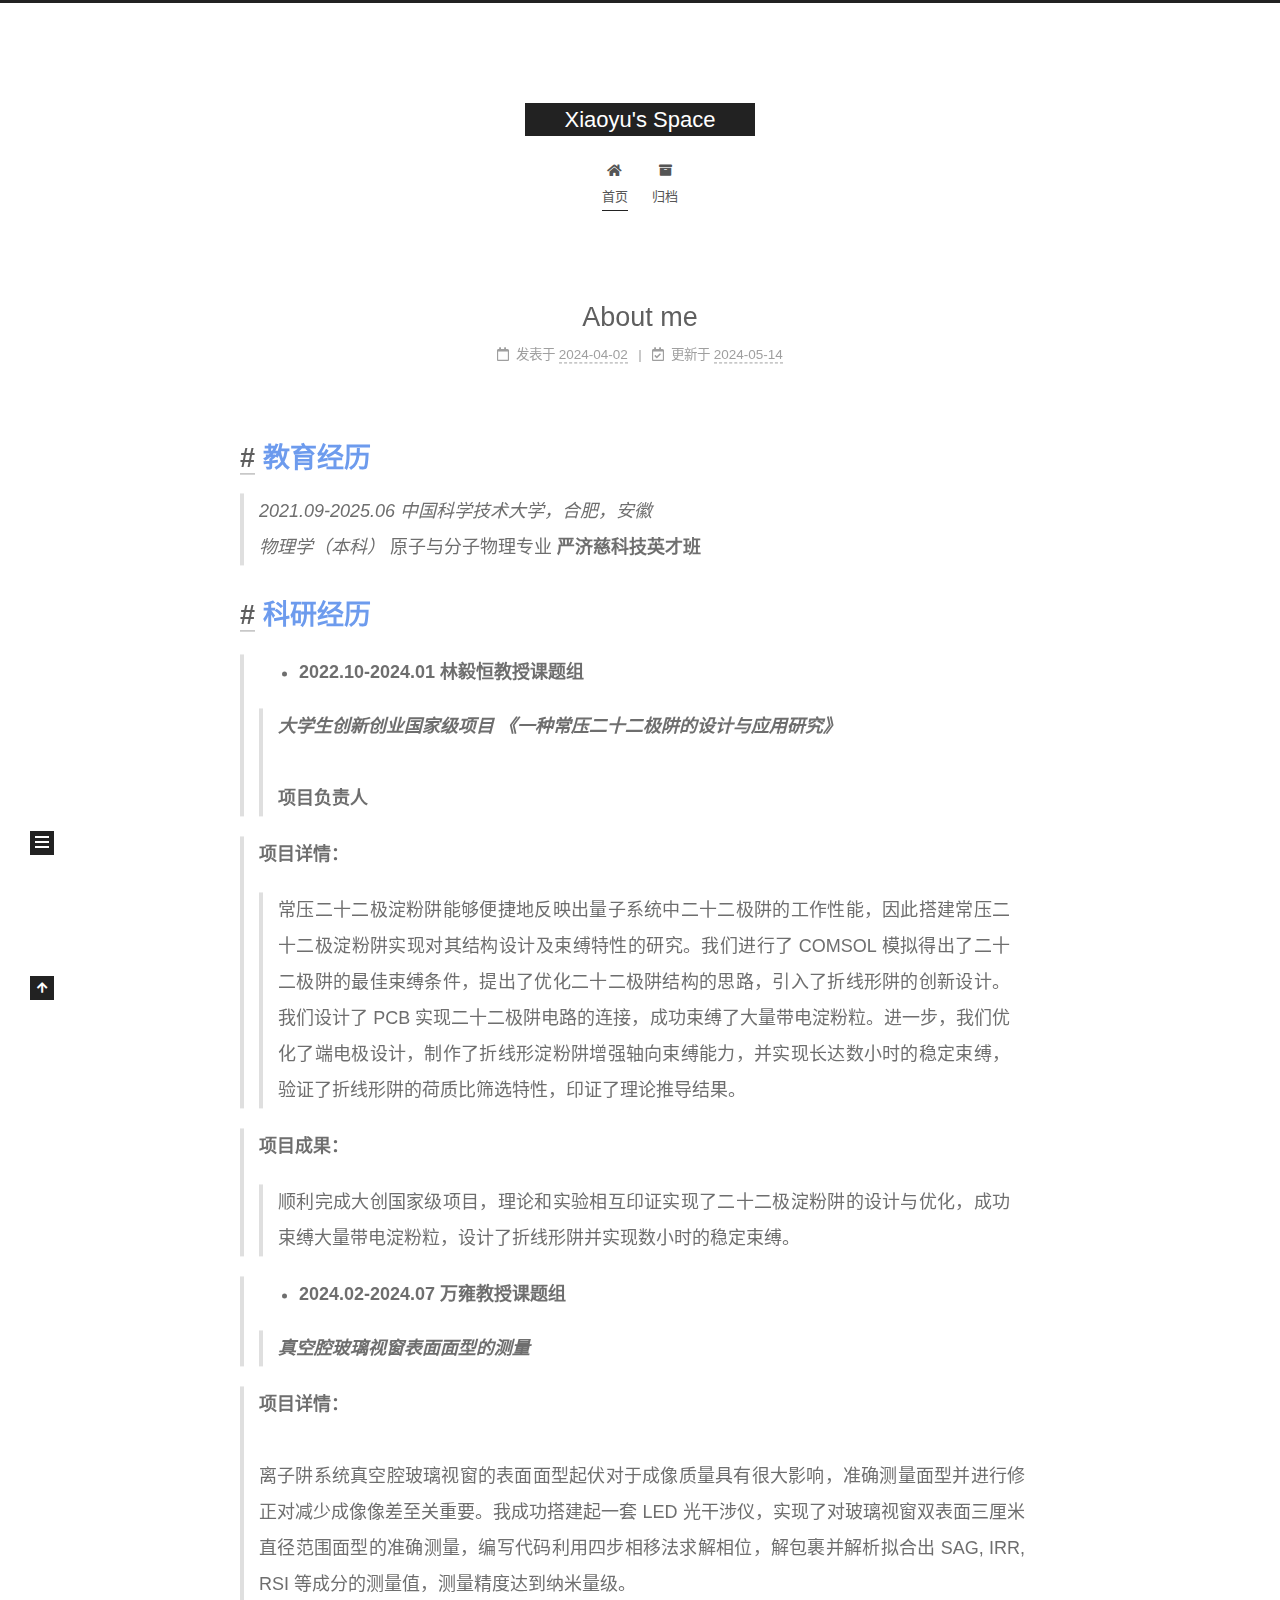
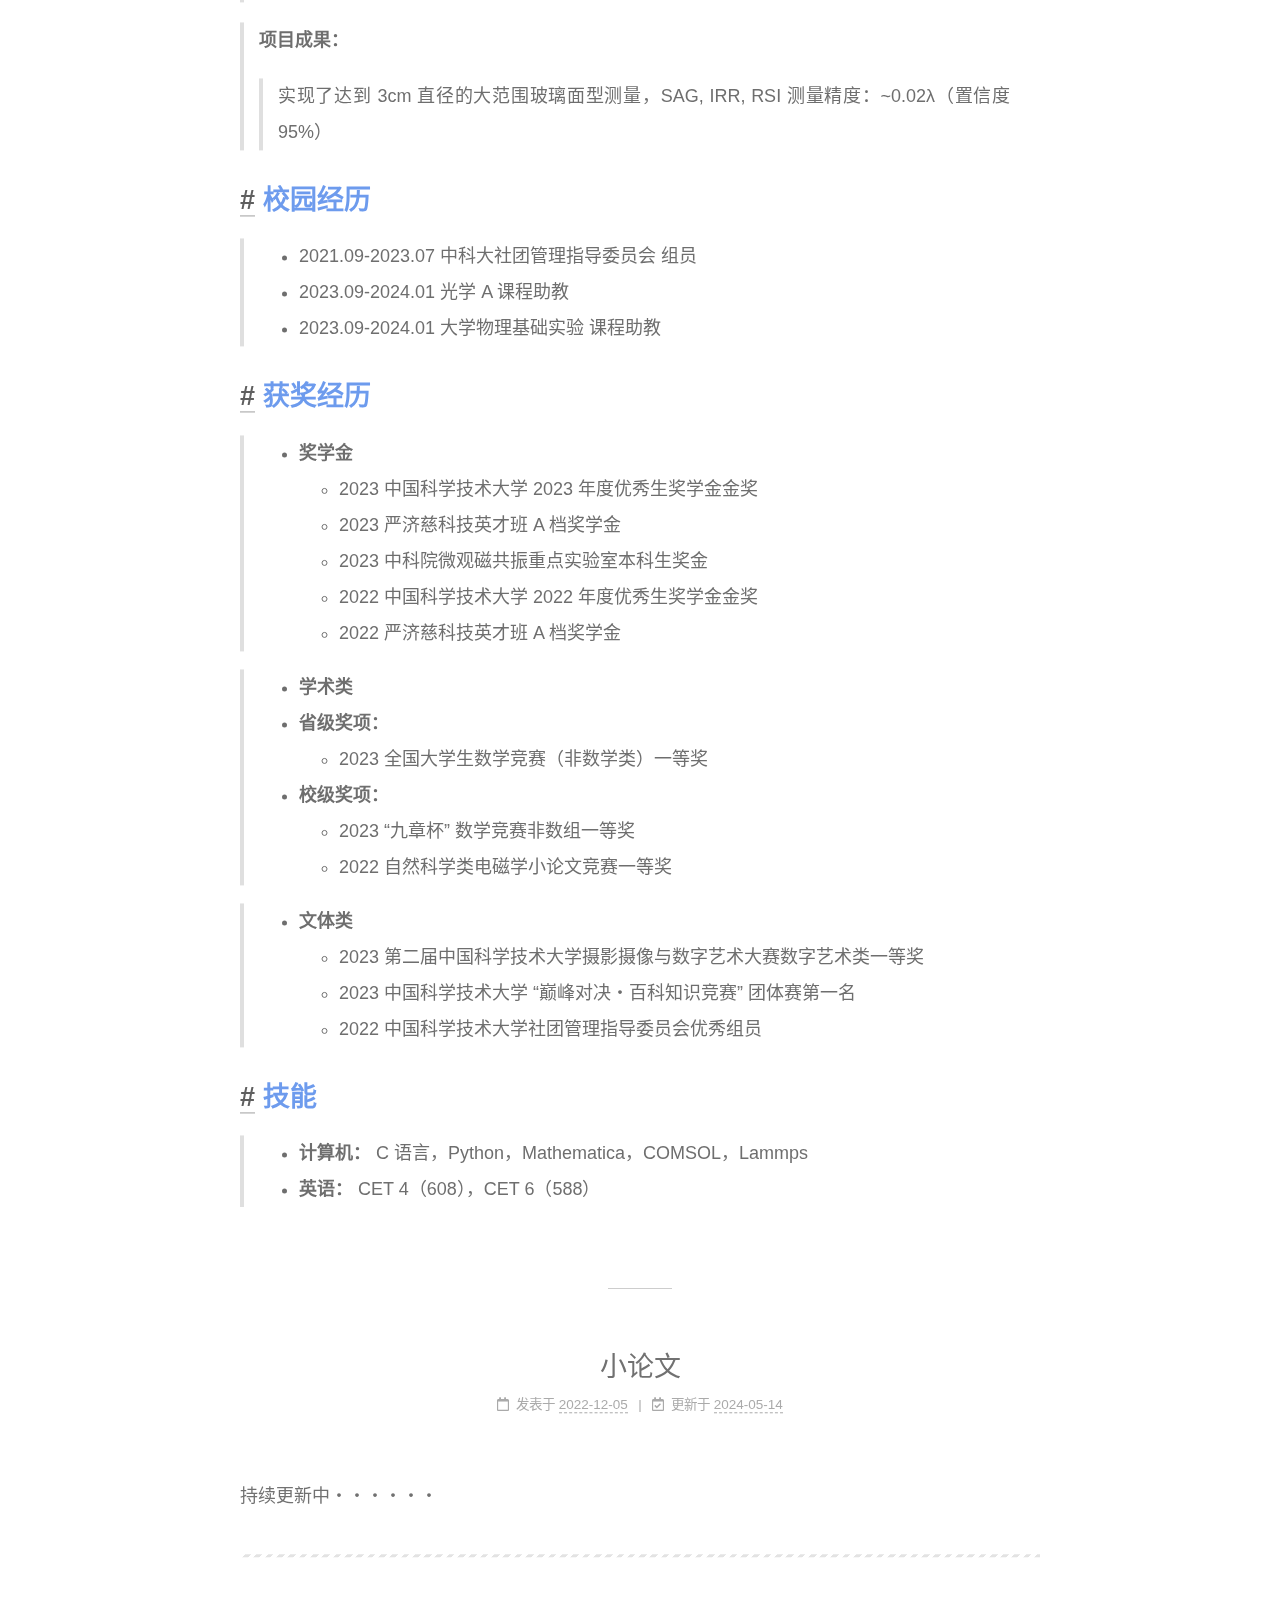
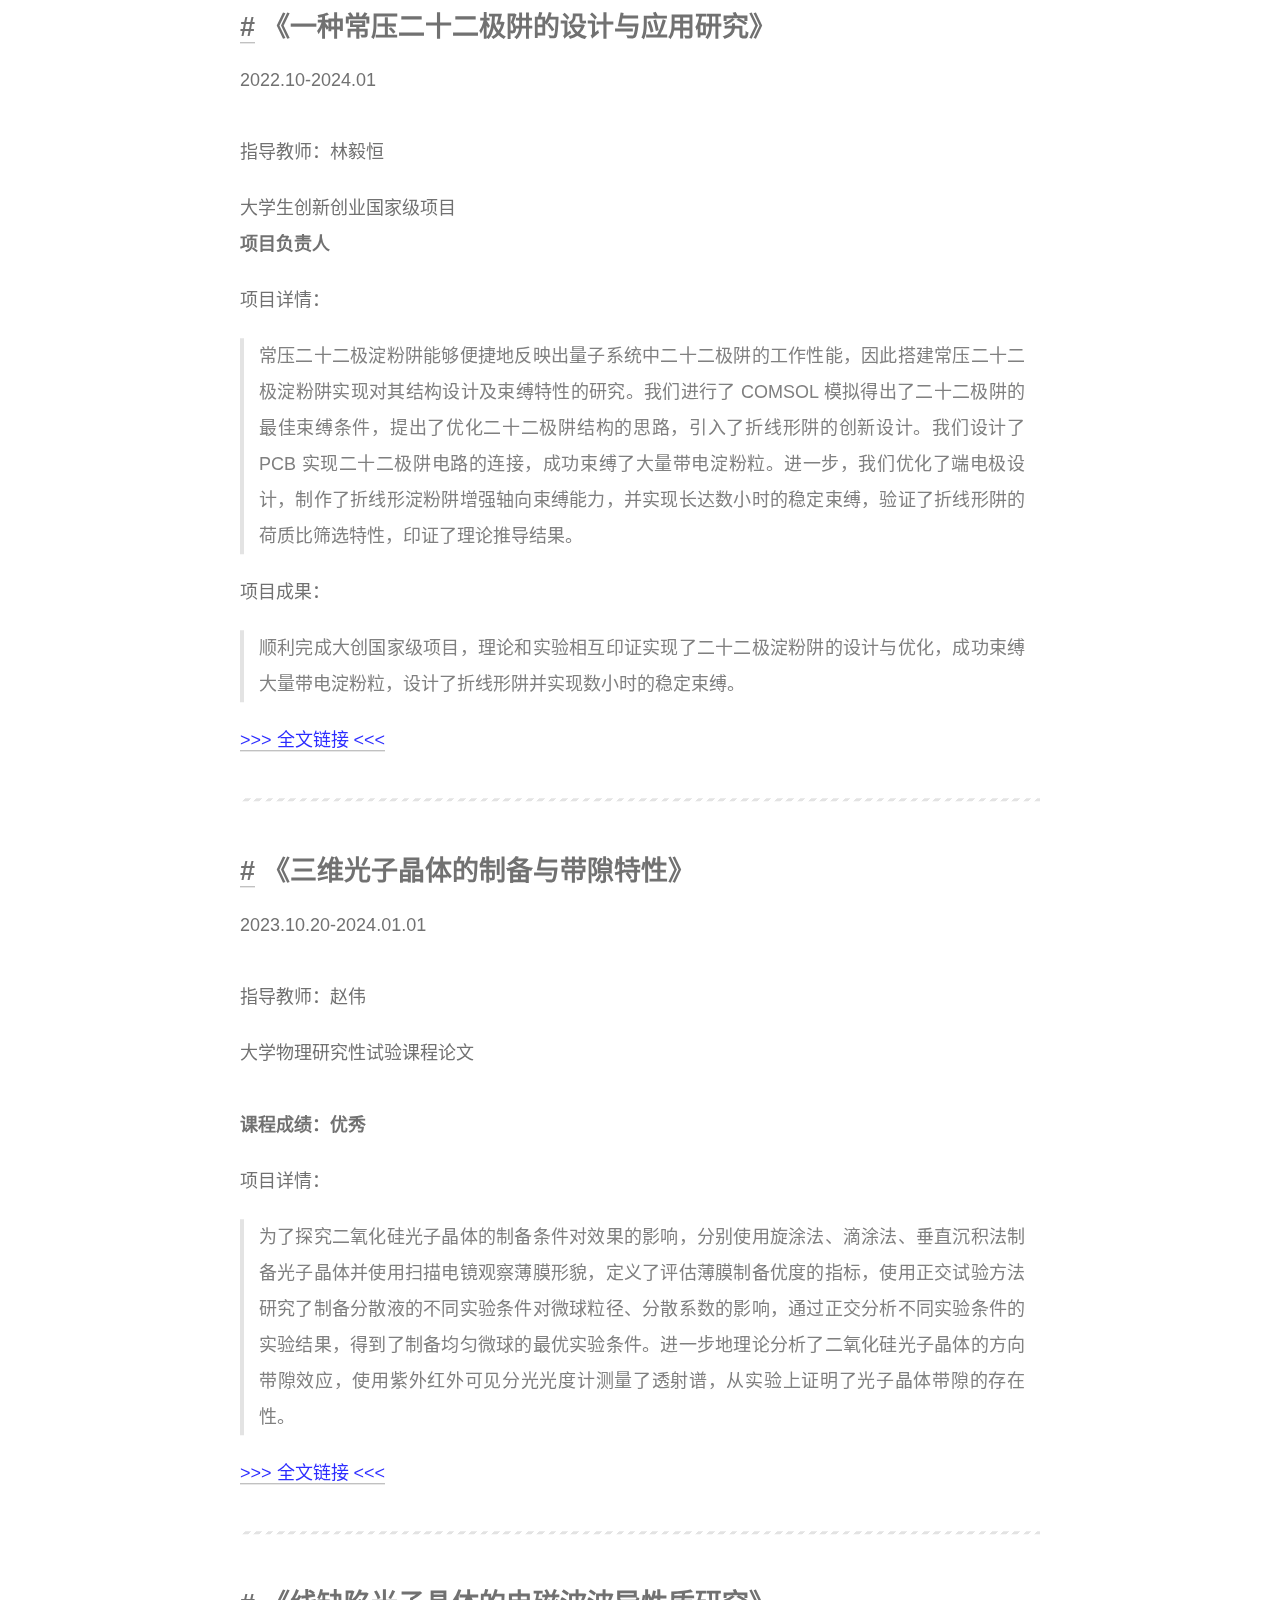
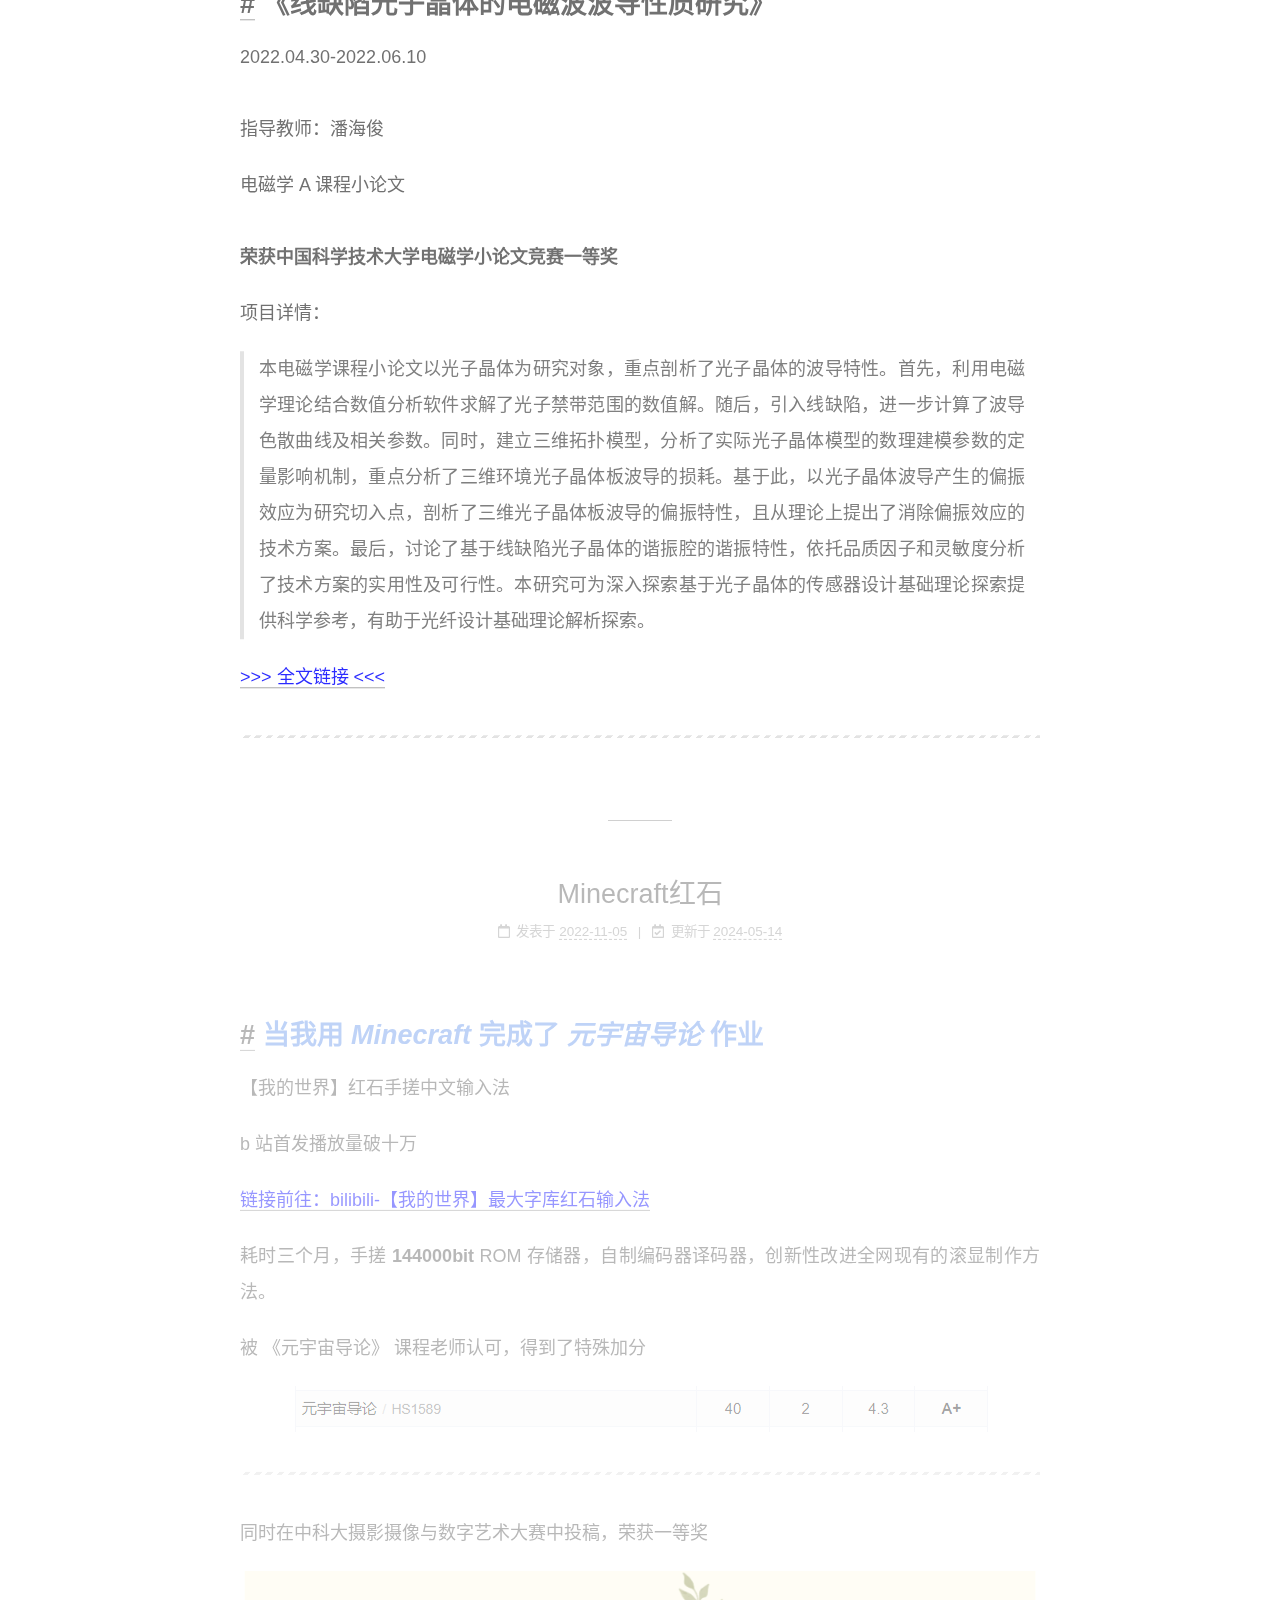
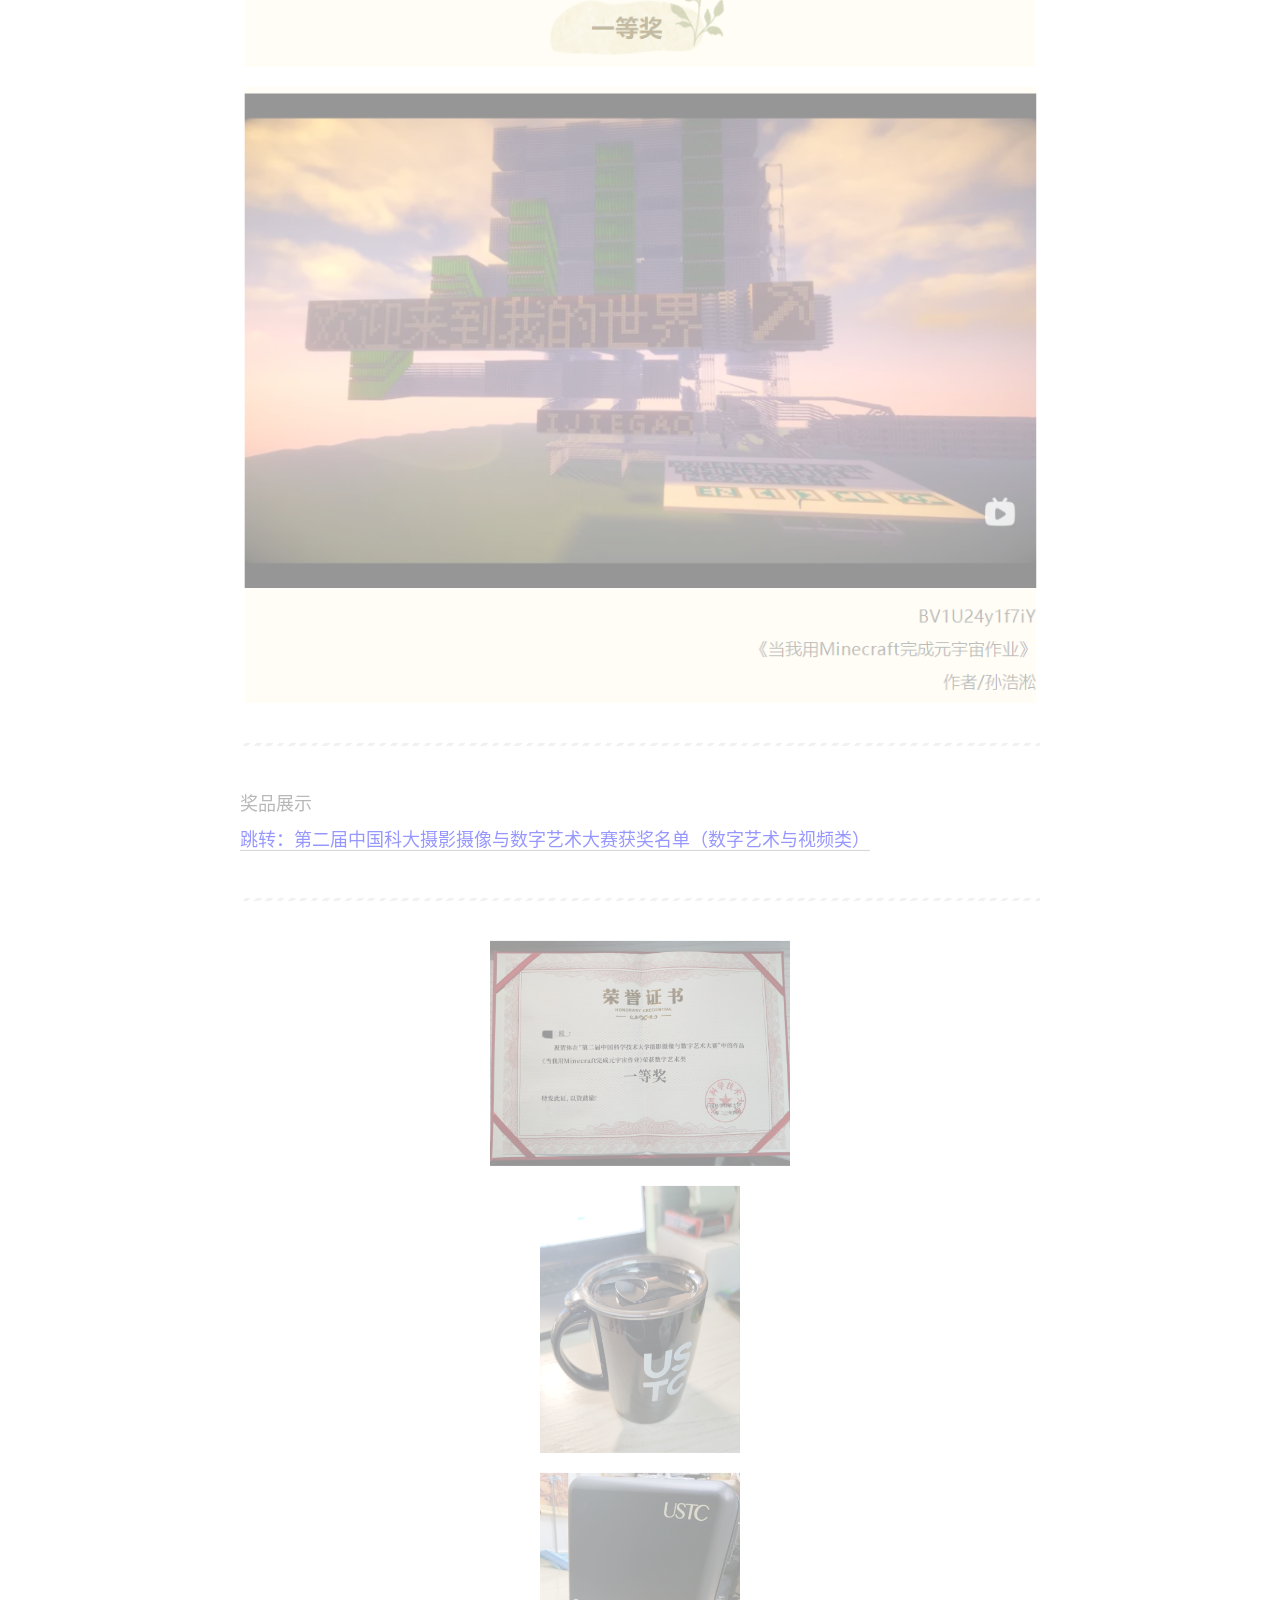
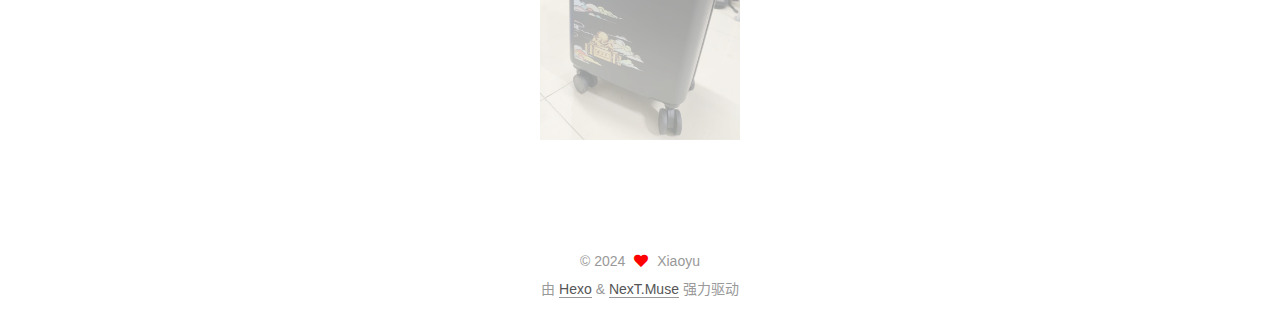
<file: index.html>
<!DOCTYPE html>
<html lang="zh-CN">
<head>
  <meta charset="UTF-8">
<meta name="viewport" content="width=device-width, initial-scale=1, maximum-scale=2">
<meta name="theme-color" content="#222">
<meta name="generator" content="Hexo 7.0.0">
  <link rel="apple-touch-icon" sizes="180x180" href="/images/apple-touch-icon-next.png">
  <link rel="icon" type="image/png" sizes="32x32" href="/images/favicon-32x32-next.png">
  <link rel="icon" type="image/png" sizes="16x16" href="/images/favicon-16x16-next.png">
  <link rel="mask-icon" href="/images/logo.svg" color="#222">

<link rel="stylesheet" href="/css/main.css">


<link rel="stylesheet" href="/lib/font-awesome/css/all.min.css">

<script id="hexo-configurations">
    var NexT = window.NexT || {};
    var CONFIG = {"hostname":"example.com","root":"/","scheme":"Muse","version":"7.8.0","exturl":false,"sidebar":{"position":"left","display":"post","padding":18,"offset":12,"onmobile":false},"copycode":{"enable":false,"show_result":false,"style":null},"back2top":{"enable":true,"sidebar":false,"scrollpercent":false},"bookmark":{"enable":false,"color":"#222","save":"auto"},"fancybox":false,"mediumzoom":false,"lazyload":false,"pangu":false,"comments":{"style":"tabs","active":null,"storage":true,"lazyload":false,"nav":null},"algolia":{"hits":{"per_page":10},"labels":{"input_placeholder":"Search for Posts","hits_empty":"We didn't find any results for the search: ${query}","hits_stats":"${hits} results found in ${time} ms"}},"localsearch":{"enable":false,"trigger":"auto","top_n_per_article":1,"unescape":false,"preload":false},"motion":{"enable":true,"async":false,"transition":{"post_block":"fadeIn","post_header":"slideDownIn","post_body":"slideDownIn","coll_header":"slideLeftIn","sidebar":"slideUpIn"}}};
  </script>

  <meta property="og:type" content="website">
<meta property="og:title" content="Xiaoyu&#39;s Space">
<meta property="og:url" content="http://example.com/index.html">
<meta property="og:site_name" content="Xiaoyu&#39;s Space">
<meta property="og:locale" content="zh_CN">
<meta property="article:author" content="Xiaoyu">
<meta name="twitter:card" content="summary">

<link rel="canonical" href="http://example.com/">


<script id="page-configurations">
  // https://hexo.io/docs/variables.html
  CONFIG.page = {
    sidebar: "",
    isHome : true,
    isPost : false,
    lang   : 'zh-CN'
  };
</script>

  <title>Xiaoyu's Space</title>
  






  <noscript>
  <style>
  .use-motion .brand,
  .use-motion .menu-item,
  .sidebar-inner,
  .use-motion .post-block,
  .use-motion .pagination,
  .use-motion .comments,
  .use-motion .post-header,
  .use-motion .post-body,
  .use-motion .collection-header { opacity: initial; }

  .use-motion .site-title,
  .use-motion .site-subtitle {
    opacity: initial;
    top: initial;
  }

  .use-motion .logo-line-before i { left: initial; }
  .use-motion .logo-line-after i { right: initial; }
  </style>
</noscript>

</head>

<body itemscope itemtype="http://schema.org/WebPage">
  <div class="container use-motion">
    <div class="headband"></div>

    <header class="header" itemscope itemtype="http://schema.org/WPHeader">
      <div class="header-inner"><div class="site-brand-container">
  <div class="site-nav-toggle">
    <div class="toggle" aria-label="切换导航栏">
      <span class="toggle-line toggle-line-first"></span>
      <span class="toggle-line toggle-line-middle"></span>
      <span class="toggle-line toggle-line-last"></span>
    </div>
  </div>

  <div class="site-meta">

    <a href="/" class="brand" rel="start">
      <span class="logo-line-before"><i></i></span>
      <h1 class="site-title">Xiaoyu's Space</h1>
      <span class="logo-line-after"><i></i></span>
    </a>
  </div>

  <div class="site-nav-right">
    <div class="toggle popup-trigger">
    </div>
  </div>
</div>




<nav class="site-nav">
  <ul id="menu" class="main-menu menu">
        <li class="menu-item menu-item-home">

    <a href="/" rel="section"><i class="fa fa-home fa-fw"></i>首页</a>

  </li>
        <li class="menu-item menu-item-archives">

    <a href="/archives/" rel="section"><i class="fa fa-archive fa-fw"></i>归档</a>

  </li>
  </ul>
</nav>




</div>
    </header>

    
  <div class="back-to-top">
    <i class="fa fa-arrow-up"></i>
    <span>0%</span>
  </div>


    <main class="main">
      <div class="main-inner">
        <div class="content-wrap">
          

          <div class="content index posts-expand">
            
      
  
  
  <article itemscope itemtype="http://schema.org/Article" class="post-block" lang="zh-CN">
    <link itemprop="mainEntityOfPage" href="http://example.com/2024/04/02/About%20me/">

    <span hidden itemprop="author" itemscope itemtype="http://schema.org/Person">
      <meta itemprop="image" content="/images/avatar.gif">
      <meta itemprop="name" content="Xiaoyu">
      <meta itemprop="description" content="">
    </span>

    <span hidden itemprop="publisher" itemscope itemtype="http://schema.org/Organization">
      <meta itemprop="name" content="Xiaoyu's Space">
    </span>
      <header class="post-header">
        <h2 class="post-title" itemprop="name headline">
          
            <a href="/2024/04/02/About%20me/" class="post-title-link" itemprop="url">About me</a>
        </h2>

        <div class="post-meta">
            <span class="post-meta-item">
              <span class="post-meta-item-icon">
                <i class="far fa-calendar"></i>
              </span>
              <span class="post-meta-item-text">发表于</span>

              <time title="创建时间：2024-04-02 22:04:39" itemprop="dateCreated datePublished" datetime="2024-04-02T22:04:39+08:00">2024-04-02</time>
            </span>
              <span class="post-meta-item">
                <span class="post-meta-item-icon">
                  <i class="far fa-calendar-check"></i>
                </span>
                <span class="post-meta-item-text">更新于</span>
                <time title="修改时间：2024-05-14 15:33:07" itemprop="dateModified" datetime="2024-05-14T15:33:07+08:00">2024-05-14</time>
              </span>

          

        </div>
      </header>

    
    
    
    <div class="post-body" itemprop="articleBody">

      
          <h1 id="font-colorcornflowerblue教育经历font"><a class="markdownIt-Anchor" href="#font-colorcornflowerblue教育经历font">#</a> <font color=CornflowerBlue>教育经历</font></h1>
<blockquote>
<p><em>2021.09-2025.06    中国科学技术大学，合肥，安徽<br>
物理学（本科）</em> 原子与分子物理专业 <strong>严济慈科技英才班</strong></p>
</blockquote>
<!-- 
>* **GPA：** 3.96（前10%）  
>* **专业排名：**(物理学) 14/143  
>* **专业方向排名：**(原子与分子物理专业) 7/57  
>* **核心课程：**
>   * **数学类：** 数学分析B1（93），数学分析B2（92），线性代数B1（99），数理方程A（95），复变函数A（95），概率论与数理统计（95）  
>   * **物理学类：** 电磁学A（99），光学A（99），理论力学A（91），电动力学A（90），量子力学A（97）
-->
<h1 id="font-colorcornflowerblue科研经历font"><a class="markdownIt-Anchor" href="#font-colorcornflowerblue科研经历font">#</a> <font color=CornflowerBlue>科研经历</font></h1>
<blockquote>
<ul>
<li><strong>2022.10-2024.01  林毅恒教授课题组</strong></li>
</ul>
<blockquote>
<p><em><strong>大学生创新创业国家级项目 《一种常压二十二极阱的设计与应用研究》</strong></em></br><br>
<strong>项目负责人</strong></br></p>
</blockquote>
</blockquote>
<blockquote>
<p><strong>项目详情：</strong></br></p>
<blockquote>
<p>常压二十二极淀粉阱能够便捷地反映出量子系统中二十二极阱的工作性能，因此搭建常压二十二极淀粉阱实现对其结构设计及束缚特性的研究。我们进行了 COMSOL 模拟得出了二十二极阱的最佳束缚条件，提出了优化二十二极阱结构的思路，引入了折线形阱的创新设计。我们设计了 PCB 实现二十二极阱电路的连接，成功束缚了大量带电淀粉粒。进一步，我们优化了端电极设计，制作了折线形淀粉阱增强轴向束缚能力，并实现长达数小时的稳定束缚，验证了折线形阱的荷质比筛选特性，印证了理论推导结果。</br></p>
</blockquote>
</blockquote>
<blockquote>
<p><strong>项目成果：</strong></br></p>
<blockquote>
<p>顺利完成大创国家级项目，理论和实验相互印证实现了二十二极淀粉阱的设计与优化，成功束缚大量带电淀粉粒，设计了折线形阱并实现数小时的稳定束缚。</p>
</blockquote>
</blockquote>
<blockquote>
<ul>
<li><strong>2024.02-2024.07  万雍教授课题组</strong></li>
</ul>
<blockquote>
<p><em><strong>真空腔玻璃视窗表面面型的测量</strong></em></br></p>
</blockquote>
</blockquote>
<blockquote>
<p><strong>项目详情：</strong></br><br>
离子阱系统真空腔玻璃视窗的表面面型起伏对于成像质量具有很大影响，准确测量面型并进行修正对减少成像像差至关重要。我成功搭建起一套 LED 光干涉仪，实现了对玻璃视窗双表面三厘米直径范围面型的准确测量，编写代码利用四步相移法求解相位，解包裹并解析拟合出 SAG, IRR, RSI 等成分的测量值，测量精度达到纳米量级。</br></p>
</blockquote>
<blockquote>
<p><strong>项目成果：</strong></br></p>
<blockquote>
<p>实现了达到 3cm 直径的大范围玻璃面型测量，SAG, IRR, RSI 测量精度：~0.02λ（置信度 95%）</br></p>
</blockquote>
</blockquote>
<h1 id="font-colorcornflowerblue校园经历font"><a class="markdownIt-Anchor" href="#font-colorcornflowerblue校园经历font">#</a> <font color=CornflowerBlue>校园经历</font></h1>
<blockquote>
<ul>
<li>2021.09-2023.07          中科大社团管理指导委员会 组员</br></li>
<li>2023.09-2024.01          光学 A 课程助教</br></li>
<li>2023.09-2024.01          大学物理基础实验 课程助教</br></li>
</ul>
</blockquote>
<h1 id="font-colorcornflowerblue获奖经历font"><a class="markdownIt-Anchor" href="#font-colorcornflowerblue获奖经历font">#</a> <font color=CornflowerBlue>获奖经历</font></h1>
<blockquote>
<ul>
<li><strong>奖学金</strong></br>
<ul>
<li>2023 中国科学技术大学 2023 年度优秀生奖学金金奖	</br></li>
<li>2023 严济慈科技英才班 A 档奖学金</br></li>
<li>2023 中科院微观磁共振重点实验室本科生奖金	</br></li>
<li>2022 中国科学技术大学 2022 年度优秀生奖学金金奖</br></li>
<li>2022 严济慈科技英才班 A 档奖学金	</br></li>
</ul>
</li>
</ul>
</blockquote>
<blockquote>
<ul>
<li><strong>学术类</strong></br></li>
<li><strong>省级奖项：</strong></br>
<ul>
<li>2023 全国大学生数学竞赛（非数学类）一等奖</br></li>
</ul>
</li>
<li><strong>校级奖项：</strong>     </br>
<ul>
<li>2023 “九章杯” 数学竞赛非数组一等奖	</br></li>
<li>2022 自然科学类电磁学小论文竞赛一等奖</br></li>
</ul>
</li>
</ul>
</blockquote>
<blockquote>
<ul>
<li><strong>文体类</strong></br>
<ul>
<li>2023 第二届中国科学技术大学摄影摄像与数字艺术大赛数字艺术类一等奖</br></li>
<li>2023 中国科学技术大学 “巅峰对决・百科知识竞赛” 团体赛第一名</br></li>
<li>2022 中国科学技术大学社团管理指导委员会优秀组员</br></li>
</ul>
</li>
</ul>
</blockquote>
<h1 id="font-colorcornflowerblue技能font"><a class="markdownIt-Anchor" href="#font-colorcornflowerblue技能font">#</a> <font color=CornflowerBlue>技能</font></h1>
<blockquote>
<ul>
<li><strong>计算机：</strong> C 语言，Python，Mathematica，COMSOL，Lammps</li>
<li><strong>英语：</strong> CET 4（608），CET 6（588）</li>
</ul>
</blockquote>

      
    </div>

    
    
    
      <footer class="post-footer">
        <div class="post-eof"></div>
      </footer>
  </article>
  
  
  

      
  
  
  <article itemscope itemtype="http://schema.org/Article" class="post-block" lang="zh-CN">
    <link itemprop="mainEntityOfPage" href="http://example.com/2022/12/05/%E5%B0%8F%E8%AE%BA%E6%96%87/">

    <span hidden itemprop="author" itemscope itemtype="http://schema.org/Person">
      <meta itemprop="image" content="/images/avatar.gif">
      <meta itemprop="name" content="Xiaoyu">
      <meta itemprop="description" content="">
    </span>

    <span hidden itemprop="publisher" itemscope itemtype="http://schema.org/Organization">
      <meta itemprop="name" content="Xiaoyu's Space">
    </span>
      <header class="post-header">
        <h2 class="post-title" itemprop="name headline">
          
            <a href="/2022/12/05/%E5%B0%8F%E8%AE%BA%E6%96%87/" class="post-title-link" itemprop="url">小论文</a>
        </h2>

        <div class="post-meta">
            <span class="post-meta-item">
              <span class="post-meta-item-icon">
                <i class="far fa-calendar"></i>
              </span>
              <span class="post-meta-item-text">发表于</span>

              <time title="创建时间：2022-12-05 21:56:39" itemprop="dateCreated datePublished" datetime="2022-12-05T21:56:39+08:00">2022-12-05</time>
            </span>
              <span class="post-meta-item">
                <span class="post-meta-item-icon">
                  <i class="far fa-calendar-check"></i>
                </span>
                <span class="post-meta-item-text">更新于</span>
                <time title="修改时间：2024-05-14 15:34:07" itemprop="dateModified" datetime="2024-05-14T15:34:07+08:00">2024-05-14</time>
              </span>

          

        </div>
      </header>

    
    
    
    <div class="post-body" itemprop="articleBody">

      
          <p>持续更新中・・・・・・</p>
<hr>
<h1 id="一种常压二十二极阱的设计与应用研究br"><a class="markdownIt-Anchor" href="#一种常压二十二极阱的设计与应用研究br">#</a> 《一种常压二十二极阱的设计与应用研究》</br></h1>
<p>2022.10-2024.01</br><br>
指导教师：林毅恒</p>
<p>大学生创新创业国家级项目<br>
<strong>项目负责人</strong></br></p>
<p>项目详情：</br></p>
<blockquote>
<p>常压二十二极淀粉阱能够便捷地反映出量子系统中二十二极阱的工作性能，因此搭建常压二十二极淀粉阱实现对其结构设计及束缚特性的研究。我们进行了 COMSOL 模拟得出了二十二极阱的最佳束缚条件，提出了优化二十二极阱结构的思路，引入了折线形阱的创新设计。我们设计了 PCB 实现二十二极阱电路的连接，成功束缚了大量带电淀粉粒。进一步，我们优化了端电极设计，制作了折线形淀粉阱增强轴向束缚能力，并实现长达数小时的稳定束缚，验证了折线形阱的荷质比筛选特性，印证了理论推导结果。</br></p>
</blockquote>
<p>项目成果：</br></p>
<blockquote>
<p>顺利完成大创国家级项目，理论和实验相互印证实现了二十二极淀粉阱的设计与优化，成功束缚大量带电淀粉粒，设计了折线形阱并实现数小时的稳定束缚。</br></p>
</blockquote>
<p><a target="_blank" rel="noopener" href="https://haosongsun.github.io/essay/%E4%B8%80%E7%A7%8D%E5%B8%B8%E5%8E%8B%E4%BA%8C%E5%8D%81%E4%BA%8C%E6%9E%81%E9%98%B1%E7%9A%84%E8%AE%BE%E8%AE%A1%E4%B8%8E%E5%BA%94%E7%94%A8%E7%A0%94%E7%A9%B6.pdf"><font color=Blue>&gt;&gt;&gt; 全文链接 &lt;&lt;&lt;</font></a></p>
<hr>
<h1 id="三维光子晶体的制备与带隙特性"><a class="markdownIt-Anchor" href="#三维光子晶体的制备与带隙特性">#</a> 《三维光子晶体的制备与带隙特性》</h1>
<p>2023.10.20-2024.01.01</br><br>
指导教师：赵伟</p>
<p>大学物理研究性试验课程论文 </br><br>
<strong>课程成绩：优秀</strong></p>
<p>项目详情：</br></p>
<blockquote>
<p>为了探究二氧化硅光子晶体的制备条件对效果的影响，分别使用旋涂法、滴涂法、垂直沉积法制备光子晶体并使用扫描电镜观察薄膜形貌，定义了评估薄膜制备优度的指标，使用正交试验方法研究了制备分散液的不同实验条件对微球粒径、分散系数的影响，通过正交分析不同实验条件的实验结果，得到了制备均匀微球的最优实验条件。进一步地理论分析了二氧化硅光子晶体的方向带隙效应，使用紫外红外可见分光光度计测量了透射谱，从实验上证明了光子晶体带隙的存在性。</p>
</blockquote>
<p><a target="_blank" rel="noopener" href="https://haosongsun.github.io/essay/%E4%B8%89%E7%BB%B4%E5%85%89%E5%AD%90%E6%99%B6%E4%BD%93%E7%9A%84%E5%88%B6%E5%A4%87%E4%B8%8E%E5%B8%A6%E9%9A%99%E7%89%B9%E6%80%A7.pdf"><font color=Blue>&gt;&gt;&gt; 全文链接 &lt;&lt;&lt;</font></a></p>
<hr>
<h1 id="线缺陷光子晶体的电磁波波导性质研究"><a class="markdownIt-Anchor" href="#线缺陷光子晶体的电磁波波导性质研究">#</a> 《线缺陷光子晶体的电磁波波导性质研究》</h1>
<p>2022.04.30-2022.06.10</br><br>
指导教师：潘海俊</p>
<p>电磁学 A 课程小论文</br><br>
<strong>荣获中国科学技术大学电磁学小论文竞赛一等奖</strong></p>
<p>项目详情：</br></p>
<blockquote>
<p>本电磁学课程小论文以光子晶体为研究对象，重点剖析了光子晶体的波导特性。首先，利用电磁学理论结合数值分析软件求解了光子禁带范围的数值解。随后，引入线缺陷，进一步计算了波导色散曲线及相关参数。同时，建立三维拓扑模型，分析了实际光子晶体模型的数理建模参数的定量影响机制，重点分析了三维环境光子晶体板波导的损耗。基于此，以光子晶体波导产生的偏振效应为研究切入点，剖析了三维光子晶体板波导的偏振特性，且从理论上提出了消除偏振效应的技术方案。最后，讨论了基于线缺陷光子晶体的谐振腔的谐振特性，依托品质因子和灵敏度分析了技术方案的实用性及可行性。本研究可为深入探索基于光子晶体的传感器设计基础理论探索提供科学参考，有助于光纤设计基础理论解析探索。</p>
</blockquote>
<p><a target="_blank" rel="noopener" href="https://haosongsun.github.io/essay/%E7%BA%BF%E7%BC%BA%E9%99%B7%E5%85%89%E5%AD%90%E6%99%B6%E4%BD%93%E7%9A%84%E7%94%B5%E7%A3%81%E6%B3%A2%E6%B3%A2%E5%AF%BC%E6%80%A7%E8%B4%A8%E7%A0%94%E7%A9%B6.pdf"><font color=Blue>&gt;&gt;&gt; 全文链接 &lt;&lt;&lt;</font></a></p>
<hr>

      
    </div>

    
    
    
      <footer class="post-footer">
        <div class="post-eof"></div>
      </footer>
  </article>
  
  
  

      
  
  
  <article itemscope itemtype="http://schema.org/Article" class="post-block" lang="zh-CN">
    <link itemprop="mainEntityOfPage" href="http://example.com/2022/11/05/Minecraft%E7%BA%A2%E7%9F%B3/">

    <span hidden itemprop="author" itemscope itemtype="http://schema.org/Person">
      <meta itemprop="image" content="/images/avatar.gif">
      <meta itemprop="name" content="Xiaoyu">
      <meta itemprop="description" content="">
    </span>

    <span hidden itemprop="publisher" itemscope itemtype="http://schema.org/Organization">
      <meta itemprop="name" content="Xiaoyu's Space">
    </span>
      <header class="post-header">
        <h2 class="post-title" itemprop="name headline">
          
            <a href="/2022/11/05/Minecraft%E7%BA%A2%E7%9F%B3/" class="post-title-link" itemprop="url">Minecraft红石</a>
        </h2>

        <div class="post-meta">
            <span class="post-meta-item">
              <span class="post-meta-item-icon">
                <i class="far fa-calendar"></i>
              </span>
              <span class="post-meta-item-text">发表于</span>

              <time title="创建时间：2022-11-05 21:56:39" itemprop="dateCreated datePublished" datetime="2022-11-05T21:56:39+08:00">2022-11-05</time>
            </span>
              <span class="post-meta-item">
                <span class="post-meta-item-icon">
                  <i class="far fa-calendar-check"></i>
                </span>
                <span class="post-meta-item-text">更新于</span>
                <time title="修改时间：2024-05-14 15:36:51" itemprop="dateModified" datetime="2024-05-14T15:36:51+08:00">2024-05-14</time>
              </span>

          

        </div>
      </header>

    
    
    
    <div class="post-body" itemprop="articleBody">

      
          <h1 id="font-colorcornflowerblue当我用-minecraft-完成了-元宇宙导论-作业font"><a class="markdownIt-Anchor" href="#font-colorcornflowerblue当我用-minecraft-完成了-元宇宙导论-作业font">#</a> <font color=CornflowerBlue>当我用 <em>Minecraft</em> 完成了 <em>元宇宙导论</em> 作业</font></h1>
<p>【我的世界】红石手搓中文输入法</p>
<p>b 站首发播放量破十万</p>
<p><a target="_blank" rel="noopener" href="https://www.bilibili.com/video/BV1U24y1f7iY/?spm_id_from=333.337"><font color=Blue>链接前往：bilibili-【我的世界】最大字库红石输入法</font></a></p>
<p>耗时三个月，手搓 <strong>144000bit</strong> ROM 存储器，自制编码器译码器，创新性改进全网现有的滚显制作方法。</p>
<p>被 《元宇宙导论》 课程老师认可，得到了特殊加分</p>
<p><img src="https://HaosongSun.github.io/images/%E6%88%90%E7%BB%A9.png" alt="元宇宙导论成绩单截图"></p>
<hr>
<p>同时在中科大摄影摄像与数字艺术大赛中投稿，荣获一等奖</p>
<div align=center>
<img src="https://HaosongSun.github.io/images/一等奖.png"/>
</div>
<div align=center>
<img src="https://HaosongSun.github.io/images/一等奖捏.png"/>
</div>
<hr>
<p>奖品展示<br>
<a target="_blank" rel="noopener" href="https://mp.weixin.qq.com/s/63pW_CCNpXYdcgt5CMo_Og"><font color=Blue>跳转：第二届中国科大摄影摄像与数字艺术大赛获奖名单（数字艺术与视频类）</font></a></p>
<hr>
<center class="half">
    <img src="https://HaosongSun.github.io/images/证书2.jpg" width="300"/>
</center>
<center class="half">
    <img src="https://HaosongSun.github.io/images/杯子.jpg" height="267" width="200"/>
    <img src="https://HaosongSun.github.io/images/行李箱.jpg" height="267" width="200"/>
</center>

      
    </div>

    
    
    
      <footer class="post-footer">
        <div class="post-eof"></div>
      </footer>
  </article>
  
  
  


  



          </div>
          

<script>
  window.addEventListener('tabs:register', () => {
    let { activeClass } = CONFIG.comments;
    if (CONFIG.comments.storage) {
      activeClass = localStorage.getItem('comments_active') || activeClass;
    }
    if (activeClass) {
      let activeTab = document.querySelector(`a[href="#comment-${activeClass}"]`);
      if (activeTab) {
        activeTab.click();
      }
    }
  });
  if (CONFIG.comments.storage) {
    window.addEventListener('tabs:click', event => {
      if (!event.target.matches('.tabs-comment .tab-content .tab-pane')) return;
      let commentClass = event.target.classList[1];
      localStorage.setItem('comments_active', commentClass);
    });
  }
</script>

        </div>
          
  
  <div class="toggle sidebar-toggle">
    <span class="toggle-line toggle-line-first"></span>
    <span class="toggle-line toggle-line-middle"></span>
    <span class="toggle-line toggle-line-last"></span>
  </div>

  <aside class="sidebar">
    <div class="sidebar-inner">

      <ul class="sidebar-nav motion-element">
        <li class="sidebar-nav-toc">
          文章目录
        </li>
        <li class="sidebar-nav-overview">
          站点概览
        </li>
      </ul>

      <!--noindex-->
      <div class="post-toc-wrap sidebar-panel">
      </div>
      <!--/noindex-->

      <div class="site-overview-wrap sidebar-panel">
        <div class="site-author motion-element" itemprop="author" itemscope itemtype="http://schema.org/Person">
  <p class="site-author-name" itemprop="name">Xiaoyu</p>
  <div class="site-description" itemprop="description"></div>
</div>
<div class="site-state-wrap motion-element">
  <nav class="site-state">
      <div class="site-state-item site-state-posts">
          <a href="/archives/">
        
          <span class="site-state-item-count">3</span>
          <span class="site-state-item-name">日志</span>
        </a>
      </div>
  </nav>
</div>



      </div>

    </div>
  </aside>
  <div id="sidebar-dimmer"></div>


      </div>
    </main>

    <footer class="footer">
      <div class="footer-inner">
        

        

<div class="copyright">
  
  &copy; 
  <span itemprop="copyrightYear">2024</span>
  <span class="with-love">
    <i class="fa fa-heart"></i>
  </span>
  <span class="author" itemprop="copyrightHolder">Xiaoyu</span>
</div>
  <div class="powered-by">由 <a href="https://hexo.io/" class="theme-link" rel="noopener" target="_blank">Hexo</a> & <a href="https://muse.theme-next.org/" class="theme-link" rel="noopener" target="_blank">NexT.Muse</a> 强力驱动
  </div>

        








      </div>
    </footer>
  </div>

  
  <script src="/lib/anime.min.js"></script>
  <script src="/lib/velocity/velocity.min.js"></script>
  <script src="/lib/velocity/velocity.ui.min.js"></script>

<script src="/js/utils.js"></script>

<script src="/js/motion.js"></script>


<script src="/js/schemes/muse.js"></script>


<script src="/js/next-boot.js"></script>




  















  

  

</body>
</html>
</file>
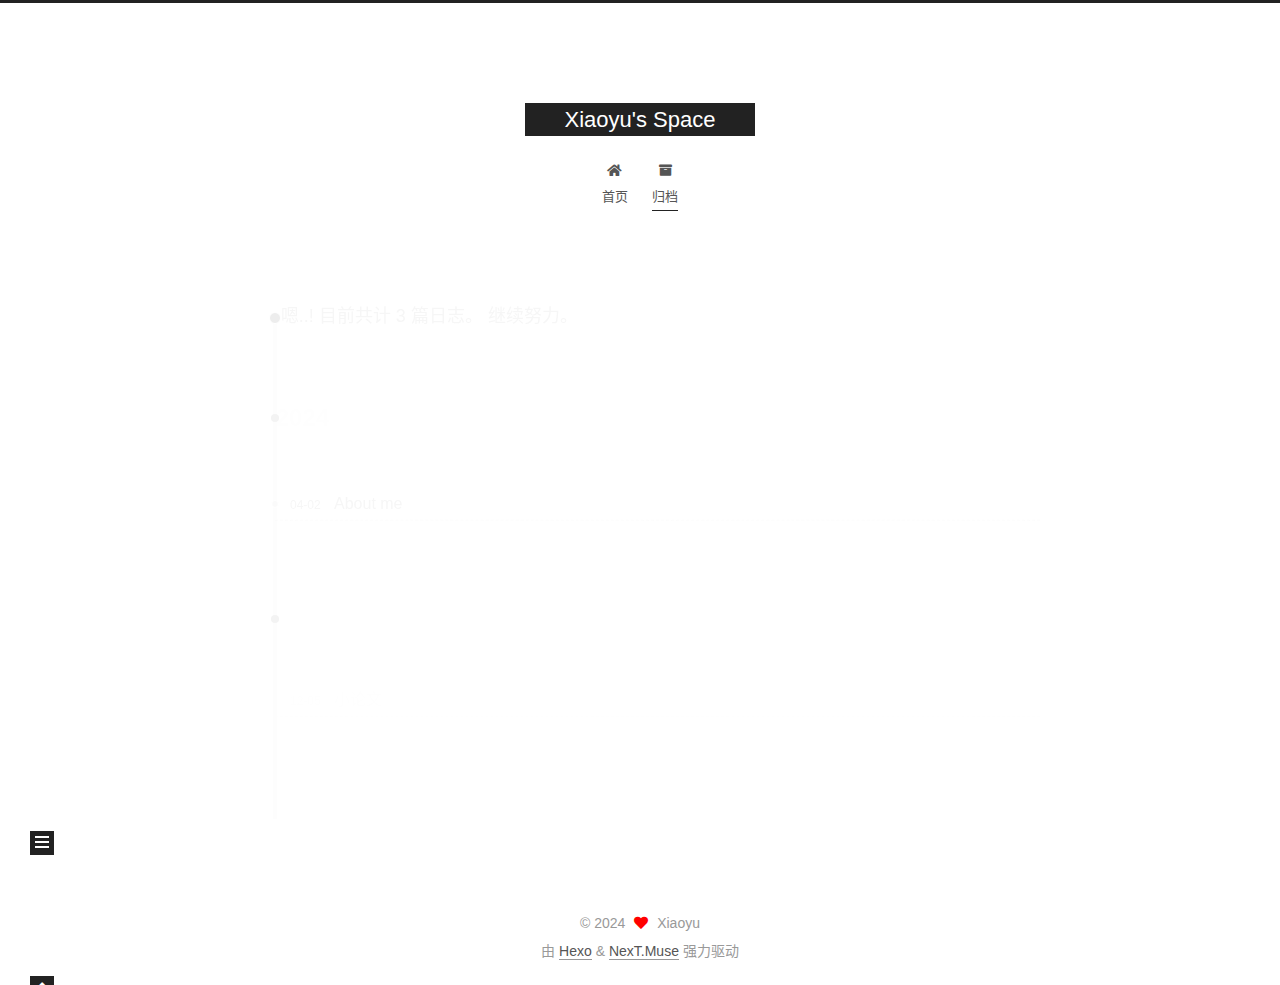
<file: archives/index.html>
<!DOCTYPE html>
<html lang="zh-CN">
<head>
  <meta charset="UTF-8">
<meta name="viewport" content="width=device-width, initial-scale=1, maximum-scale=2">
<meta name="theme-color" content="#222">
<meta name="generator" content="Hexo 7.0.0">
  <link rel="apple-touch-icon" sizes="180x180" href="/images/apple-touch-icon-next.png">
  <link rel="icon" type="image/png" sizes="32x32" href="/images/favicon-32x32-next.png">
  <link rel="icon" type="image/png" sizes="16x16" href="/images/favicon-16x16-next.png">
  <link rel="mask-icon" href="/images/logo.svg" color="#222">

<link rel="stylesheet" href="/css/main.css">


<link rel="stylesheet" href="/lib/font-awesome/css/all.min.css">

<script id="hexo-configurations">
    var NexT = window.NexT || {};
    var CONFIG = {"hostname":"example.com","root":"/","scheme":"Muse","version":"7.8.0","exturl":false,"sidebar":{"position":"left","display":"post","padding":18,"offset":12,"onmobile":false},"copycode":{"enable":false,"show_result":false,"style":null},"back2top":{"enable":true,"sidebar":false,"scrollpercent":false},"bookmark":{"enable":false,"color":"#222","save":"auto"},"fancybox":false,"mediumzoom":false,"lazyload":false,"pangu":false,"comments":{"style":"tabs","active":null,"storage":true,"lazyload":false,"nav":null},"algolia":{"hits":{"per_page":10},"labels":{"input_placeholder":"Search for Posts","hits_empty":"We didn't find any results for the search: ${query}","hits_stats":"${hits} results found in ${time} ms"}},"localsearch":{"enable":false,"trigger":"auto","top_n_per_article":1,"unescape":false,"preload":false},"motion":{"enable":true,"async":false,"transition":{"post_block":"fadeIn","post_header":"slideDownIn","post_body":"slideDownIn","coll_header":"slideLeftIn","sidebar":"slideUpIn"}}};
  </script>

  <meta property="og:type" content="website">
<meta property="og:title" content="Xiaoyu&#39;s Space">
<meta property="og:url" content="http://example.com/archives/index.html">
<meta property="og:site_name" content="Xiaoyu&#39;s Space">
<meta property="og:locale" content="zh_CN">
<meta property="article:author" content="Xiaoyu">
<meta name="twitter:card" content="summary">

<link rel="canonical" href="http://example.com/archives/">


<script id="page-configurations">
  // https://hexo.io/docs/variables.html
  CONFIG.page = {
    sidebar: "",
    isHome : false,
    isPost : false,
    lang   : 'zh-CN'
  };
</script>

  <title>归档 | Xiaoyu's Space</title>
  






  <noscript>
  <style>
  .use-motion .brand,
  .use-motion .menu-item,
  .sidebar-inner,
  .use-motion .post-block,
  .use-motion .pagination,
  .use-motion .comments,
  .use-motion .post-header,
  .use-motion .post-body,
  .use-motion .collection-header { opacity: initial; }

  .use-motion .site-title,
  .use-motion .site-subtitle {
    opacity: initial;
    top: initial;
  }

  .use-motion .logo-line-before i { left: initial; }
  .use-motion .logo-line-after i { right: initial; }
  </style>
</noscript>

</head>

<body itemscope itemtype="http://schema.org/WebPage">
  <div class="container use-motion">
    <div class="headband"></div>

    <header class="header" itemscope itemtype="http://schema.org/WPHeader">
      <div class="header-inner"><div class="site-brand-container">
  <div class="site-nav-toggle">
    <div class="toggle" aria-label="切换导航栏">
      <span class="toggle-line toggle-line-first"></span>
      <span class="toggle-line toggle-line-middle"></span>
      <span class="toggle-line toggle-line-last"></span>
    </div>
  </div>

  <div class="site-meta">

    <a href="/" class="brand" rel="start">
      <span class="logo-line-before"><i></i></span>
      <h1 class="site-title">Xiaoyu's Space</h1>
      <span class="logo-line-after"><i></i></span>
    </a>
  </div>

  <div class="site-nav-right">
    <div class="toggle popup-trigger">
    </div>
  </div>
</div>




<nav class="site-nav">
  <ul id="menu" class="main-menu menu">
        <li class="menu-item menu-item-home">

    <a href="/" rel="section"><i class="fa fa-home fa-fw"></i>首页</a>

  </li>
        <li class="menu-item menu-item-archives">

    <a href="/archives/" rel="section"><i class="fa fa-archive fa-fw"></i>归档</a>

  </li>
  </ul>
</nav>




</div>
    </header>

    
  <div class="back-to-top">
    <i class="fa fa-arrow-up"></i>
    <span>0%</span>
  </div>


    <main class="main">
      <div class="main-inner">
        <div class="content-wrap">
          

          <div class="content archive">
            

  
  
  
  <div class="post-block">
    <div class="posts-collapse">
      <div class="collection-title">
        <span class="collection-header">嗯..! 目前共计 3 篇日志。 继续努力。</span>
      </div>

      
    <div class="collection-year">
      <span class="collection-header">2024</span>
    </div>

  <article itemscope itemtype="http://schema.org/Article">
    <header class="post-header">

      <div class="post-meta">
        <time itemprop="dateCreated"
              datetime="2024-04-02T22:04:39+08:00"
              content="2024-04-02">
          04-02
        </time>
      </div>

      <div class="post-title">
          <a class="post-title-link" href="/2024/04/02/About%20me/" itemprop="url">
            <span itemprop="name">About me</span>
          </a>
      </div>

    </header>
  </article>
    <div class="collection-year">
      <span class="collection-header">2022</span>
    </div>

  <article itemscope itemtype="http://schema.org/Article">
    <header class="post-header">

      <div class="post-meta">
        <time itemprop="dateCreated"
              datetime="2022-12-05T21:56:39+08:00"
              content="2022-12-05">
          12-05
        </time>
      </div>

      <div class="post-title">
          <a class="post-title-link" href="/2022/12/05/%E5%B0%8F%E8%AE%BA%E6%96%87/" itemprop="url">
            <span itemprop="name">小论文</span>
          </a>
      </div>

    </header>
  </article>

  <article itemscope itemtype="http://schema.org/Article">
    <header class="post-header">

      <div class="post-meta">
        <time itemprop="dateCreated"
              datetime="2022-11-05T21:56:39+08:00"
              content="2022-11-05">
          11-05
        </time>
      </div>

      <div class="post-title">
          <a class="post-title-link" href="/2022/11/05/Minecraft%E7%BA%A2%E7%9F%B3/" itemprop="url">
            <span itemprop="name">Minecraft红石</span>
          </a>
      </div>

    </header>
  </article>


    </div>
  </div>
  
  
  

  



          </div>
          

<script>
  window.addEventListener('tabs:register', () => {
    let { activeClass } = CONFIG.comments;
    if (CONFIG.comments.storage) {
      activeClass = localStorage.getItem('comments_active') || activeClass;
    }
    if (activeClass) {
      let activeTab = document.querySelector(`a[href="#comment-${activeClass}"]`);
      if (activeTab) {
        activeTab.click();
      }
    }
  });
  if (CONFIG.comments.storage) {
    window.addEventListener('tabs:click', event => {
      if (!event.target.matches('.tabs-comment .tab-content .tab-pane')) return;
      let commentClass = event.target.classList[1];
      localStorage.setItem('comments_active', commentClass);
    });
  }
</script>

        </div>
          
  
  <div class="toggle sidebar-toggle">
    <span class="toggle-line toggle-line-first"></span>
    <span class="toggle-line toggle-line-middle"></span>
    <span class="toggle-line toggle-line-last"></span>
  </div>

  <aside class="sidebar">
    <div class="sidebar-inner">

      <ul class="sidebar-nav motion-element">
        <li class="sidebar-nav-toc">
          文章目录
        </li>
        <li class="sidebar-nav-overview">
          站点概览
        </li>
      </ul>

      <!--noindex-->
      <div class="post-toc-wrap sidebar-panel">
      </div>
      <!--/noindex-->

      <div class="site-overview-wrap sidebar-panel">
        <div class="site-author motion-element" itemprop="author" itemscope itemtype="http://schema.org/Person">
  <p class="site-author-name" itemprop="name">Xiaoyu</p>
  <div class="site-description" itemprop="description"></div>
</div>
<div class="site-state-wrap motion-element">
  <nav class="site-state">
      <div class="site-state-item site-state-posts">
          <a href="/archives/">
        
          <span class="site-state-item-count">3</span>
          <span class="site-state-item-name">日志</span>
        </a>
      </div>
  </nav>
</div>



      </div>

    </div>
  </aside>
  <div id="sidebar-dimmer"></div>


      </div>
    </main>

    <footer class="footer">
      <div class="footer-inner">
        

        

<div class="copyright">
  
  &copy; 
  <span itemprop="copyrightYear">2024</span>
  <span class="with-love">
    <i class="fa fa-heart"></i>
  </span>
  <span class="author" itemprop="copyrightHolder">Xiaoyu</span>
</div>
  <div class="powered-by">由 <a href="https://hexo.io/" class="theme-link" rel="noopener" target="_blank">Hexo</a> & <a href="https://muse.theme-next.org/" class="theme-link" rel="noopener" target="_blank">NexT.Muse</a> 强力驱动
  </div>

        








      </div>
    </footer>
  </div>

  
  <script src="/lib/anime.min.js"></script>
  <script src="/lib/velocity/velocity.min.js"></script>
  <script src="/lib/velocity/velocity.ui.min.js"></script>

<script src="/js/utils.js"></script>

<script src="/js/motion.js"></script>


<script src="/js/schemes/muse.js"></script>


<script src="/js/next-boot.js"></script>




  















  

  

</body>
</html>
</file>
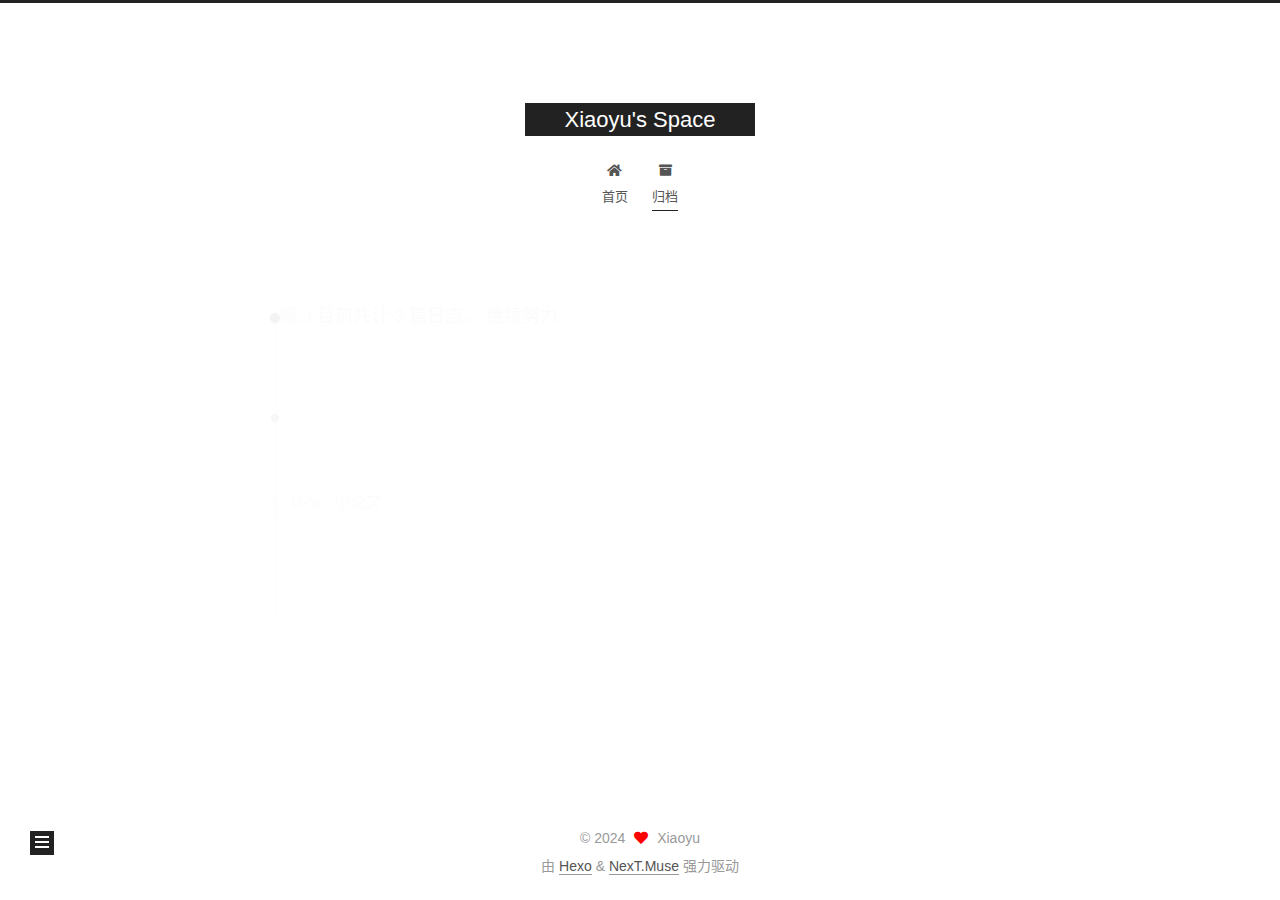
<file: archives/2022/index.html>
<!DOCTYPE html>
<html lang="zh-CN">
<head>
  <meta charset="UTF-8">
<meta name="viewport" content="width=device-width, initial-scale=1, maximum-scale=2">
<meta name="theme-color" content="#222">
<meta name="generator" content="Hexo 7.0.0">
  <link rel="apple-touch-icon" sizes="180x180" href="/images/apple-touch-icon-next.png">
  <link rel="icon" type="image/png" sizes="32x32" href="/images/favicon-32x32-next.png">
  <link rel="icon" type="image/png" sizes="16x16" href="/images/favicon-16x16-next.png">
  <link rel="mask-icon" href="/images/logo.svg" color="#222">

<link rel="stylesheet" href="/css/main.css">


<link rel="stylesheet" href="/lib/font-awesome/css/all.min.css">

<script id="hexo-configurations">
    var NexT = window.NexT || {};
    var CONFIG = {"hostname":"example.com","root":"/","scheme":"Muse","version":"7.8.0","exturl":false,"sidebar":{"position":"left","display":"post","padding":18,"offset":12,"onmobile":false},"copycode":{"enable":false,"show_result":false,"style":null},"back2top":{"enable":true,"sidebar":false,"scrollpercent":false},"bookmark":{"enable":false,"color":"#222","save":"auto"},"fancybox":false,"mediumzoom":false,"lazyload":false,"pangu":false,"comments":{"style":"tabs","active":null,"storage":true,"lazyload":false,"nav":null},"algolia":{"hits":{"per_page":10},"labels":{"input_placeholder":"Search for Posts","hits_empty":"We didn't find any results for the search: ${query}","hits_stats":"${hits} results found in ${time} ms"}},"localsearch":{"enable":false,"trigger":"auto","top_n_per_article":1,"unescape":false,"preload":false},"motion":{"enable":true,"async":false,"transition":{"post_block":"fadeIn","post_header":"slideDownIn","post_body":"slideDownIn","coll_header":"slideLeftIn","sidebar":"slideUpIn"}}};
  </script>

  <meta property="og:type" content="website">
<meta property="og:title" content="Xiaoyu&#39;s Space">
<meta property="og:url" content="http://example.com/archives/2022/index.html">
<meta property="og:site_name" content="Xiaoyu&#39;s Space">
<meta property="og:locale" content="zh_CN">
<meta property="article:author" content="Xiaoyu">
<meta name="twitter:card" content="summary">

<link rel="canonical" href="http://example.com/archives/2022/">


<script id="page-configurations">
  // https://hexo.io/docs/variables.html
  CONFIG.page = {
    sidebar: "",
    isHome : false,
    isPost : false,
    lang   : 'zh-CN'
  };
</script>

  <title>归档 | Xiaoyu's Space</title>
  






  <noscript>
  <style>
  .use-motion .brand,
  .use-motion .menu-item,
  .sidebar-inner,
  .use-motion .post-block,
  .use-motion .pagination,
  .use-motion .comments,
  .use-motion .post-header,
  .use-motion .post-body,
  .use-motion .collection-header { opacity: initial; }

  .use-motion .site-title,
  .use-motion .site-subtitle {
    opacity: initial;
    top: initial;
  }

  .use-motion .logo-line-before i { left: initial; }
  .use-motion .logo-line-after i { right: initial; }
  </style>
</noscript>

</head>

<body itemscope itemtype="http://schema.org/WebPage">
  <div class="container use-motion">
    <div class="headband"></div>

    <header class="header" itemscope itemtype="http://schema.org/WPHeader">
      <div class="header-inner"><div class="site-brand-container">
  <div class="site-nav-toggle">
    <div class="toggle" aria-label="切换导航栏">
      <span class="toggle-line toggle-line-first"></span>
      <span class="toggle-line toggle-line-middle"></span>
      <span class="toggle-line toggle-line-last"></span>
    </div>
  </div>

  <div class="site-meta">

    <a href="/" class="brand" rel="start">
      <span class="logo-line-before"><i></i></span>
      <h1 class="site-title">Xiaoyu's Space</h1>
      <span class="logo-line-after"><i></i></span>
    </a>
  </div>

  <div class="site-nav-right">
    <div class="toggle popup-trigger">
    </div>
  </div>
</div>




<nav class="site-nav">
  <ul id="menu" class="main-menu menu">
        <li class="menu-item menu-item-home">

    <a href="/" rel="section"><i class="fa fa-home fa-fw"></i>首页</a>

  </li>
        <li class="menu-item menu-item-archives">

    <a href="/archives/" rel="section"><i class="fa fa-archive fa-fw"></i>归档</a>

  </li>
  </ul>
</nav>




</div>
    </header>

    
  <div class="back-to-top">
    <i class="fa fa-arrow-up"></i>
    <span>0%</span>
  </div>


    <main class="main">
      <div class="main-inner">
        <div class="content-wrap">
          

          <div class="content archive">
            

  
  
  
  <div class="post-block">
    <div class="posts-collapse">
      <div class="collection-title">
        <span class="collection-header">嗯..! 目前共计 3 篇日志。 继续努力。</span>
      </div>

      
    <div class="collection-year">
      <span class="collection-header">2022</span>
    </div>

  <article itemscope itemtype="http://schema.org/Article">
    <header class="post-header">

      <div class="post-meta">
        <time itemprop="dateCreated"
              datetime="2022-12-05T21:56:39+08:00"
              content="2022-12-05">
          12-05
        </time>
      </div>

      <div class="post-title">
          <a class="post-title-link" href="/2022/12/05/%E5%B0%8F%E8%AE%BA%E6%96%87/" itemprop="url">
            <span itemprop="name">小论文</span>
          </a>
      </div>

    </header>
  </article>

  <article itemscope itemtype="http://schema.org/Article">
    <header class="post-header">

      <div class="post-meta">
        <time itemprop="dateCreated"
              datetime="2022-11-05T21:56:39+08:00"
              content="2022-11-05">
          11-05
        </time>
      </div>

      <div class="post-title">
          <a class="post-title-link" href="/2022/11/05/Minecraft%E7%BA%A2%E7%9F%B3/" itemprop="url">
            <span itemprop="name">Minecraft红石</span>
          </a>
      </div>

    </header>
  </article>


    </div>
  </div>
  
  
  

  



          </div>
          

<script>
  window.addEventListener('tabs:register', () => {
    let { activeClass } = CONFIG.comments;
    if (CONFIG.comments.storage) {
      activeClass = localStorage.getItem('comments_active') || activeClass;
    }
    if (activeClass) {
      let activeTab = document.querySelector(`a[href="#comment-${activeClass}"]`);
      if (activeTab) {
        activeTab.click();
      }
    }
  });
  if (CONFIG.comments.storage) {
    window.addEventListener('tabs:click', event => {
      if (!event.target.matches('.tabs-comment .tab-content .tab-pane')) return;
      let commentClass = event.target.classList[1];
      localStorage.setItem('comments_active', commentClass);
    });
  }
</script>

        </div>
          
  
  <div class="toggle sidebar-toggle">
    <span class="toggle-line toggle-line-first"></span>
    <span class="toggle-line toggle-line-middle"></span>
    <span class="toggle-line toggle-line-last"></span>
  </div>

  <aside class="sidebar">
    <div class="sidebar-inner">

      <ul class="sidebar-nav motion-element">
        <li class="sidebar-nav-toc">
          文章目录
        </li>
        <li class="sidebar-nav-overview">
          站点概览
        </li>
      </ul>

      <!--noindex-->
      <div class="post-toc-wrap sidebar-panel">
      </div>
      <!--/noindex-->

      <div class="site-overview-wrap sidebar-panel">
        <div class="site-author motion-element" itemprop="author" itemscope itemtype="http://schema.org/Person">
  <p class="site-author-name" itemprop="name">Xiaoyu</p>
  <div class="site-description" itemprop="description"></div>
</div>
<div class="site-state-wrap motion-element">
  <nav class="site-state">
      <div class="site-state-item site-state-posts">
          <a href="/archives/">
        
          <span class="site-state-item-count">3</span>
          <span class="site-state-item-name">日志</span>
        </a>
      </div>
  </nav>
</div>



      </div>

    </div>
  </aside>
  <div id="sidebar-dimmer"></div>


      </div>
    </main>

    <footer class="footer">
      <div class="footer-inner">
        

        

<div class="copyright">
  
  &copy; 
  <span itemprop="copyrightYear">2024</span>
  <span class="with-love">
    <i class="fa fa-heart"></i>
  </span>
  <span class="author" itemprop="copyrightHolder">Xiaoyu</span>
</div>
  <div class="powered-by">由 <a href="https://hexo.io/" class="theme-link" rel="noopener" target="_blank">Hexo</a> & <a href="https://muse.theme-next.org/" class="theme-link" rel="noopener" target="_blank">NexT.Muse</a> 强力驱动
  </div>

        








      </div>
    </footer>
  </div>

  
  <script src="/lib/anime.min.js"></script>
  <script src="/lib/velocity/velocity.min.js"></script>
  <script src="/lib/velocity/velocity.ui.min.js"></script>

<script src="/js/utils.js"></script>

<script src="/js/motion.js"></script>


<script src="/js/schemes/muse.js"></script>


<script src="/js/next-boot.js"></script>




  















  

  

</body>
</html>
</file>
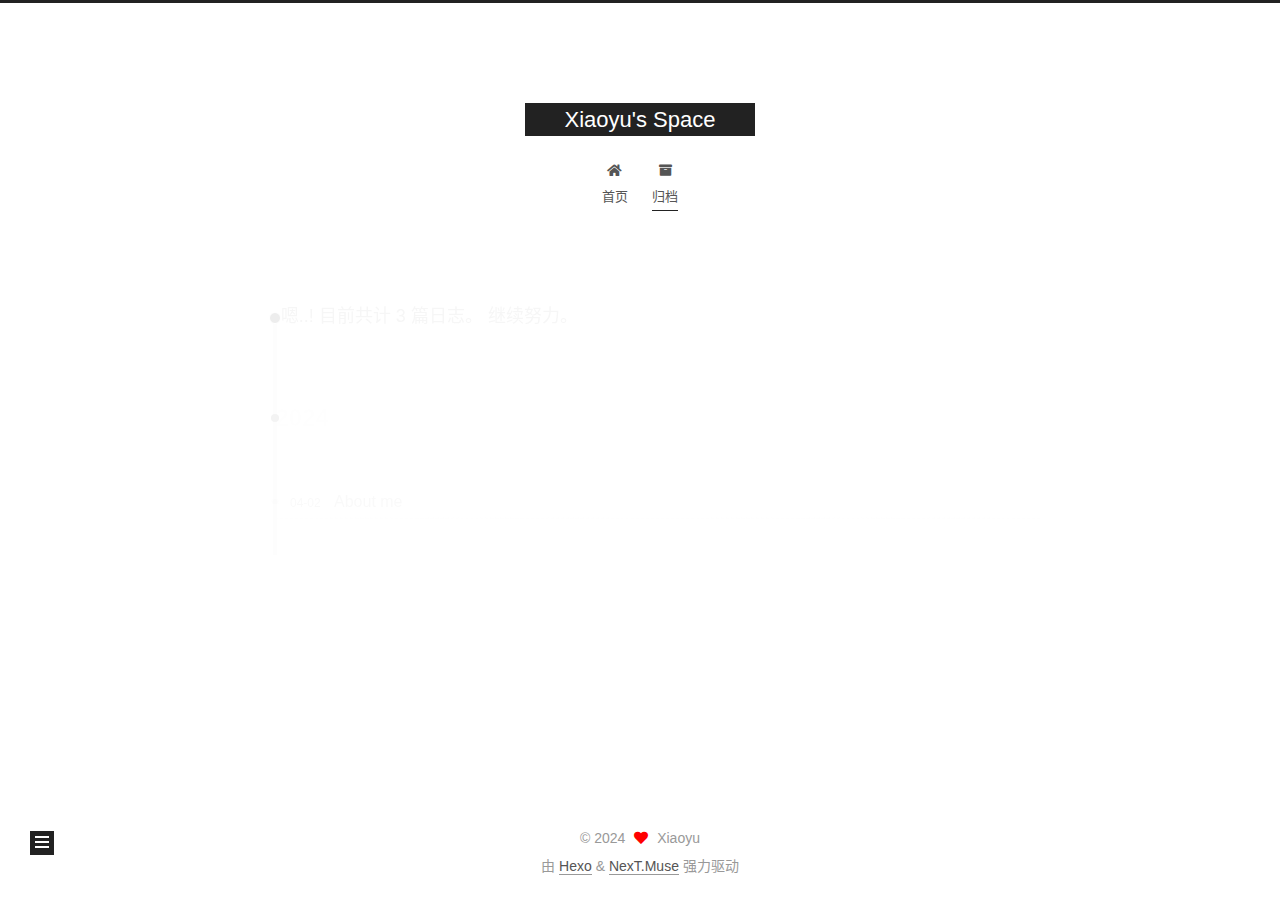
<file: archives/2024/index.html>
<!DOCTYPE html>
<html lang="zh-CN">
<head>
  <meta charset="UTF-8">
<meta name="viewport" content="width=device-width, initial-scale=1, maximum-scale=2">
<meta name="theme-color" content="#222">
<meta name="generator" content="Hexo 7.0.0">
  <link rel="apple-touch-icon" sizes="180x180" href="/images/apple-touch-icon-next.png">
  <link rel="icon" type="image/png" sizes="32x32" href="/images/favicon-32x32-next.png">
  <link rel="icon" type="image/png" sizes="16x16" href="/images/favicon-16x16-next.png">
  <link rel="mask-icon" href="/images/logo.svg" color="#222">

<link rel="stylesheet" href="/css/main.css">


<link rel="stylesheet" href="/lib/font-awesome/css/all.min.css">

<script id="hexo-configurations">
    var NexT = window.NexT || {};
    var CONFIG = {"hostname":"example.com","root":"/","scheme":"Muse","version":"7.8.0","exturl":false,"sidebar":{"position":"left","display":"post","padding":18,"offset":12,"onmobile":false},"copycode":{"enable":false,"show_result":false,"style":null},"back2top":{"enable":true,"sidebar":false,"scrollpercent":false},"bookmark":{"enable":false,"color":"#222","save":"auto"},"fancybox":false,"mediumzoom":false,"lazyload":false,"pangu":false,"comments":{"style":"tabs","active":null,"storage":true,"lazyload":false,"nav":null},"algolia":{"hits":{"per_page":10},"labels":{"input_placeholder":"Search for Posts","hits_empty":"We didn't find any results for the search: ${query}","hits_stats":"${hits} results found in ${time} ms"}},"localsearch":{"enable":false,"trigger":"auto","top_n_per_article":1,"unescape":false,"preload":false},"motion":{"enable":true,"async":false,"transition":{"post_block":"fadeIn","post_header":"slideDownIn","post_body":"slideDownIn","coll_header":"slideLeftIn","sidebar":"slideUpIn"}}};
  </script>

  <meta property="og:type" content="website">
<meta property="og:title" content="Xiaoyu&#39;s Space">
<meta property="og:url" content="http://example.com/archives/2024/index.html">
<meta property="og:site_name" content="Xiaoyu&#39;s Space">
<meta property="og:locale" content="zh_CN">
<meta property="article:author" content="Xiaoyu">
<meta name="twitter:card" content="summary">

<link rel="canonical" href="http://example.com/archives/2024/">


<script id="page-configurations">
  // https://hexo.io/docs/variables.html
  CONFIG.page = {
    sidebar: "",
    isHome : false,
    isPost : false,
    lang   : 'zh-CN'
  };
</script>

  <title>归档 | Xiaoyu's Space</title>
  






  <noscript>
  <style>
  .use-motion .brand,
  .use-motion .menu-item,
  .sidebar-inner,
  .use-motion .post-block,
  .use-motion .pagination,
  .use-motion .comments,
  .use-motion .post-header,
  .use-motion .post-body,
  .use-motion .collection-header { opacity: initial; }

  .use-motion .site-title,
  .use-motion .site-subtitle {
    opacity: initial;
    top: initial;
  }

  .use-motion .logo-line-before i { left: initial; }
  .use-motion .logo-line-after i { right: initial; }
  </style>
</noscript>

</head>

<body itemscope itemtype="http://schema.org/WebPage">
  <div class="container use-motion">
    <div class="headband"></div>

    <header class="header" itemscope itemtype="http://schema.org/WPHeader">
      <div class="header-inner"><div class="site-brand-container">
  <div class="site-nav-toggle">
    <div class="toggle" aria-label="切换导航栏">
      <span class="toggle-line toggle-line-first"></span>
      <span class="toggle-line toggle-line-middle"></span>
      <span class="toggle-line toggle-line-last"></span>
    </div>
  </div>

  <div class="site-meta">

    <a href="/" class="brand" rel="start">
      <span class="logo-line-before"><i></i></span>
      <h1 class="site-title">Xiaoyu's Space</h1>
      <span class="logo-line-after"><i></i></span>
    </a>
  </div>

  <div class="site-nav-right">
    <div class="toggle popup-trigger">
    </div>
  </div>
</div>




<nav class="site-nav">
  <ul id="menu" class="main-menu menu">
        <li class="menu-item menu-item-home">

    <a href="/" rel="section"><i class="fa fa-home fa-fw"></i>首页</a>

  </li>
        <li class="menu-item menu-item-archives">

    <a href="/archives/" rel="section"><i class="fa fa-archive fa-fw"></i>归档</a>

  </li>
  </ul>
</nav>




</div>
    </header>

    
  <div class="back-to-top">
    <i class="fa fa-arrow-up"></i>
    <span>0%</span>
  </div>


    <main class="main">
      <div class="main-inner">
        <div class="content-wrap">
          

          <div class="content archive">
            

  
  
  
  <div class="post-block">
    <div class="posts-collapse">
      <div class="collection-title">
        <span class="collection-header">嗯..! 目前共计 3 篇日志。 继续努力。</span>
      </div>

      
    <div class="collection-year">
      <span class="collection-header">2024</span>
    </div>

  <article itemscope itemtype="http://schema.org/Article">
    <header class="post-header">

      <div class="post-meta">
        <time itemprop="dateCreated"
              datetime="2024-04-02T22:04:39+08:00"
              content="2024-04-02">
          04-02
        </time>
      </div>

      <div class="post-title">
          <a class="post-title-link" href="/2024/04/02/About%20me/" itemprop="url">
            <span itemprop="name">About me</span>
          </a>
      </div>

    </header>
  </article>


    </div>
  </div>
  
  
  

  



          </div>
          

<script>
  window.addEventListener('tabs:register', () => {
    let { activeClass } = CONFIG.comments;
    if (CONFIG.comments.storage) {
      activeClass = localStorage.getItem('comments_active') || activeClass;
    }
    if (activeClass) {
      let activeTab = document.querySelector(`a[href="#comment-${activeClass}"]`);
      if (activeTab) {
        activeTab.click();
      }
    }
  });
  if (CONFIG.comments.storage) {
    window.addEventListener('tabs:click', event => {
      if (!event.target.matches('.tabs-comment .tab-content .tab-pane')) return;
      let commentClass = event.target.classList[1];
      localStorage.setItem('comments_active', commentClass);
    });
  }
</script>

        </div>
          
  
  <div class="toggle sidebar-toggle">
    <span class="toggle-line toggle-line-first"></span>
    <span class="toggle-line toggle-line-middle"></span>
    <span class="toggle-line toggle-line-last"></span>
  </div>

  <aside class="sidebar">
    <div class="sidebar-inner">

      <ul class="sidebar-nav motion-element">
        <li class="sidebar-nav-toc">
          文章目录
        </li>
        <li class="sidebar-nav-overview">
          站点概览
        </li>
      </ul>

      <!--noindex-->
      <div class="post-toc-wrap sidebar-panel">
      </div>
      <!--/noindex-->

      <div class="site-overview-wrap sidebar-panel">
        <div class="site-author motion-element" itemprop="author" itemscope itemtype="http://schema.org/Person">
  <p class="site-author-name" itemprop="name">Xiaoyu</p>
  <div class="site-description" itemprop="description"></div>
</div>
<div class="site-state-wrap motion-element">
  <nav class="site-state">
      <div class="site-state-item site-state-posts">
          <a href="/archives/">
        
          <span class="site-state-item-count">3</span>
          <span class="site-state-item-name">日志</span>
        </a>
      </div>
  </nav>
</div>



      </div>

    </div>
  </aside>
  <div id="sidebar-dimmer"></div>


      </div>
    </main>

    <footer class="footer">
      <div class="footer-inner">
        

        

<div class="copyright">
  
  &copy; 
  <span itemprop="copyrightYear">2024</span>
  <span class="with-love">
    <i class="fa fa-heart"></i>
  </span>
  <span class="author" itemprop="copyrightHolder">Xiaoyu</span>
</div>
  <div class="powered-by">由 <a href="https://hexo.io/" class="theme-link" rel="noopener" target="_blank">Hexo</a> & <a href="https://muse.theme-next.org/" class="theme-link" rel="noopener" target="_blank">NexT.Muse</a> 强力驱动
  </div>

        








      </div>
    </footer>
  </div>

  
  <script src="/lib/anime.min.js"></script>
  <script src="/lib/velocity/velocity.min.js"></script>
  <script src="/lib/velocity/velocity.ui.min.js"></script>

<script src="/js/utils.js"></script>

<script src="/js/motion.js"></script>


<script src="/js/schemes/muse.js"></script>


<script src="/js/next-boot.js"></script>




  















  

  

</body>
</html>
</file>
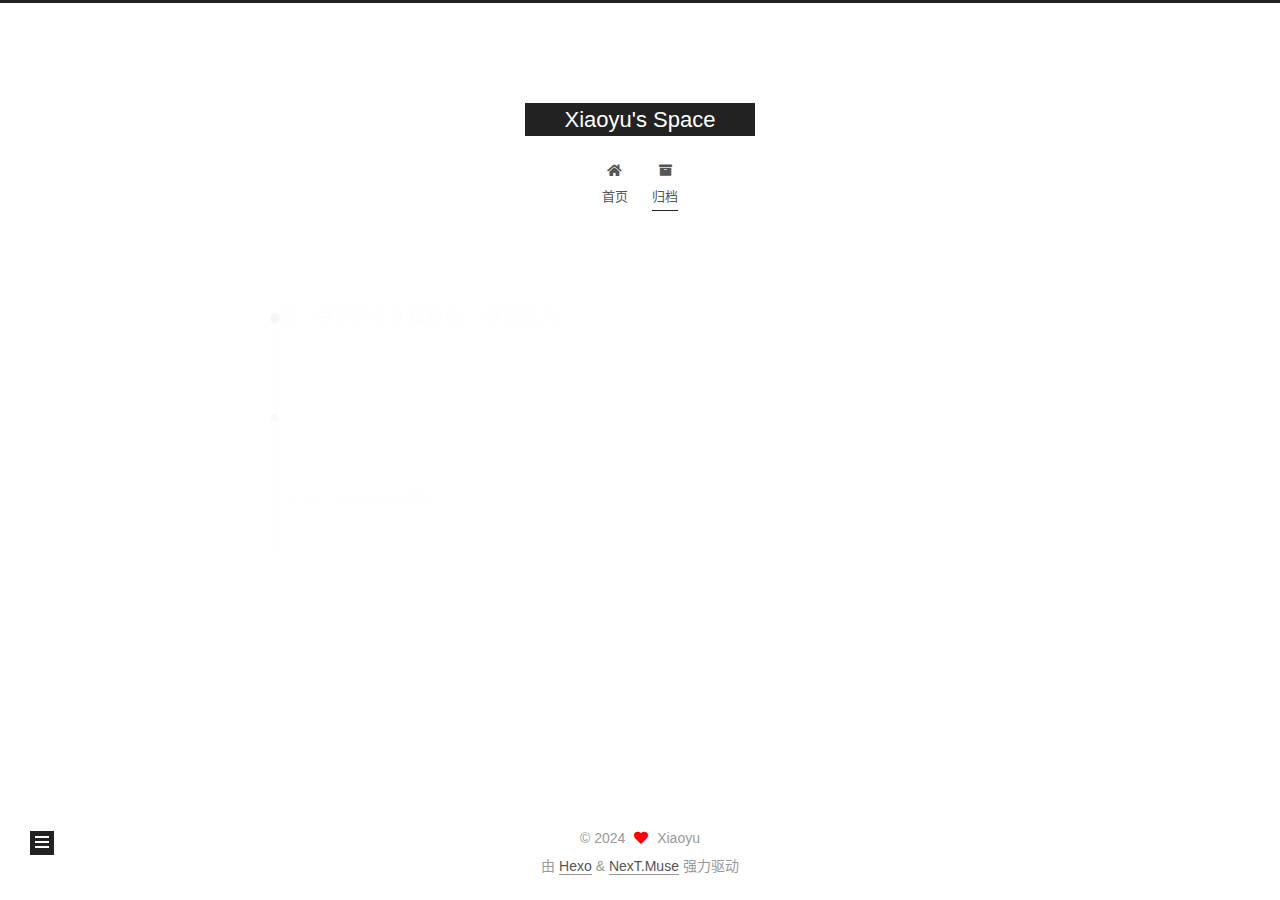
<file: archives/2022/11/index.html>
<!DOCTYPE html>
<html lang="zh-CN">
<head>
  <meta charset="UTF-8">
<meta name="viewport" content="width=device-width, initial-scale=1, maximum-scale=2">
<meta name="theme-color" content="#222">
<meta name="generator" content="Hexo 7.0.0">
  <link rel="apple-touch-icon" sizes="180x180" href="/images/apple-touch-icon-next.png">
  <link rel="icon" type="image/png" sizes="32x32" href="/images/favicon-32x32-next.png">
  <link rel="icon" type="image/png" sizes="16x16" href="/images/favicon-16x16-next.png">
  <link rel="mask-icon" href="/images/logo.svg" color="#222">

<link rel="stylesheet" href="/css/main.css">


<link rel="stylesheet" href="/lib/font-awesome/css/all.min.css">

<script id="hexo-configurations">
    var NexT = window.NexT || {};
    var CONFIG = {"hostname":"example.com","root":"/","scheme":"Muse","version":"7.8.0","exturl":false,"sidebar":{"position":"left","display":"post","padding":18,"offset":12,"onmobile":false},"copycode":{"enable":false,"show_result":false,"style":null},"back2top":{"enable":true,"sidebar":false,"scrollpercent":false},"bookmark":{"enable":false,"color":"#222","save":"auto"},"fancybox":false,"mediumzoom":false,"lazyload":false,"pangu":false,"comments":{"style":"tabs","active":null,"storage":true,"lazyload":false,"nav":null},"algolia":{"hits":{"per_page":10},"labels":{"input_placeholder":"Search for Posts","hits_empty":"We didn't find any results for the search: ${query}","hits_stats":"${hits} results found in ${time} ms"}},"localsearch":{"enable":false,"trigger":"auto","top_n_per_article":1,"unescape":false,"preload":false},"motion":{"enable":true,"async":false,"transition":{"post_block":"fadeIn","post_header":"slideDownIn","post_body":"slideDownIn","coll_header":"slideLeftIn","sidebar":"slideUpIn"}}};
  </script>

  <meta property="og:type" content="website">
<meta property="og:title" content="Xiaoyu&#39;s Space">
<meta property="og:url" content="http://example.com/archives/2022/11/index.html">
<meta property="og:site_name" content="Xiaoyu&#39;s Space">
<meta property="og:locale" content="zh_CN">
<meta property="article:author" content="Xiaoyu">
<meta name="twitter:card" content="summary">

<link rel="canonical" href="http://example.com/archives/2022/11/">


<script id="page-configurations">
  // https://hexo.io/docs/variables.html
  CONFIG.page = {
    sidebar: "",
    isHome : false,
    isPost : false,
    lang   : 'zh-CN'
  };
</script>

  <title>归档 | Xiaoyu's Space</title>
  






  <noscript>
  <style>
  .use-motion .brand,
  .use-motion .menu-item,
  .sidebar-inner,
  .use-motion .post-block,
  .use-motion .pagination,
  .use-motion .comments,
  .use-motion .post-header,
  .use-motion .post-body,
  .use-motion .collection-header { opacity: initial; }

  .use-motion .site-title,
  .use-motion .site-subtitle {
    opacity: initial;
    top: initial;
  }

  .use-motion .logo-line-before i { left: initial; }
  .use-motion .logo-line-after i { right: initial; }
  </style>
</noscript>

</head>

<body itemscope itemtype="http://schema.org/WebPage">
  <div class="container use-motion">
    <div class="headband"></div>

    <header class="header" itemscope itemtype="http://schema.org/WPHeader">
      <div class="header-inner"><div class="site-brand-container">
  <div class="site-nav-toggle">
    <div class="toggle" aria-label="切换导航栏">
      <span class="toggle-line toggle-line-first"></span>
      <span class="toggle-line toggle-line-middle"></span>
      <span class="toggle-line toggle-line-last"></span>
    </div>
  </div>

  <div class="site-meta">

    <a href="/" class="brand" rel="start">
      <span class="logo-line-before"><i></i></span>
      <h1 class="site-title">Xiaoyu's Space</h1>
      <span class="logo-line-after"><i></i></span>
    </a>
  </div>

  <div class="site-nav-right">
    <div class="toggle popup-trigger">
    </div>
  </div>
</div>




<nav class="site-nav">
  <ul id="menu" class="main-menu menu">
        <li class="menu-item menu-item-home">

    <a href="/" rel="section"><i class="fa fa-home fa-fw"></i>首页</a>

  </li>
        <li class="menu-item menu-item-archives">

    <a href="/archives/" rel="section"><i class="fa fa-archive fa-fw"></i>归档</a>

  </li>
  </ul>
</nav>




</div>
    </header>

    
  <div class="back-to-top">
    <i class="fa fa-arrow-up"></i>
    <span>0%</span>
  </div>


    <main class="main">
      <div class="main-inner">
        <div class="content-wrap">
          

          <div class="content archive">
            

  
  
  
  <div class="post-block">
    <div class="posts-collapse">
      <div class="collection-title">
        <span class="collection-header">嗯..! 目前共计 3 篇日志。 继续努力。</span>
      </div>

      
    <div class="collection-year">
      <span class="collection-header">2022</span>
    </div>

  <article itemscope itemtype="http://schema.org/Article">
    <header class="post-header">

      <div class="post-meta">
        <time itemprop="dateCreated"
              datetime="2022-11-05T21:56:39+08:00"
              content="2022-11-05">
          11-05
        </time>
      </div>

      <div class="post-title">
          <a class="post-title-link" href="/2022/11/05/Minecraft%E7%BA%A2%E7%9F%B3/" itemprop="url">
            <span itemprop="name">Minecraft红石</span>
          </a>
      </div>

    </header>
  </article>


    </div>
  </div>
  
  
  

  



          </div>
          

<script>
  window.addEventListener('tabs:register', () => {
    let { activeClass } = CONFIG.comments;
    if (CONFIG.comments.storage) {
      activeClass = localStorage.getItem('comments_active') || activeClass;
    }
    if (activeClass) {
      let activeTab = document.querySelector(`a[href="#comment-${activeClass}"]`);
      if (activeTab) {
        activeTab.click();
      }
    }
  });
  if (CONFIG.comments.storage) {
    window.addEventListener('tabs:click', event => {
      if (!event.target.matches('.tabs-comment .tab-content .tab-pane')) return;
      let commentClass = event.target.classList[1];
      localStorage.setItem('comments_active', commentClass);
    });
  }
</script>

        </div>
          
  
  <div class="toggle sidebar-toggle">
    <span class="toggle-line toggle-line-first"></span>
    <span class="toggle-line toggle-line-middle"></span>
    <span class="toggle-line toggle-line-last"></span>
  </div>

  <aside class="sidebar">
    <div class="sidebar-inner">

      <ul class="sidebar-nav motion-element">
        <li class="sidebar-nav-toc">
          文章目录
        </li>
        <li class="sidebar-nav-overview">
          站点概览
        </li>
      </ul>

      <!--noindex-->
      <div class="post-toc-wrap sidebar-panel">
      </div>
      <!--/noindex-->

      <div class="site-overview-wrap sidebar-panel">
        <div class="site-author motion-element" itemprop="author" itemscope itemtype="http://schema.org/Person">
  <p class="site-author-name" itemprop="name">Xiaoyu</p>
  <div class="site-description" itemprop="description"></div>
</div>
<div class="site-state-wrap motion-element">
  <nav class="site-state">
      <div class="site-state-item site-state-posts">
          <a href="/archives/">
        
          <span class="site-state-item-count">3</span>
          <span class="site-state-item-name">日志</span>
        </a>
      </div>
  </nav>
</div>



      </div>

    </div>
  </aside>
  <div id="sidebar-dimmer"></div>


      </div>
    </main>

    <footer class="footer">
      <div class="footer-inner">
        

        

<div class="copyright">
  
  &copy; 
  <span itemprop="copyrightYear">2024</span>
  <span class="with-love">
    <i class="fa fa-heart"></i>
  </span>
  <span class="author" itemprop="copyrightHolder">Xiaoyu</span>
</div>
  <div class="powered-by">由 <a href="https://hexo.io/" class="theme-link" rel="noopener" target="_blank">Hexo</a> & <a href="https://muse.theme-next.org/" class="theme-link" rel="noopener" target="_blank">NexT.Muse</a> 强力驱动
  </div>

        








      </div>
    </footer>
  </div>

  
  <script src="/lib/anime.min.js"></script>
  <script src="/lib/velocity/velocity.min.js"></script>
  <script src="/lib/velocity/velocity.ui.min.js"></script>

<script src="/js/utils.js"></script>

<script src="/js/motion.js"></script>


<script src="/js/schemes/muse.js"></script>


<script src="/js/next-boot.js"></script>




  















  

  

</body>
</html>
</file>
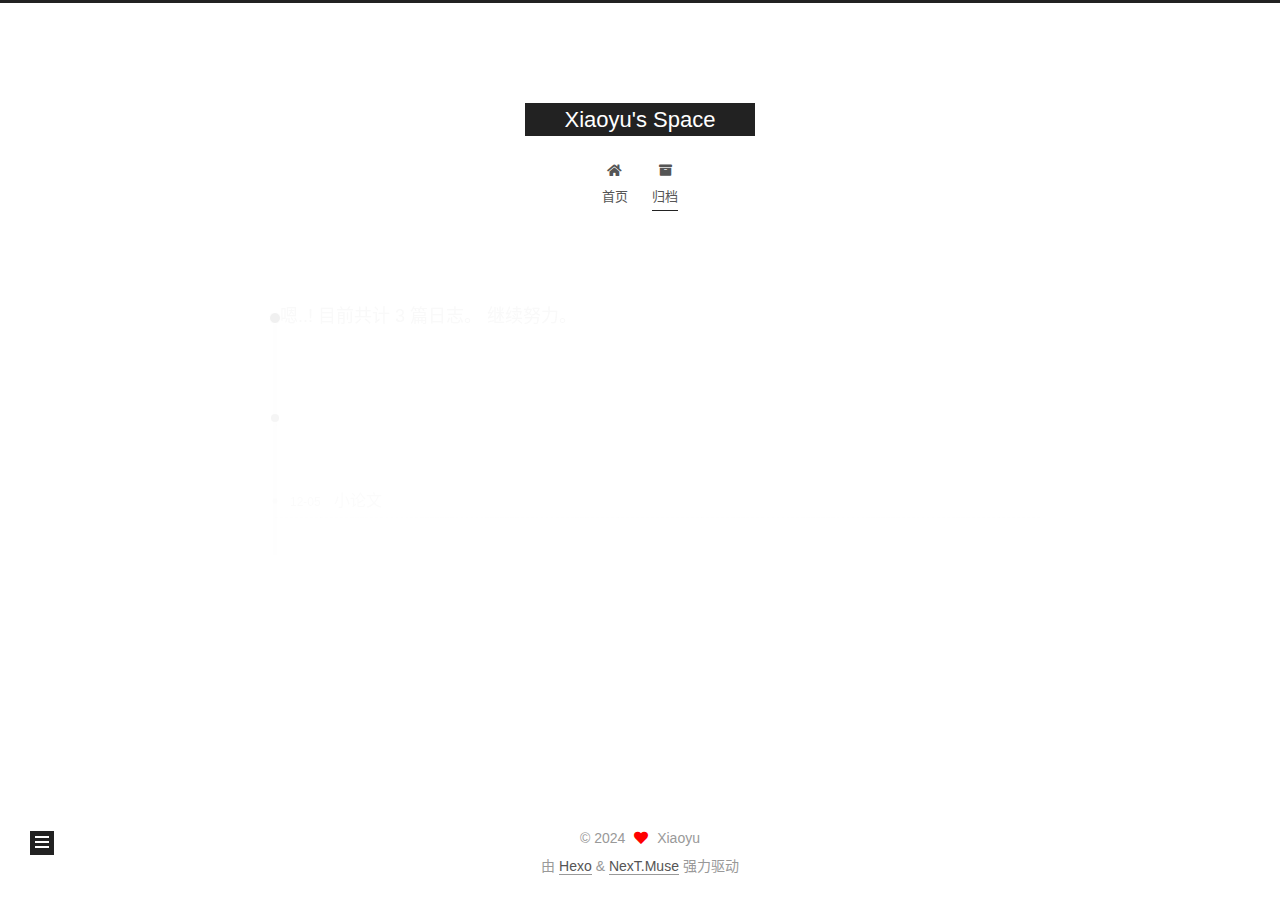
<file: archives/2022/12/index.html>
<!DOCTYPE html>
<html lang="zh-CN">
<head>
  <meta charset="UTF-8">
<meta name="viewport" content="width=device-width, initial-scale=1, maximum-scale=2">
<meta name="theme-color" content="#222">
<meta name="generator" content="Hexo 7.0.0">
  <link rel="apple-touch-icon" sizes="180x180" href="/images/apple-touch-icon-next.png">
  <link rel="icon" type="image/png" sizes="32x32" href="/images/favicon-32x32-next.png">
  <link rel="icon" type="image/png" sizes="16x16" href="/images/favicon-16x16-next.png">
  <link rel="mask-icon" href="/images/logo.svg" color="#222">

<link rel="stylesheet" href="/css/main.css">


<link rel="stylesheet" href="/lib/font-awesome/css/all.min.css">

<script id="hexo-configurations">
    var NexT = window.NexT || {};
    var CONFIG = {"hostname":"example.com","root":"/","scheme":"Muse","version":"7.8.0","exturl":false,"sidebar":{"position":"left","display":"post","padding":18,"offset":12,"onmobile":false},"copycode":{"enable":false,"show_result":false,"style":null},"back2top":{"enable":true,"sidebar":false,"scrollpercent":false},"bookmark":{"enable":false,"color":"#222","save":"auto"},"fancybox":false,"mediumzoom":false,"lazyload":false,"pangu":false,"comments":{"style":"tabs","active":null,"storage":true,"lazyload":false,"nav":null},"algolia":{"hits":{"per_page":10},"labels":{"input_placeholder":"Search for Posts","hits_empty":"We didn't find any results for the search: ${query}","hits_stats":"${hits} results found in ${time} ms"}},"localsearch":{"enable":false,"trigger":"auto","top_n_per_article":1,"unescape":false,"preload":false},"motion":{"enable":true,"async":false,"transition":{"post_block":"fadeIn","post_header":"slideDownIn","post_body":"slideDownIn","coll_header":"slideLeftIn","sidebar":"slideUpIn"}}};
  </script>

  <meta property="og:type" content="website">
<meta property="og:title" content="Xiaoyu&#39;s Space">
<meta property="og:url" content="http://example.com/archives/2022/12/index.html">
<meta property="og:site_name" content="Xiaoyu&#39;s Space">
<meta property="og:locale" content="zh_CN">
<meta property="article:author" content="Xiaoyu">
<meta name="twitter:card" content="summary">

<link rel="canonical" href="http://example.com/archives/2022/12/">


<script id="page-configurations">
  // https://hexo.io/docs/variables.html
  CONFIG.page = {
    sidebar: "",
    isHome : false,
    isPost : false,
    lang   : 'zh-CN'
  };
</script>

  <title>归档 | Xiaoyu's Space</title>
  






  <noscript>
  <style>
  .use-motion .brand,
  .use-motion .menu-item,
  .sidebar-inner,
  .use-motion .post-block,
  .use-motion .pagination,
  .use-motion .comments,
  .use-motion .post-header,
  .use-motion .post-body,
  .use-motion .collection-header { opacity: initial; }

  .use-motion .site-title,
  .use-motion .site-subtitle {
    opacity: initial;
    top: initial;
  }

  .use-motion .logo-line-before i { left: initial; }
  .use-motion .logo-line-after i { right: initial; }
  </style>
</noscript>

</head>

<body itemscope itemtype="http://schema.org/WebPage">
  <div class="container use-motion">
    <div class="headband"></div>

    <header class="header" itemscope itemtype="http://schema.org/WPHeader">
      <div class="header-inner"><div class="site-brand-container">
  <div class="site-nav-toggle">
    <div class="toggle" aria-label="切换导航栏">
      <span class="toggle-line toggle-line-first"></span>
      <span class="toggle-line toggle-line-middle"></span>
      <span class="toggle-line toggle-line-last"></span>
    </div>
  </div>

  <div class="site-meta">

    <a href="/" class="brand" rel="start">
      <span class="logo-line-before"><i></i></span>
      <h1 class="site-title">Xiaoyu's Space</h1>
      <span class="logo-line-after"><i></i></span>
    </a>
  </div>

  <div class="site-nav-right">
    <div class="toggle popup-trigger">
    </div>
  </div>
</div>




<nav class="site-nav">
  <ul id="menu" class="main-menu menu">
        <li class="menu-item menu-item-home">

    <a href="/" rel="section"><i class="fa fa-home fa-fw"></i>首页</a>

  </li>
        <li class="menu-item menu-item-archives">

    <a href="/archives/" rel="section"><i class="fa fa-archive fa-fw"></i>归档</a>

  </li>
  </ul>
</nav>




</div>
    </header>

    
  <div class="back-to-top">
    <i class="fa fa-arrow-up"></i>
    <span>0%</span>
  </div>


    <main class="main">
      <div class="main-inner">
        <div class="content-wrap">
          

          <div class="content archive">
            

  
  
  
  <div class="post-block">
    <div class="posts-collapse">
      <div class="collection-title">
        <span class="collection-header">嗯..! 目前共计 3 篇日志。 继续努力。</span>
      </div>

      
    <div class="collection-year">
      <span class="collection-header">2022</span>
    </div>

  <article itemscope itemtype="http://schema.org/Article">
    <header class="post-header">

      <div class="post-meta">
        <time itemprop="dateCreated"
              datetime="2022-12-05T21:56:39+08:00"
              content="2022-12-05">
          12-05
        </time>
      </div>

      <div class="post-title">
          <a class="post-title-link" href="/2022/12/05/%E5%B0%8F%E8%AE%BA%E6%96%87/" itemprop="url">
            <span itemprop="name">小论文</span>
          </a>
      </div>

    </header>
  </article>


    </div>
  </div>
  
  
  

  



          </div>
          

<script>
  window.addEventListener('tabs:register', () => {
    let { activeClass } = CONFIG.comments;
    if (CONFIG.comments.storage) {
      activeClass = localStorage.getItem('comments_active') || activeClass;
    }
    if (activeClass) {
      let activeTab = document.querySelector(`a[href="#comment-${activeClass}"]`);
      if (activeTab) {
        activeTab.click();
      }
    }
  });
  if (CONFIG.comments.storage) {
    window.addEventListener('tabs:click', event => {
      if (!event.target.matches('.tabs-comment .tab-content .tab-pane')) return;
      let commentClass = event.target.classList[1];
      localStorage.setItem('comments_active', commentClass);
    });
  }
</script>

        </div>
          
  
  <div class="toggle sidebar-toggle">
    <span class="toggle-line toggle-line-first"></span>
    <span class="toggle-line toggle-line-middle"></span>
    <span class="toggle-line toggle-line-last"></span>
  </div>

  <aside class="sidebar">
    <div class="sidebar-inner">

      <ul class="sidebar-nav motion-element">
        <li class="sidebar-nav-toc">
          文章目录
        </li>
        <li class="sidebar-nav-overview">
          站点概览
        </li>
      </ul>

      <!--noindex-->
      <div class="post-toc-wrap sidebar-panel">
      </div>
      <!--/noindex-->

      <div class="site-overview-wrap sidebar-panel">
        <div class="site-author motion-element" itemprop="author" itemscope itemtype="http://schema.org/Person">
  <p class="site-author-name" itemprop="name">Xiaoyu</p>
  <div class="site-description" itemprop="description"></div>
</div>
<div class="site-state-wrap motion-element">
  <nav class="site-state">
      <div class="site-state-item site-state-posts">
          <a href="/archives/">
        
          <span class="site-state-item-count">3</span>
          <span class="site-state-item-name">日志</span>
        </a>
      </div>
  </nav>
</div>



      </div>

    </div>
  </aside>
  <div id="sidebar-dimmer"></div>


      </div>
    </main>

    <footer class="footer">
      <div class="footer-inner">
        

        

<div class="copyright">
  
  &copy; 
  <span itemprop="copyrightYear">2024</span>
  <span class="with-love">
    <i class="fa fa-heart"></i>
  </span>
  <span class="author" itemprop="copyrightHolder">Xiaoyu</span>
</div>
  <div class="powered-by">由 <a href="https://hexo.io/" class="theme-link" rel="noopener" target="_blank">Hexo</a> & <a href="https://muse.theme-next.org/" class="theme-link" rel="noopener" target="_blank">NexT.Muse</a> 强力驱动
  </div>

        








      </div>
    </footer>
  </div>

  
  <script src="/lib/anime.min.js"></script>
  <script src="/lib/velocity/velocity.min.js"></script>
  <script src="/lib/velocity/velocity.ui.min.js"></script>

<script src="/js/utils.js"></script>

<script src="/js/motion.js"></script>


<script src="/js/schemes/muse.js"></script>


<script src="/js/next-boot.js"></script>




  















  

  

</body>
</html>
</file>
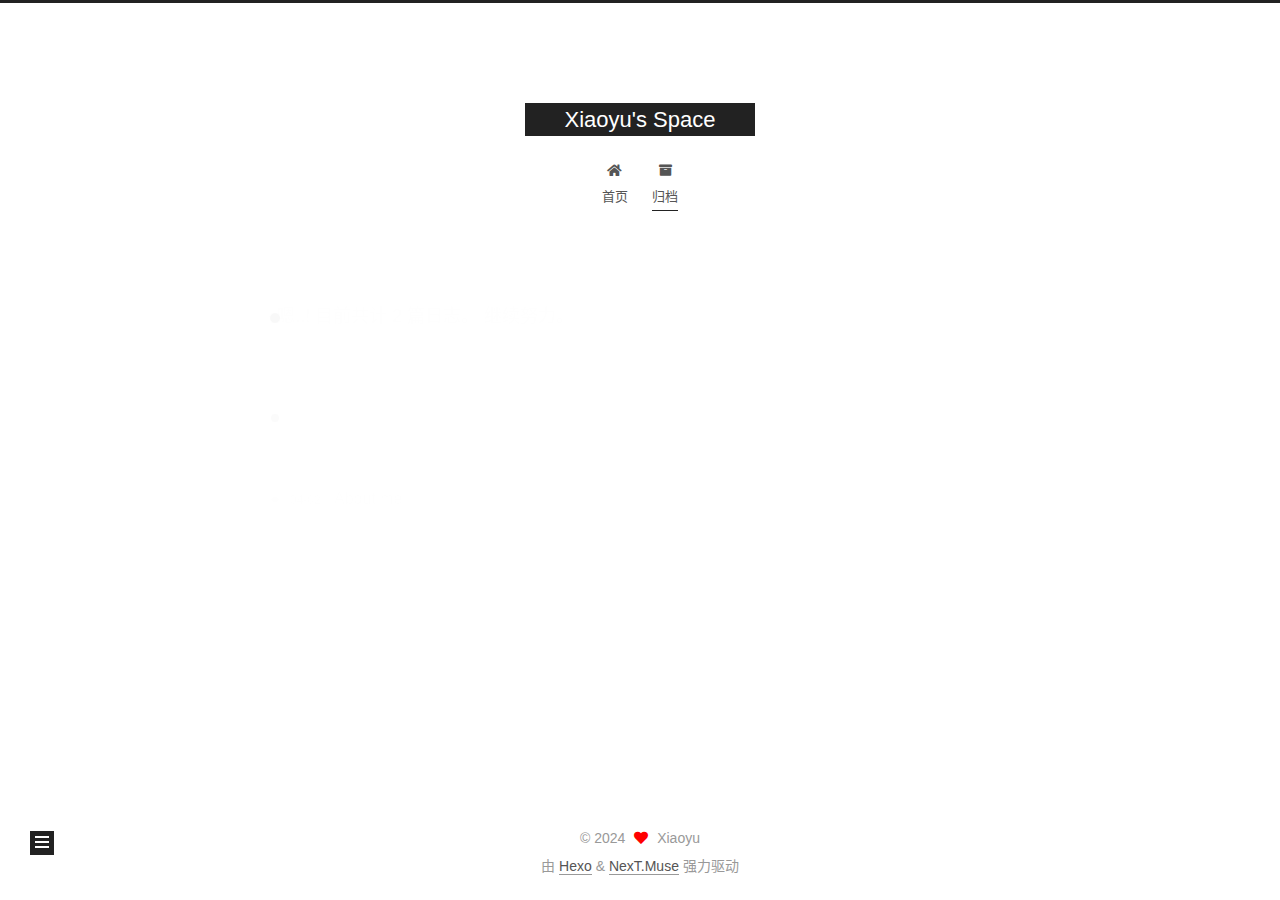
<file: archives/2024/04/index.html>
<!DOCTYPE html>
<html lang="zh-CN">
<head>
  <meta charset="UTF-8">
<meta name="viewport" content="width=device-width, initial-scale=1, maximum-scale=2">
<meta name="theme-color" content="#222">
<meta name="generator" content="Hexo 7.0.0">
  <link rel="apple-touch-icon" sizes="180x180" href="/images/apple-touch-icon-next.png">
  <link rel="icon" type="image/png" sizes="32x32" href="/images/favicon-32x32-next.png">
  <link rel="icon" type="image/png" sizes="16x16" href="/images/favicon-16x16-next.png">
  <link rel="mask-icon" href="/images/logo.svg" color="#222">

<link rel="stylesheet" href="/css/main.css">


<link rel="stylesheet" href="/lib/font-awesome/css/all.min.css">

<script id="hexo-configurations">
    var NexT = window.NexT || {};
    var CONFIG = {"hostname":"example.com","root":"/","scheme":"Muse","version":"7.8.0","exturl":false,"sidebar":{"position":"left","display":"post","padding":18,"offset":12,"onmobile":false},"copycode":{"enable":false,"show_result":false,"style":null},"back2top":{"enable":true,"sidebar":false,"scrollpercent":false},"bookmark":{"enable":false,"color":"#222","save":"auto"},"fancybox":false,"mediumzoom":false,"lazyload":false,"pangu":false,"comments":{"style":"tabs","active":null,"storage":true,"lazyload":false,"nav":null},"algolia":{"hits":{"per_page":10},"labels":{"input_placeholder":"Search for Posts","hits_empty":"We didn't find any results for the search: ${query}","hits_stats":"${hits} results found in ${time} ms"}},"localsearch":{"enable":false,"trigger":"auto","top_n_per_article":1,"unescape":false,"preload":false},"motion":{"enable":true,"async":false,"transition":{"post_block":"fadeIn","post_header":"slideDownIn","post_body":"slideDownIn","coll_header":"slideLeftIn","sidebar":"slideUpIn"}}};
  </script>

  <meta property="og:type" content="website">
<meta property="og:title" content="Xiaoyu&#39;s Space">
<meta property="og:url" content="http://example.com/archives/2024/04/index.html">
<meta property="og:site_name" content="Xiaoyu&#39;s Space">
<meta property="og:locale" content="zh_CN">
<meta property="article:author" content="Xiaoyu">
<meta name="twitter:card" content="summary">

<link rel="canonical" href="http://example.com/archives/2024/04/">


<script id="page-configurations">
  // https://hexo.io/docs/variables.html
  CONFIG.page = {
    sidebar: "",
    isHome : false,
    isPost : false,
    lang   : 'zh-CN'
  };
</script>

  <title>归档 | Xiaoyu's Space</title>
  






  <noscript>
  <style>
  .use-motion .brand,
  .use-motion .menu-item,
  .sidebar-inner,
  .use-motion .post-block,
  .use-motion .pagination,
  .use-motion .comments,
  .use-motion .post-header,
  .use-motion .post-body,
  .use-motion .collection-header { opacity: initial; }

  .use-motion .site-title,
  .use-motion .site-subtitle {
    opacity: initial;
    top: initial;
  }

  .use-motion .logo-line-before i { left: initial; }
  .use-motion .logo-line-after i { right: initial; }
  </style>
</noscript>

</head>

<body itemscope itemtype="http://schema.org/WebPage">
  <div class="container use-motion">
    <div class="headband"></div>

    <header class="header" itemscope itemtype="http://schema.org/WPHeader">
      <div class="header-inner"><div class="site-brand-container">
  <div class="site-nav-toggle">
    <div class="toggle" aria-label="切换导航栏">
      <span class="toggle-line toggle-line-first"></span>
      <span class="toggle-line toggle-line-middle"></span>
      <span class="toggle-line toggle-line-last"></span>
    </div>
  </div>

  <div class="site-meta">

    <a href="/" class="brand" rel="start">
      <span class="logo-line-before"><i></i></span>
      <h1 class="site-title">Xiaoyu's Space</h1>
      <span class="logo-line-after"><i></i></span>
    </a>
  </div>

  <div class="site-nav-right">
    <div class="toggle popup-trigger">
    </div>
  </div>
</div>




<nav class="site-nav">
  <ul id="menu" class="main-menu menu">
        <li class="menu-item menu-item-home">

    <a href="/" rel="section"><i class="fa fa-home fa-fw"></i>首页</a>

  </li>
        <li class="menu-item menu-item-archives">

    <a href="/archives/" rel="section"><i class="fa fa-archive fa-fw"></i>归档</a>

  </li>
  </ul>
</nav>




</div>
    </header>

    
  <div class="back-to-top">
    <i class="fa fa-arrow-up"></i>
    <span>0%</span>
  </div>


    <main class="main">
      <div class="main-inner">
        <div class="content-wrap">
          

          <div class="content archive">
            

  
  
  
  <div class="post-block">
    <div class="posts-collapse">
      <div class="collection-title">
        <span class="collection-header">嗯..! 目前共计 2 篇日志。 继续努力。</span>
      </div>

      
    <div class="collection-year">
      <span class="collection-header">2024</span>
    </div>

  <article itemscope itemtype="http://schema.org/Article">
    <header class="post-header">

      <div class="post-meta">
        <time itemprop="dateCreated"
              datetime="2024-04-02T22:04:39+08:00"
              content="2024-04-02">
          04-02
        </time>
      </div>

      <div class="post-title">
          <a class="post-title-link" href="/2024/04/02/About%20me/" itemprop="url">
            <span itemprop="name">About me</span>
          </a>
      </div>

    </header>
  </article>


    </div>
  </div>
  
  
  

  



          </div>
          

<script>
  window.addEventListener('tabs:register', () => {
    let { activeClass } = CONFIG.comments;
    if (CONFIG.comments.storage) {
      activeClass = localStorage.getItem('comments_active') || activeClass;
    }
    if (activeClass) {
      let activeTab = document.querySelector(`a[href="#comment-${activeClass}"]`);
      if (activeTab) {
        activeTab.click();
      }
    }
  });
  if (CONFIG.comments.storage) {
    window.addEventListener('tabs:click', event => {
      if (!event.target.matches('.tabs-comment .tab-content .tab-pane')) return;
      let commentClass = event.target.classList[1];
      localStorage.setItem('comments_active', commentClass);
    });
  }
</script>

        </div>
          
  
  <div class="toggle sidebar-toggle">
    <span class="toggle-line toggle-line-first"></span>
    <span class="toggle-line toggle-line-middle"></span>
    <span class="toggle-line toggle-line-last"></span>
  </div>

  <aside class="sidebar">
    <div class="sidebar-inner">

      <ul class="sidebar-nav motion-element">
        <li class="sidebar-nav-toc">
          文章目录
        </li>
        <li class="sidebar-nav-overview">
          站点概览
        </li>
      </ul>

      <!--noindex-->
      <div class="post-toc-wrap sidebar-panel">
      </div>
      <!--/noindex-->

      <div class="site-overview-wrap sidebar-panel">
        <div class="site-author motion-element" itemprop="author" itemscope itemtype="http://schema.org/Person">
  <p class="site-author-name" itemprop="name">Xiaoyu</p>
  <div class="site-description" itemprop="description"></div>
</div>
<div class="site-state-wrap motion-element">
  <nav class="site-state">
      <div class="site-state-item site-state-posts">
          <a href="/archives/">
        
          <span class="site-state-item-count">2</span>
          <span class="site-state-item-name">日志</span>
        </a>
      </div>
  </nav>
</div>



      </div>

    </div>
  </aside>
  <div id="sidebar-dimmer"></div>


      </div>
    </main>

    <footer class="footer">
      <div class="footer-inner">
        

        

<div class="copyright">
  
  &copy; 
  <span itemprop="copyrightYear">2024</span>
  <span class="with-love">
    <i class="fa fa-heart"></i>
  </span>
  <span class="author" itemprop="copyrightHolder">Xiaoyu</span>
</div>
  <div class="powered-by">由 <a href="https://hexo.io/" class="theme-link" rel="noopener" target="_blank">Hexo</a> & <a href="https://muse.theme-next.org/" class="theme-link" rel="noopener" target="_blank">NexT.Muse</a> 强力驱动
  </div>

        








      </div>
    </footer>
  </div>

  
  <script src="/lib/anime.min.js"></script>
  <script src="/lib/velocity/velocity.min.js"></script>
  <script src="/lib/velocity/velocity.ui.min.js"></script>

<script src="/js/utils.js"></script>

<script src="/js/motion.js"></script>


<script src="/js/schemes/muse.js"></script>


<script src="/js/next-boot.js"></script>




  















  

  

</body>
</html>
</file>
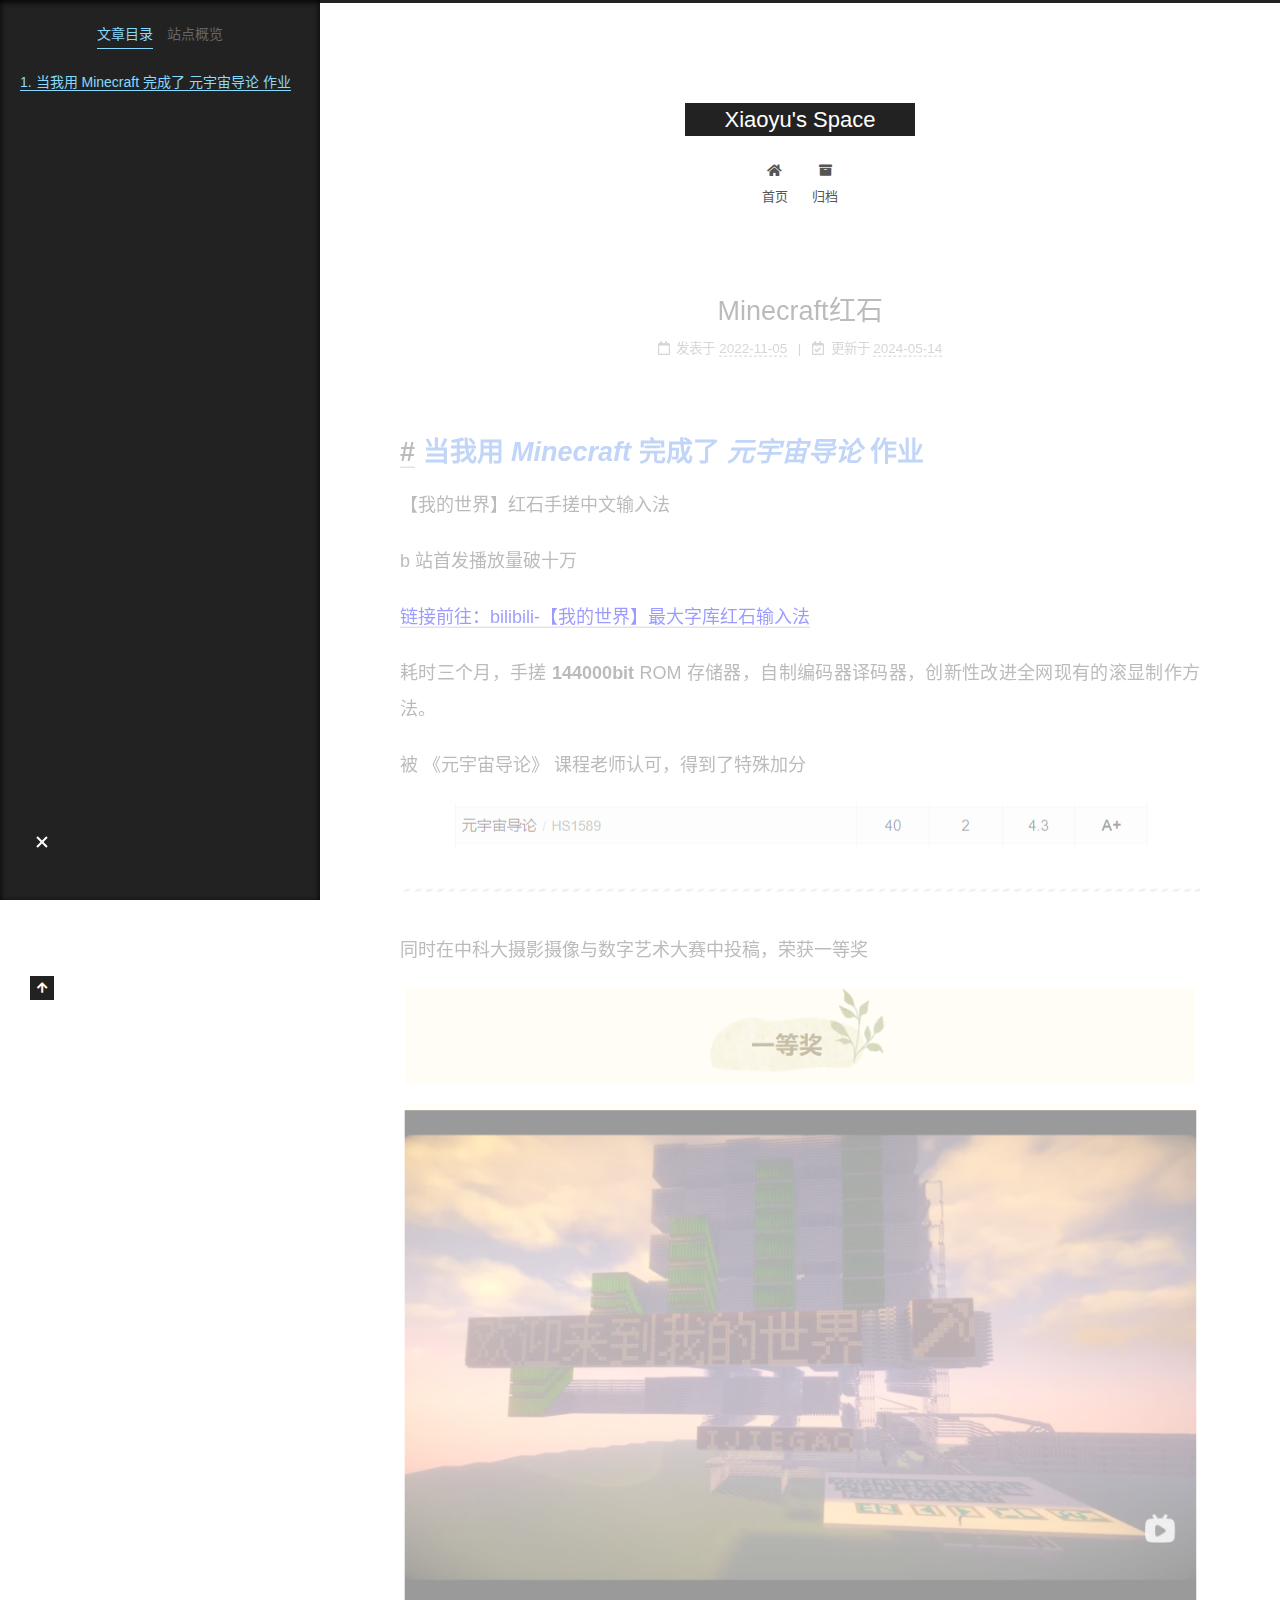
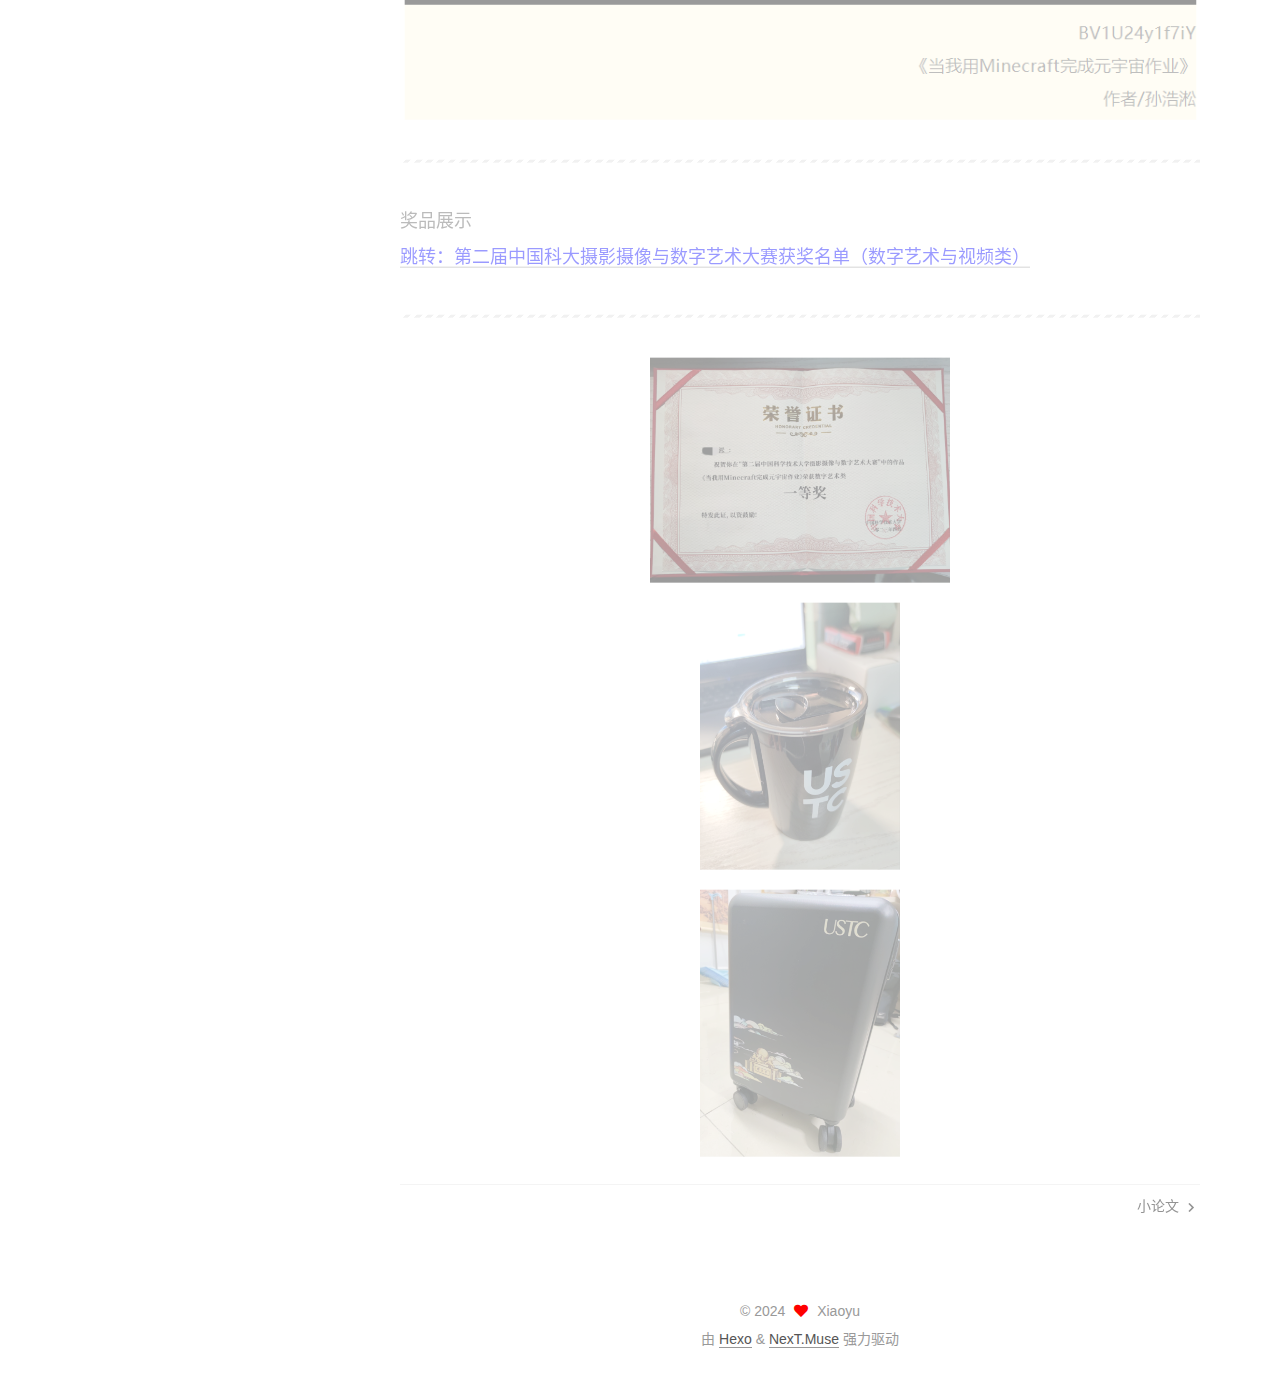
<file: 2022/11/05/Minecraft红石/index.html>
<!DOCTYPE html>
<html lang="zh-CN">
<head>
  <meta charset="UTF-8">
<meta name="viewport" content="width=device-width, initial-scale=1, maximum-scale=2">
<meta name="theme-color" content="#222">
<meta name="generator" content="Hexo 7.0.0">
  <link rel="apple-touch-icon" sizes="180x180" href="/images/apple-touch-icon-next.png">
  <link rel="icon" type="image/png" sizes="32x32" href="/images/favicon-32x32-next.png">
  <link rel="icon" type="image/png" sizes="16x16" href="/images/favicon-16x16-next.png">
  <link rel="mask-icon" href="/images/logo.svg" color="#222">

<link rel="stylesheet" href="/css/main.css">


<link rel="stylesheet" href="/lib/font-awesome/css/all.min.css">

<script id="hexo-configurations">
    var NexT = window.NexT || {};
    var CONFIG = {"hostname":"example.com","root":"/","scheme":"Muse","version":"7.8.0","exturl":false,"sidebar":{"position":"left","display":"post","padding":18,"offset":12,"onmobile":false},"copycode":{"enable":false,"show_result":false,"style":null},"back2top":{"enable":true,"sidebar":false,"scrollpercent":false},"bookmark":{"enable":false,"color":"#222","save":"auto"},"fancybox":false,"mediumzoom":false,"lazyload":false,"pangu":false,"comments":{"style":"tabs","active":null,"storage":true,"lazyload":false,"nav":null},"algolia":{"hits":{"per_page":10},"labels":{"input_placeholder":"Search for Posts","hits_empty":"We didn't find any results for the search: ${query}","hits_stats":"${hits} results found in ${time} ms"}},"localsearch":{"enable":false,"trigger":"auto","top_n_per_article":1,"unescape":false,"preload":false},"motion":{"enable":true,"async":false,"transition":{"post_block":"fadeIn","post_header":"slideDownIn","post_body":"slideDownIn","coll_header":"slideLeftIn","sidebar":"slideUpIn"}}};
  </script>

  <meta name="description" content="# 当我用 Minecraft 完成了 元宇宙导论 作业 【我的世界】红石手搓中文输入法 b 站首发播放量破十万 链接前往：bilibili-【我的世界】最大字库红石输入法 耗时三个月，手搓 144000bit ROM 存储器，自制编码器译码器，创新性改进全网现有的滚显制作方法。 被 《元宇宙导论》 课程老师认可，得到了特殊加分   同时在中科大摄影摄像与数字艺术大赛中投稿，荣获一等奖">
<meta property="og:type" content="article">
<meta property="og:title" content="Minecraft红石">
<meta property="og:url" content="http://example.com/2022/11/05/Minecraft%E7%BA%A2%E7%9F%B3/index.html">
<meta property="og:site_name" content="Xiaoyu&#39;s Space">
<meta property="og:description" content="# 当我用 Minecraft 完成了 元宇宙导论 作业 【我的世界】红石手搓中文输入法 b 站首发播放量破十万 链接前往：bilibili-【我的世界】最大字库红石输入法 耗时三个月，手搓 144000bit ROM 存储器，自制编码器译码器，创新性改进全网现有的滚显制作方法。 被 《元宇宙导论》 课程老师认可，得到了特殊加分   同时在中科大摄影摄像与数字艺术大赛中投稿，荣获一等奖">
<meta property="og:locale" content="zh_CN">
<meta property="og:image" content="https://haosongsun.github.io/images/%E6%88%90%E7%BB%A9.png">
<meta property="og:image" content="https://haosongsun.github.io/images/%E4%B8%80%E7%AD%89%E5%A5%96.png">
<meta property="og:image" content="https://haosongsun.github.io/images/%E4%B8%80%E7%AD%89%E5%A5%96%E6%8D%8F.png">
<meta property="og:image" content="https://haosongsun.github.io/images/%E8%AF%81%E4%B9%A62.jpg">
<meta property="og:image" content="https://haosongsun.github.io/images/%E6%9D%AF%E5%AD%90.jpg">
<meta property="og:image" content="https://haosongsun.github.io/images/%E8%A1%8C%E6%9D%8E%E7%AE%B1.jpg">
<meta property="article:published_time" content="2022-11-05T13:56:39.000Z">
<meta property="article:modified_time" content="2024-05-14T07:36:51.738Z">
<meta property="article:author" content="Xiaoyu">
<meta name="twitter:card" content="summary">
<meta name="twitter:image" content="https://haosongsun.github.io/images/%E6%88%90%E7%BB%A9.png">

<link rel="canonical" href="http://example.com/2022/11/05/Minecraft%E7%BA%A2%E7%9F%B3/">


<script id="page-configurations">
  // https://hexo.io/docs/variables.html
  CONFIG.page = {
    sidebar: "",
    isHome : false,
    isPost : true,
    lang   : 'zh-CN'
  };
</script>

  <title>Minecraft红石 | Xiaoyu's Space</title>
  






  <noscript>
  <style>
  .use-motion .brand,
  .use-motion .menu-item,
  .sidebar-inner,
  .use-motion .post-block,
  .use-motion .pagination,
  .use-motion .comments,
  .use-motion .post-header,
  .use-motion .post-body,
  .use-motion .collection-header { opacity: initial; }

  .use-motion .site-title,
  .use-motion .site-subtitle {
    opacity: initial;
    top: initial;
  }

  .use-motion .logo-line-before i { left: initial; }
  .use-motion .logo-line-after i { right: initial; }
  </style>
</noscript>

</head>

<body itemscope itemtype="http://schema.org/WebPage">
  <div class="container use-motion">
    <div class="headband"></div>

    <header class="header" itemscope itemtype="http://schema.org/WPHeader">
      <div class="header-inner"><div class="site-brand-container">
  <div class="site-nav-toggle">
    <div class="toggle" aria-label="切换导航栏">
      <span class="toggle-line toggle-line-first"></span>
      <span class="toggle-line toggle-line-middle"></span>
      <span class="toggle-line toggle-line-last"></span>
    </div>
  </div>

  <div class="site-meta">

    <a href="/" class="brand" rel="start">
      <span class="logo-line-before"><i></i></span>
      <h1 class="site-title">Xiaoyu's Space</h1>
      <span class="logo-line-after"><i></i></span>
    </a>
  </div>

  <div class="site-nav-right">
    <div class="toggle popup-trigger">
    </div>
  </div>
</div>




<nav class="site-nav">
  <ul id="menu" class="main-menu menu">
        <li class="menu-item menu-item-home">

    <a href="/" rel="section"><i class="fa fa-home fa-fw"></i>首页</a>

  </li>
        <li class="menu-item menu-item-archives">

    <a href="/archives/" rel="section"><i class="fa fa-archive fa-fw"></i>归档</a>

  </li>
  </ul>
</nav>




</div>
    </header>

    
  <div class="back-to-top">
    <i class="fa fa-arrow-up"></i>
    <span>0%</span>
  </div>


    <main class="main">
      <div class="main-inner">
        <div class="content-wrap">
          

          <div class="content post posts-expand">
            

    
  
  
  <article itemscope itemtype="http://schema.org/Article" class="post-block" lang="zh-CN">
    <link itemprop="mainEntityOfPage" href="http://example.com/2022/11/05/Minecraft%E7%BA%A2%E7%9F%B3/">

    <span hidden itemprop="author" itemscope itemtype="http://schema.org/Person">
      <meta itemprop="image" content="/images/avatar.gif">
      <meta itemprop="name" content="Xiaoyu">
      <meta itemprop="description" content="">
    </span>

    <span hidden itemprop="publisher" itemscope itemtype="http://schema.org/Organization">
      <meta itemprop="name" content="Xiaoyu's Space">
    </span>
      <header class="post-header">
        <h1 class="post-title" itemprop="name headline">
          Minecraft红石
        </h1>

        <div class="post-meta">
            <span class="post-meta-item">
              <span class="post-meta-item-icon">
                <i class="far fa-calendar"></i>
              </span>
              <span class="post-meta-item-text">发表于</span>

              <time title="创建时间：2022-11-05 21:56:39" itemprop="dateCreated datePublished" datetime="2022-11-05T21:56:39+08:00">2022-11-05</time>
            </span>
              <span class="post-meta-item">
                <span class="post-meta-item-icon">
                  <i class="far fa-calendar-check"></i>
                </span>
                <span class="post-meta-item-text">更新于</span>
                <time title="修改时间：2024-05-14 15:36:51" itemprop="dateModified" datetime="2024-05-14T15:36:51+08:00">2024-05-14</time>
              </span>

          

        </div>
      </header>

    
    
    
    <div class="post-body" itemprop="articleBody">

      
        <h1 id="font-colorcornflowerblue当我用-minecraft-完成了-元宇宙导论-作业font"><a class="markdownIt-Anchor" href="#font-colorcornflowerblue当我用-minecraft-完成了-元宇宙导论-作业font">#</a> <font color=CornflowerBlue>当我用 <em>Minecraft</em> 完成了 <em>元宇宙导论</em> 作业</font></h1>
<p>【我的世界】红石手搓中文输入法</p>
<p>b 站首发播放量破十万</p>
<p><a target="_blank" rel="noopener" href="https://www.bilibili.com/video/BV1U24y1f7iY/?spm_id_from=333.337"><font color=Blue>链接前往：bilibili-【我的世界】最大字库红石输入法</font></a></p>
<p>耗时三个月，手搓 <strong>144000bit</strong> ROM 存储器，自制编码器译码器，创新性改进全网现有的滚显制作方法。</p>
<p>被 《元宇宙导论》 课程老师认可，得到了特殊加分</p>
<p><img src="https://HaosongSun.github.io/images/%E6%88%90%E7%BB%A9.png" alt="元宇宙导论成绩单截图"></p>
<hr>
<p>同时在中科大摄影摄像与数字艺术大赛中投稿，荣获一等奖</p>
<div align=center>
<img src="https://HaosongSun.github.io/images/一等奖.png"/>
</div>
<div align=center>
<img src="https://HaosongSun.github.io/images/一等奖捏.png"/>
</div>
<hr>
<p>奖品展示<br>
<a target="_blank" rel="noopener" href="https://mp.weixin.qq.com/s/63pW_CCNpXYdcgt5CMo_Og"><font color=Blue>跳转：第二届中国科大摄影摄像与数字艺术大赛获奖名单（数字艺术与视频类）</font></a></p>
<hr>
<center class="half">
    <img src="https://HaosongSun.github.io/images/证书2.jpg" width="300"/>
</center>
<center class="half">
    <img src="https://HaosongSun.github.io/images/杯子.jpg" height="267" width="200"/>
    <img src="https://HaosongSun.github.io/images/行李箱.jpg" height="267" width="200"/>
</center>

    </div>

    
    
    

      <footer class="post-footer">

        


        
    <div class="post-nav">
      <div class="post-nav-item"></div>
      <div class="post-nav-item">
    <a href="/2022/12/05/%E5%B0%8F%E8%AE%BA%E6%96%87/" rel="next" title="小论文">
      小论文 <i class="fa fa-chevron-right"></i>
    </a></div>
    </div>
      </footer>
    
  </article>
  
  
  



          </div>
          

<script>
  window.addEventListener('tabs:register', () => {
    let { activeClass } = CONFIG.comments;
    if (CONFIG.comments.storage) {
      activeClass = localStorage.getItem('comments_active') || activeClass;
    }
    if (activeClass) {
      let activeTab = document.querySelector(`a[href="#comment-${activeClass}"]`);
      if (activeTab) {
        activeTab.click();
      }
    }
  });
  if (CONFIG.comments.storage) {
    window.addEventListener('tabs:click', event => {
      if (!event.target.matches('.tabs-comment .tab-content .tab-pane')) return;
      let commentClass = event.target.classList[1];
      localStorage.setItem('comments_active', commentClass);
    });
  }
</script>

        </div>
          
  
  <div class="toggle sidebar-toggle">
    <span class="toggle-line toggle-line-first"></span>
    <span class="toggle-line toggle-line-middle"></span>
    <span class="toggle-line toggle-line-last"></span>
  </div>

  <aside class="sidebar">
    <div class="sidebar-inner">

      <ul class="sidebar-nav motion-element">
        <li class="sidebar-nav-toc">
          文章目录
        </li>
        <li class="sidebar-nav-overview">
          站点概览
        </li>
      </ul>

      <!--noindex-->
      <div class="post-toc-wrap sidebar-panel">
          <div class="post-toc motion-element"><ol class="nav"><li class="nav-item nav-level-1"><a class="nav-link" href="#font-colorcornflowerblue%E5%BD%93%E6%88%91%E7%94%A8-minecraft-%E5%AE%8C%E6%88%90%E4%BA%86-%E5%85%83%E5%AE%87%E5%AE%99%E5%AF%BC%E8%AE%BA-%E4%BD%9C%E4%B8%9Afont"><span class="nav-number">1.</span> <span class="nav-text"> 当我用 Minecraft 完成了 元宇宙导论 作业</span></a></li></ol></div>
      </div>
      <!--/noindex-->

      <div class="site-overview-wrap sidebar-panel">
        <div class="site-author motion-element" itemprop="author" itemscope itemtype="http://schema.org/Person">
  <p class="site-author-name" itemprop="name">Xiaoyu</p>
  <div class="site-description" itemprop="description"></div>
</div>
<div class="site-state-wrap motion-element">
  <nav class="site-state">
      <div class="site-state-item site-state-posts">
          <a href="/archives/">
        
          <span class="site-state-item-count">3</span>
          <span class="site-state-item-name">日志</span>
        </a>
      </div>
  </nav>
</div>



      </div>

    </div>
  </aside>
  <div id="sidebar-dimmer"></div>


      </div>
    </main>

    <footer class="footer">
      <div class="footer-inner">
        

        

<div class="copyright">
  
  &copy; 
  <span itemprop="copyrightYear">2024</span>
  <span class="with-love">
    <i class="fa fa-heart"></i>
  </span>
  <span class="author" itemprop="copyrightHolder">Xiaoyu</span>
</div>
  <div class="powered-by">由 <a href="https://hexo.io/" class="theme-link" rel="noopener" target="_blank">Hexo</a> & <a href="https://muse.theme-next.org/" class="theme-link" rel="noopener" target="_blank">NexT.Muse</a> 强力驱动
  </div>

        








      </div>
    </footer>
  </div>

  
  <script src="/lib/anime.min.js"></script>
  <script src="/lib/velocity/velocity.min.js"></script>
  <script src="/lib/velocity/velocity.ui.min.js"></script>

<script src="/js/utils.js"></script>

<script src="/js/motion.js"></script>


<script src="/js/schemes/muse.js"></script>


<script src="/js/next-boot.js"></script>




  















  

  

</body>
</html>
</file>
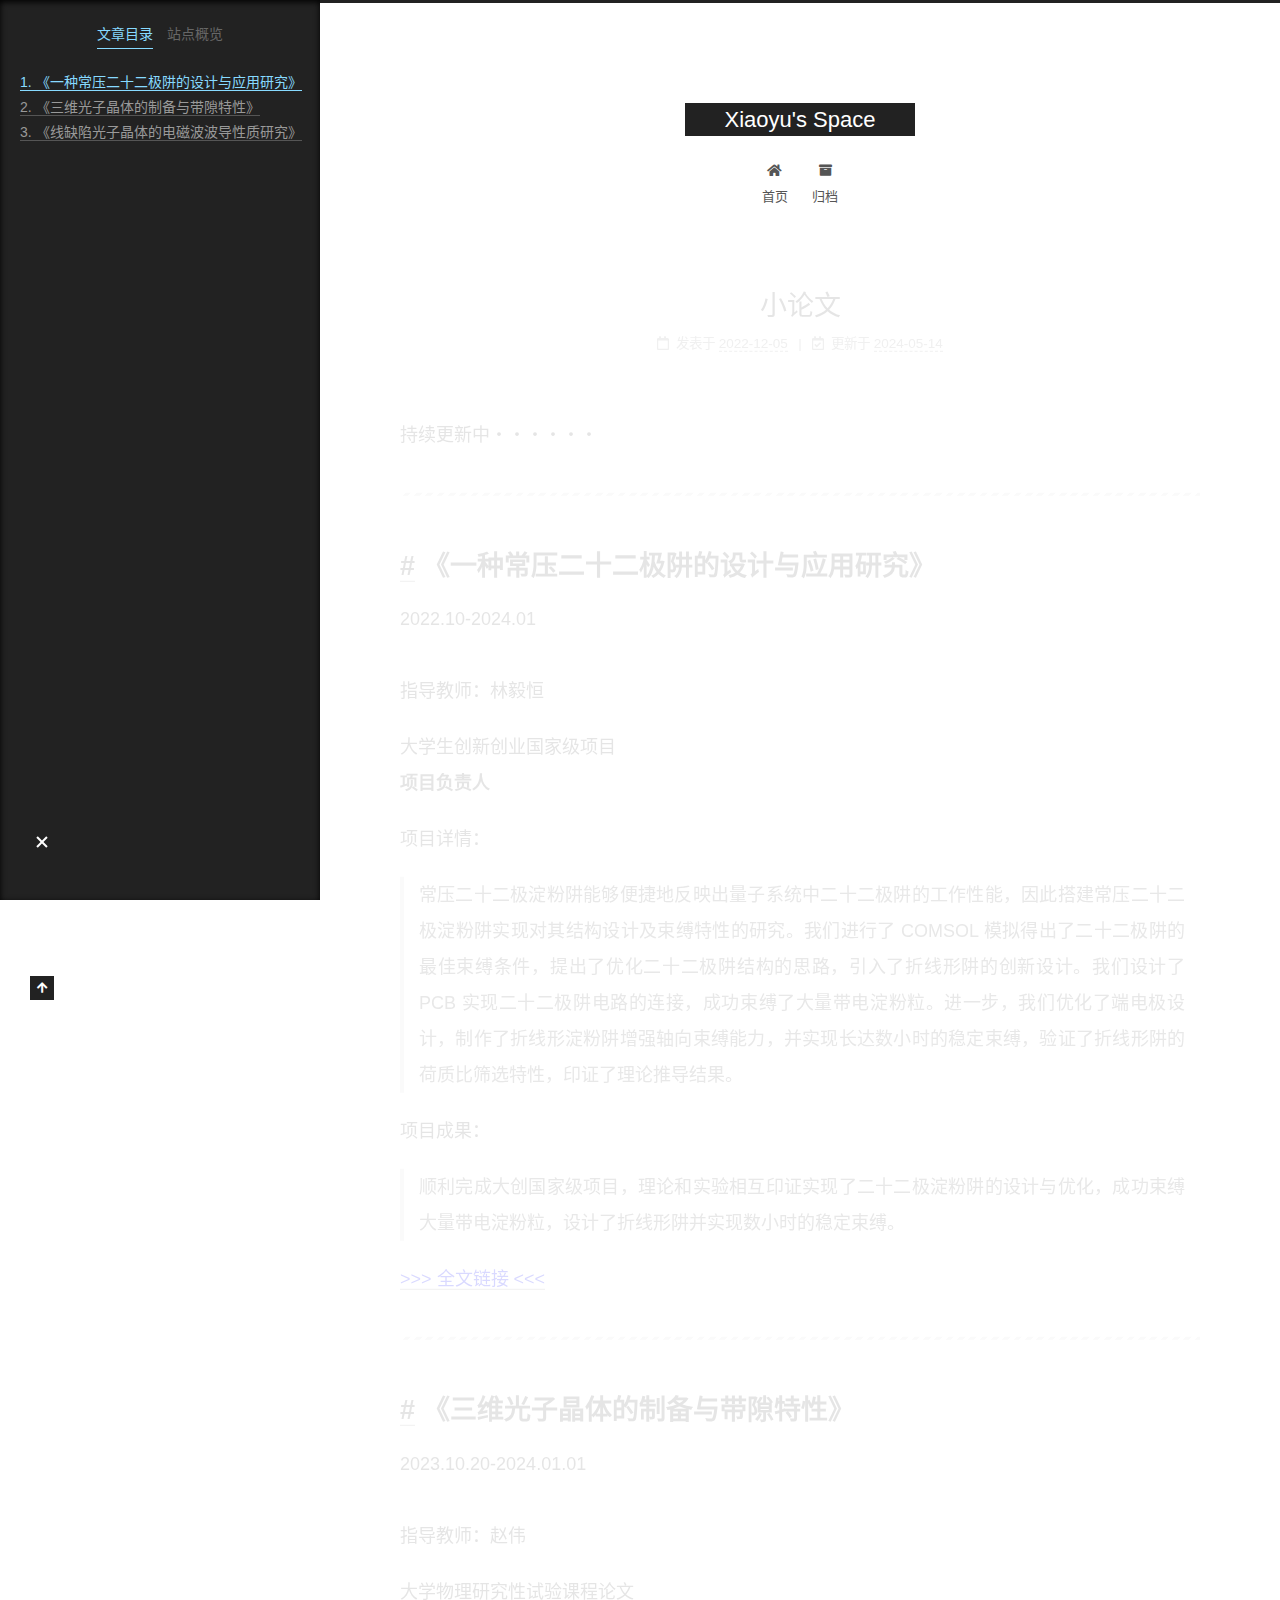
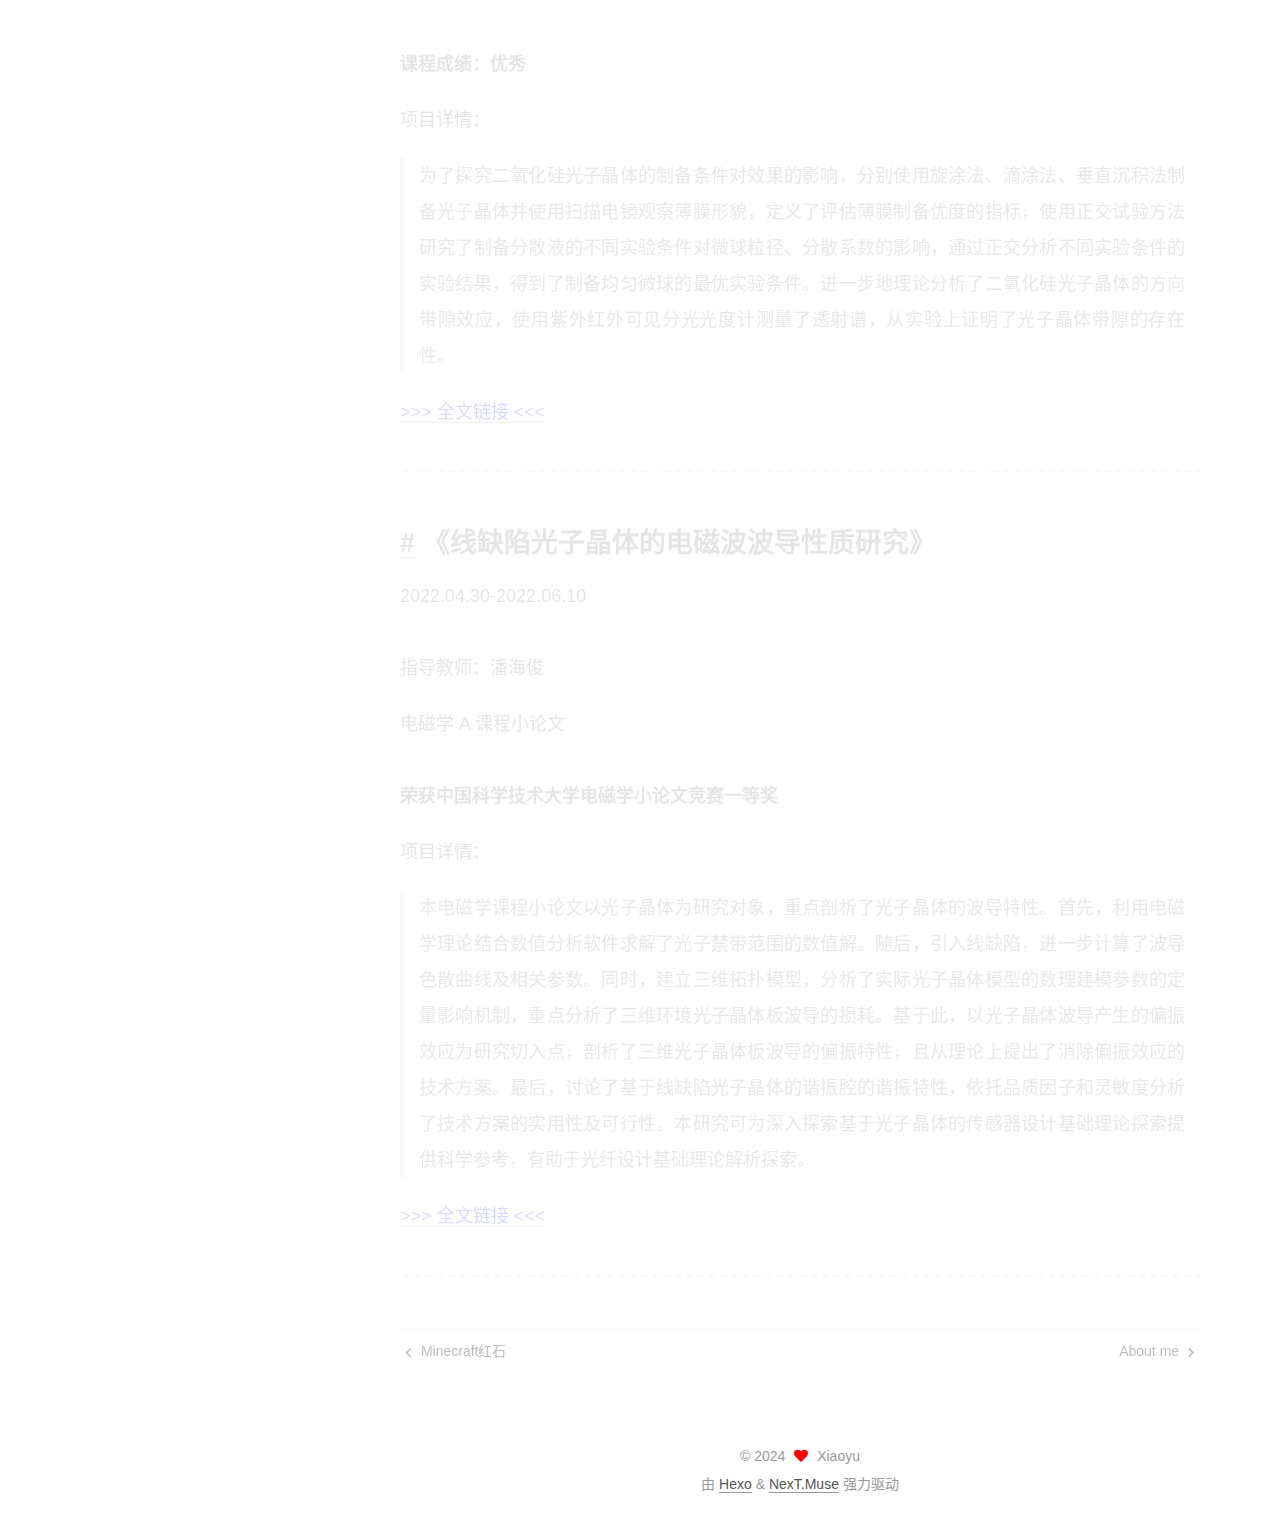
<file: 2022/12/05/小论文/index.html>
<!DOCTYPE html>
<html lang="zh-CN">
<head>
  <meta charset="UTF-8">
<meta name="viewport" content="width=device-width, initial-scale=1, maximum-scale=2">
<meta name="theme-color" content="#222">
<meta name="generator" content="Hexo 7.0.0">
  <link rel="apple-touch-icon" sizes="180x180" href="/images/apple-touch-icon-next.png">
  <link rel="icon" type="image/png" sizes="32x32" href="/images/favicon-32x32-next.png">
  <link rel="icon" type="image/png" sizes="16x16" href="/images/favicon-16x16-next.png">
  <link rel="mask-icon" href="/images/logo.svg" color="#222">

<link rel="stylesheet" href="/css/main.css">


<link rel="stylesheet" href="/lib/font-awesome/css/all.min.css">

<script id="hexo-configurations">
    var NexT = window.NexT || {};
    var CONFIG = {"hostname":"example.com","root":"/","scheme":"Muse","version":"7.8.0","exturl":false,"sidebar":{"position":"left","display":"post","padding":18,"offset":12,"onmobile":false},"copycode":{"enable":false,"show_result":false,"style":null},"back2top":{"enable":true,"sidebar":false,"scrollpercent":false},"bookmark":{"enable":false,"color":"#222","save":"auto"},"fancybox":false,"mediumzoom":false,"lazyload":false,"pangu":false,"comments":{"style":"tabs","active":null,"storage":true,"lazyload":false,"nav":null},"algolia":{"hits":{"per_page":10},"labels":{"input_placeholder":"Search for Posts","hits_empty":"We didn't find any results for the search: ${query}","hits_stats":"${hits} results found in ${time} ms"}},"localsearch":{"enable":false,"trigger":"auto","top_n_per_article":1,"unescape":false,"preload":false},"motion":{"enable":true,"async":false,"transition":{"post_block":"fadeIn","post_header":"slideDownIn","post_body":"slideDownIn","coll_header":"slideLeftIn","sidebar":"slideUpIn"}}};
  </script>

  <meta name="description" content="持续更新中・・・・・・  # 《一种常压二十二极阱的设计与应用研究》 2022.10-2024.01 指导教师：林毅恒 大学生创新创业国家级项目 项目负责人 项目详情：  常压二十二极淀粉阱能够便捷地反映出量子系统中二十二极阱的工作性能，因此搭建常压二十二极淀粉阱实现对其结构设计及束缚特性的研究。我们进行了 COMSOL 模拟得出了二十二极阱的最佳束缚条件，提出了优化二十二极阱结构的思路，引入了折">
<meta property="og:type" content="article">
<meta property="og:title" content="小论文">
<meta property="og:url" content="http://example.com/2022/12/05/%E5%B0%8F%E8%AE%BA%E6%96%87/index.html">
<meta property="og:site_name" content="Xiaoyu&#39;s Space">
<meta property="og:description" content="持续更新中・・・・・・  # 《一种常压二十二极阱的设计与应用研究》 2022.10-2024.01 指导教师：林毅恒 大学生创新创业国家级项目 项目负责人 项目详情：  常压二十二极淀粉阱能够便捷地反映出量子系统中二十二极阱的工作性能，因此搭建常压二十二极淀粉阱实现对其结构设计及束缚特性的研究。我们进行了 COMSOL 模拟得出了二十二极阱的最佳束缚条件，提出了优化二十二极阱结构的思路，引入了折">
<meta property="og:locale" content="zh_CN">
<meta property="article:published_time" content="2022-12-05T13:56:39.000Z">
<meta property="article:modified_time" content="2024-05-14T07:34:07.052Z">
<meta property="article:author" content="Xiaoyu">
<meta name="twitter:card" content="summary">

<link rel="canonical" href="http://example.com/2022/12/05/%E5%B0%8F%E8%AE%BA%E6%96%87/">


<script id="page-configurations">
  // https://hexo.io/docs/variables.html
  CONFIG.page = {
    sidebar: "",
    isHome : false,
    isPost : true,
    lang   : 'zh-CN'
  };
</script>

  <title>小论文 | Xiaoyu's Space</title>
  






  <noscript>
  <style>
  .use-motion .brand,
  .use-motion .menu-item,
  .sidebar-inner,
  .use-motion .post-block,
  .use-motion .pagination,
  .use-motion .comments,
  .use-motion .post-header,
  .use-motion .post-body,
  .use-motion .collection-header { opacity: initial; }

  .use-motion .site-title,
  .use-motion .site-subtitle {
    opacity: initial;
    top: initial;
  }

  .use-motion .logo-line-before i { left: initial; }
  .use-motion .logo-line-after i { right: initial; }
  </style>
</noscript>

</head>

<body itemscope itemtype="http://schema.org/WebPage">
  <div class="container use-motion">
    <div class="headband"></div>

    <header class="header" itemscope itemtype="http://schema.org/WPHeader">
      <div class="header-inner"><div class="site-brand-container">
  <div class="site-nav-toggle">
    <div class="toggle" aria-label="切换导航栏">
      <span class="toggle-line toggle-line-first"></span>
      <span class="toggle-line toggle-line-middle"></span>
      <span class="toggle-line toggle-line-last"></span>
    </div>
  </div>

  <div class="site-meta">

    <a href="/" class="brand" rel="start">
      <span class="logo-line-before"><i></i></span>
      <h1 class="site-title">Xiaoyu's Space</h1>
      <span class="logo-line-after"><i></i></span>
    </a>
  </div>

  <div class="site-nav-right">
    <div class="toggle popup-trigger">
    </div>
  </div>
</div>




<nav class="site-nav">
  <ul id="menu" class="main-menu menu">
        <li class="menu-item menu-item-home">

    <a href="/" rel="section"><i class="fa fa-home fa-fw"></i>首页</a>

  </li>
        <li class="menu-item menu-item-archives">

    <a href="/archives/" rel="section"><i class="fa fa-archive fa-fw"></i>归档</a>

  </li>
  </ul>
</nav>




</div>
    </header>

    
  <div class="back-to-top">
    <i class="fa fa-arrow-up"></i>
    <span>0%</span>
  </div>


    <main class="main">
      <div class="main-inner">
        <div class="content-wrap">
          

          <div class="content post posts-expand">
            

    
  
  
  <article itemscope itemtype="http://schema.org/Article" class="post-block" lang="zh-CN">
    <link itemprop="mainEntityOfPage" href="http://example.com/2022/12/05/%E5%B0%8F%E8%AE%BA%E6%96%87/">

    <span hidden itemprop="author" itemscope itemtype="http://schema.org/Person">
      <meta itemprop="image" content="/images/avatar.gif">
      <meta itemprop="name" content="Xiaoyu">
      <meta itemprop="description" content="">
    </span>

    <span hidden itemprop="publisher" itemscope itemtype="http://schema.org/Organization">
      <meta itemprop="name" content="Xiaoyu's Space">
    </span>
      <header class="post-header">
        <h1 class="post-title" itemprop="name headline">
          小论文
        </h1>

        <div class="post-meta">
            <span class="post-meta-item">
              <span class="post-meta-item-icon">
                <i class="far fa-calendar"></i>
              </span>
              <span class="post-meta-item-text">发表于</span>

              <time title="创建时间：2022-12-05 21:56:39" itemprop="dateCreated datePublished" datetime="2022-12-05T21:56:39+08:00">2022-12-05</time>
            </span>
              <span class="post-meta-item">
                <span class="post-meta-item-icon">
                  <i class="far fa-calendar-check"></i>
                </span>
                <span class="post-meta-item-text">更新于</span>
                <time title="修改时间：2024-05-14 15:34:07" itemprop="dateModified" datetime="2024-05-14T15:34:07+08:00">2024-05-14</time>
              </span>

          

        </div>
      </header>

    
    
    
    <div class="post-body" itemprop="articleBody">

      
        <p>持续更新中・・・・・・</p>
<hr>
<h1 id="一种常压二十二极阱的设计与应用研究br"><a class="markdownIt-Anchor" href="#一种常压二十二极阱的设计与应用研究br">#</a> 《一种常压二十二极阱的设计与应用研究》</br></h1>
<p>2022.10-2024.01</br><br>
指导教师：林毅恒</p>
<p>大学生创新创业国家级项目<br>
<strong>项目负责人</strong></br></p>
<p>项目详情：</br></p>
<blockquote>
<p>常压二十二极淀粉阱能够便捷地反映出量子系统中二十二极阱的工作性能，因此搭建常压二十二极淀粉阱实现对其结构设计及束缚特性的研究。我们进行了 COMSOL 模拟得出了二十二极阱的最佳束缚条件，提出了优化二十二极阱结构的思路，引入了折线形阱的创新设计。我们设计了 PCB 实现二十二极阱电路的连接，成功束缚了大量带电淀粉粒。进一步，我们优化了端电极设计，制作了折线形淀粉阱增强轴向束缚能力，并实现长达数小时的稳定束缚，验证了折线形阱的荷质比筛选特性，印证了理论推导结果。</br></p>
</blockquote>
<p>项目成果：</br></p>
<blockquote>
<p>顺利完成大创国家级项目，理论和实验相互印证实现了二十二极淀粉阱的设计与优化，成功束缚大量带电淀粉粒，设计了折线形阱并实现数小时的稳定束缚。</br></p>
</blockquote>
<p><a target="_blank" rel="noopener" href="https://haosongsun.github.io/essay/%E4%B8%80%E7%A7%8D%E5%B8%B8%E5%8E%8B%E4%BA%8C%E5%8D%81%E4%BA%8C%E6%9E%81%E9%98%B1%E7%9A%84%E8%AE%BE%E8%AE%A1%E4%B8%8E%E5%BA%94%E7%94%A8%E7%A0%94%E7%A9%B6.pdf"><font color=Blue>&gt;&gt;&gt; 全文链接 &lt;&lt;&lt;</font></a></p>
<hr>
<h1 id="三维光子晶体的制备与带隙特性"><a class="markdownIt-Anchor" href="#三维光子晶体的制备与带隙特性">#</a> 《三维光子晶体的制备与带隙特性》</h1>
<p>2023.10.20-2024.01.01</br><br>
指导教师：赵伟</p>
<p>大学物理研究性试验课程论文 </br><br>
<strong>课程成绩：优秀</strong></p>
<p>项目详情：</br></p>
<blockquote>
<p>为了探究二氧化硅光子晶体的制备条件对效果的影响，分别使用旋涂法、滴涂法、垂直沉积法制备光子晶体并使用扫描电镜观察薄膜形貌，定义了评估薄膜制备优度的指标，使用正交试验方法研究了制备分散液的不同实验条件对微球粒径、分散系数的影响，通过正交分析不同实验条件的实验结果，得到了制备均匀微球的最优实验条件。进一步地理论分析了二氧化硅光子晶体的方向带隙效应，使用紫外红外可见分光光度计测量了透射谱，从实验上证明了光子晶体带隙的存在性。</p>
</blockquote>
<p><a target="_blank" rel="noopener" href="https://haosongsun.github.io/essay/%E4%B8%89%E7%BB%B4%E5%85%89%E5%AD%90%E6%99%B6%E4%BD%93%E7%9A%84%E5%88%B6%E5%A4%87%E4%B8%8E%E5%B8%A6%E9%9A%99%E7%89%B9%E6%80%A7.pdf"><font color=Blue>&gt;&gt;&gt; 全文链接 &lt;&lt;&lt;</font></a></p>
<hr>
<h1 id="线缺陷光子晶体的电磁波波导性质研究"><a class="markdownIt-Anchor" href="#线缺陷光子晶体的电磁波波导性质研究">#</a> 《线缺陷光子晶体的电磁波波导性质研究》</h1>
<p>2022.04.30-2022.06.10</br><br>
指导教师：潘海俊</p>
<p>电磁学 A 课程小论文</br><br>
<strong>荣获中国科学技术大学电磁学小论文竞赛一等奖</strong></p>
<p>项目详情：</br></p>
<blockquote>
<p>本电磁学课程小论文以光子晶体为研究对象，重点剖析了光子晶体的波导特性。首先，利用电磁学理论结合数值分析软件求解了光子禁带范围的数值解。随后，引入线缺陷，进一步计算了波导色散曲线及相关参数。同时，建立三维拓扑模型，分析了实际光子晶体模型的数理建模参数的定量影响机制，重点分析了三维环境光子晶体板波导的损耗。基于此，以光子晶体波导产生的偏振效应为研究切入点，剖析了三维光子晶体板波导的偏振特性，且从理论上提出了消除偏振效应的技术方案。最后，讨论了基于线缺陷光子晶体的谐振腔的谐振特性，依托品质因子和灵敏度分析了技术方案的实用性及可行性。本研究可为深入探索基于光子晶体的传感器设计基础理论探索提供科学参考，有助于光纤设计基础理论解析探索。</p>
</blockquote>
<p><a target="_blank" rel="noopener" href="https://haosongsun.github.io/essay/%E7%BA%BF%E7%BC%BA%E9%99%B7%E5%85%89%E5%AD%90%E6%99%B6%E4%BD%93%E7%9A%84%E7%94%B5%E7%A3%81%E6%B3%A2%E6%B3%A2%E5%AF%BC%E6%80%A7%E8%B4%A8%E7%A0%94%E7%A9%B6.pdf"><font color=Blue>&gt;&gt;&gt; 全文链接 &lt;&lt;&lt;</font></a></p>
<hr>

    </div>

    
    
    

      <footer class="post-footer">

        


        
    <div class="post-nav">
      <div class="post-nav-item">
    <a href="/2022/11/05/Minecraft%E7%BA%A2%E7%9F%B3/" rel="prev" title="Minecraft红石">
      <i class="fa fa-chevron-left"></i> Minecraft红石
    </a></div>
      <div class="post-nav-item">
    <a href="/2024/04/02/About%20me/" rel="next" title="About me">
      About me <i class="fa fa-chevron-right"></i>
    </a></div>
    </div>
      </footer>
    
  </article>
  
  
  



          </div>
          

<script>
  window.addEventListener('tabs:register', () => {
    let { activeClass } = CONFIG.comments;
    if (CONFIG.comments.storage) {
      activeClass = localStorage.getItem('comments_active') || activeClass;
    }
    if (activeClass) {
      let activeTab = document.querySelector(`a[href="#comment-${activeClass}"]`);
      if (activeTab) {
        activeTab.click();
      }
    }
  });
  if (CONFIG.comments.storage) {
    window.addEventListener('tabs:click', event => {
      if (!event.target.matches('.tabs-comment .tab-content .tab-pane')) return;
      let commentClass = event.target.classList[1];
      localStorage.setItem('comments_active', commentClass);
    });
  }
</script>

        </div>
          
  
  <div class="toggle sidebar-toggle">
    <span class="toggle-line toggle-line-first"></span>
    <span class="toggle-line toggle-line-middle"></span>
    <span class="toggle-line toggle-line-last"></span>
  </div>

  <aside class="sidebar">
    <div class="sidebar-inner">

      <ul class="sidebar-nav motion-element">
        <li class="sidebar-nav-toc">
          文章目录
        </li>
        <li class="sidebar-nav-overview">
          站点概览
        </li>
      </ul>

      <!--noindex-->
      <div class="post-toc-wrap sidebar-panel">
          <div class="post-toc motion-element"><ol class="nav"><li class="nav-item nav-level-1"><a class="nav-link" href="#%E4%B8%80%E7%A7%8D%E5%B8%B8%E5%8E%8B%E4%BA%8C%E5%8D%81%E4%BA%8C%E6%9E%81%E9%98%B1%E7%9A%84%E8%AE%BE%E8%AE%A1%E4%B8%8E%E5%BA%94%E7%94%A8%E7%A0%94%E7%A9%B6br"><span class="nav-number">1.</span> <span class="nav-text"> 《一种常压二十二极阱的设计与应用研究》</span></a></li><li class="nav-item nav-level-1"><a class="nav-link" href="#%E4%B8%89%E7%BB%B4%E5%85%89%E5%AD%90%E6%99%B6%E4%BD%93%E7%9A%84%E5%88%B6%E5%A4%87%E4%B8%8E%E5%B8%A6%E9%9A%99%E7%89%B9%E6%80%A7"><span class="nav-number">2.</span> <span class="nav-text"> 《三维光子晶体的制备与带隙特性》</span></a></li><li class="nav-item nav-level-1"><a class="nav-link" href="#%E7%BA%BF%E7%BC%BA%E9%99%B7%E5%85%89%E5%AD%90%E6%99%B6%E4%BD%93%E7%9A%84%E7%94%B5%E7%A3%81%E6%B3%A2%E6%B3%A2%E5%AF%BC%E6%80%A7%E8%B4%A8%E7%A0%94%E7%A9%B6"><span class="nav-number">3.</span> <span class="nav-text"> 《线缺陷光子晶体的电磁波波导性质研究》</span></a></li></ol></div>
      </div>
      <!--/noindex-->

      <div class="site-overview-wrap sidebar-panel">
        <div class="site-author motion-element" itemprop="author" itemscope itemtype="http://schema.org/Person">
  <p class="site-author-name" itemprop="name">Xiaoyu</p>
  <div class="site-description" itemprop="description"></div>
</div>
<div class="site-state-wrap motion-element">
  <nav class="site-state">
      <div class="site-state-item site-state-posts">
          <a href="/archives/">
        
          <span class="site-state-item-count">3</span>
          <span class="site-state-item-name">日志</span>
        </a>
      </div>
  </nav>
</div>



      </div>

    </div>
  </aside>
  <div id="sidebar-dimmer"></div>


      </div>
    </main>

    <footer class="footer">
      <div class="footer-inner">
        

        

<div class="copyright">
  
  &copy; 
  <span itemprop="copyrightYear">2024</span>
  <span class="with-love">
    <i class="fa fa-heart"></i>
  </span>
  <span class="author" itemprop="copyrightHolder">Xiaoyu</span>
</div>
  <div class="powered-by">由 <a href="https://hexo.io/" class="theme-link" rel="noopener" target="_blank">Hexo</a> & <a href="https://muse.theme-next.org/" class="theme-link" rel="noopener" target="_blank">NexT.Muse</a> 强力驱动
  </div>

        








      </div>
    </footer>
  </div>

  
  <script src="/lib/anime.min.js"></script>
  <script src="/lib/velocity/velocity.min.js"></script>
  <script src="/lib/velocity/velocity.ui.min.js"></script>

<script src="/js/utils.js"></script>

<script src="/js/motion.js"></script>


<script src="/js/schemes/muse.js"></script>


<script src="/js/next-boot.js"></script>




  















  

  

</body>
</html>
</file>
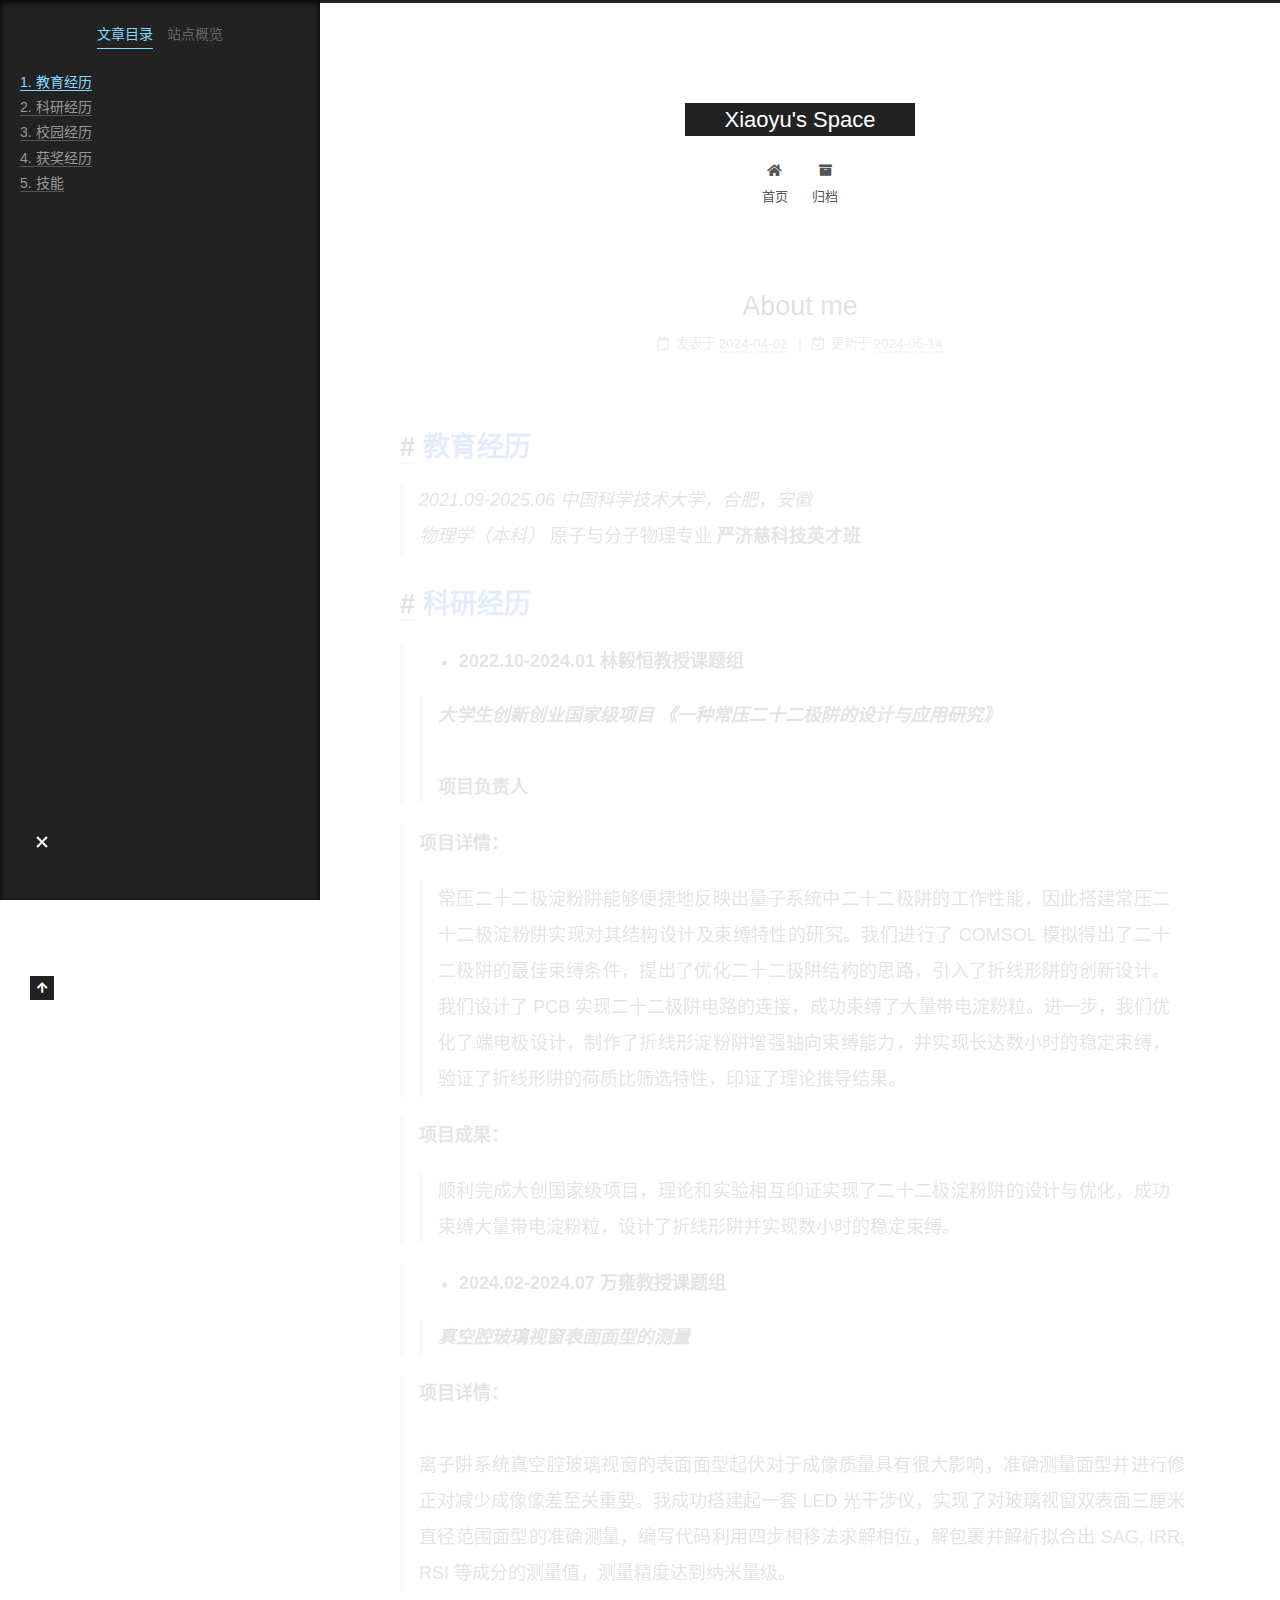
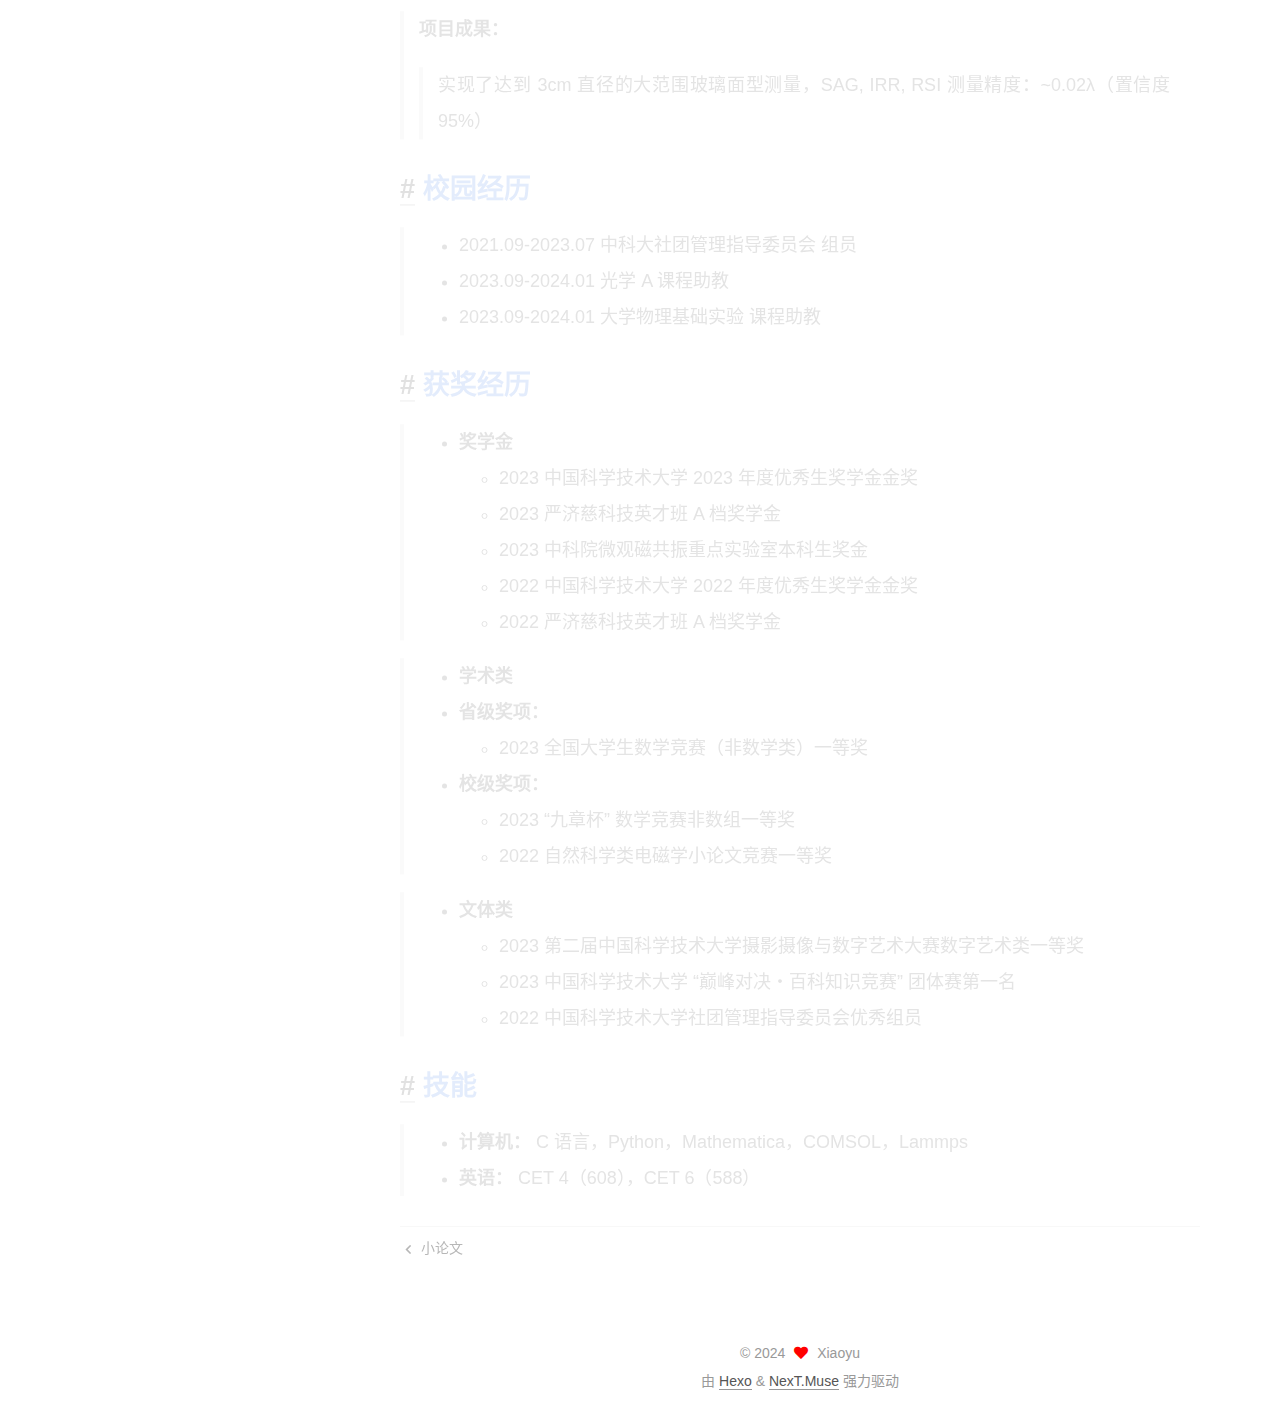
<file: 2024/04/02/About me/index.html>
<!DOCTYPE html>
<html lang="zh-CN">
<head>
  <meta charset="UTF-8">
<meta name="viewport" content="width=device-width, initial-scale=1, maximum-scale=2">
<meta name="theme-color" content="#222">
<meta name="generator" content="Hexo 7.0.0">
  <link rel="apple-touch-icon" sizes="180x180" href="/images/apple-touch-icon-next.png">
  <link rel="icon" type="image/png" sizes="32x32" href="/images/favicon-32x32-next.png">
  <link rel="icon" type="image/png" sizes="16x16" href="/images/favicon-16x16-next.png">
  <link rel="mask-icon" href="/images/logo.svg" color="#222">

<link rel="stylesheet" href="/css/main.css">


<link rel="stylesheet" href="/lib/font-awesome/css/all.min.css">

<script id="hexo-configurations">
    var NexT = window.NexT || {};
    var CONFIG = {"hostname":"example.com","root":"/","scheme":"Muse","version":"7.8.0","exturl":false,"sidebar":{"position":"left","display":"post","padding":18,"offset":12,"onmobile":false},"copycode":{"enable":false,"show_result":false,"style":null},"back2top":{"enable":true,"sidebar":false,"scrollpercent":false},"bookmark":{"enable":false,"color":"#222","save":"auto"},"fancybox":false,"mediumzoom":false,"lazyload":false,"pangu":false,"comments":{"style":"tabs","active":null,"storage":true,"lazyload":false,"nav":null},"algolia":{"hits":{"per_page":10},"labels":{"input_placeholder":"Search for Posts","hits_empty":"We didn't find any results for the search: ${query}","hits_stats":"${hits} results found in ${time} ms"}},"localsearch":{"enable":false,"trigger":"auto","top_n_per_article":1,"unescape":false,"preload":false},"motion":{"enable":true,"async":false,"transition":{"post_block":"fadeIn","post_header":"slideDownIn","post_body":"slideDownIn","coll_header":"slideLeftIn","sidebar":"slideUpIn"}}};
  </script>

  <meta name="description" content="# 教育经历  2021.09-2025.06    中国科学技术大学，合肥，安徽 物理学（本科） 原子与分子物理专业 严济慈科技英才班   # 科研经历   2022.10-2024.01  林毅恒教授课题组   大学生创新创业国家级项目 《一种常压二十二极阱的设计与应用研究》 项目负责人    项目详情：  常压二十二极淀粉阱能够便捷地反映出量子系统中二十二极阱的工作性能，因此搭建常压二十二极">
<meta property="og:type" content="article">
<meta property="og:title" content="About me">
<meta property="og:url" content="http://example.com/2024/04/02/About%20me/index.html">
<meta property="og:site_name" content="Xiaoyu&#39;s Space">
<meta property="og:description" content="# 教育经历  2021.09-2025.06    中国科学技术大学，合肥，安徽 物理学（本科） 原子与分子物理专业 严济慈科技英才班   # 科研经历   2022.10-2024.01  林毅恒教授课题组   大学生创新创业国家级项目 《一种常压二十二极阱的设计与应用研究》 项目负责人    项目详情：  常压二十二极淀粉阱能够便捷地反映出量子系统中二十二极阱的工作性能，因此搭建常压二十二极">
<meta property="og:locale" content="zh_CN">
<meta property="article:published_time" content="2024-04-02T14:04:39.000Z">
<meta property="article:modified_time" content="2024-05-14T07:33:07.993Z">
<meta property="article:author" content="Xiaoyu">
<meta name="twitter:card" content="summary">

<link rel="canonical" href="http://example.com/2024/04/02/About%20me/">


<script id="page-configurations">
  // https://hexo.io/docs/variables.html
  CONFIG.page = {
    sidebar: "",
    isHome : false,
    isPost : true,
    lang   : 'zh-CN'
  };
</script>

  <title>About me | Xiaoyu's Space</title>
  






  <noscript>
  <style>
  .use-motion .brand,
  .use-motion .menu-item,
  .sidebar-inner,
  .use-motion .post-block,
  .use-motion .pagination,
  .use-motion .comments,
  .use-motion .post-header,
  .use-motion .post-body,
  .use-motion .collection-header { opacity: initial; }

  .use-motion .site-title,
  .use-motion .site-subtitle {
    opacity: initial;
    top: initial;
  }

  .use-motion .logo-line-before i { left: initial; }
  .use-motion .logo-line-after i { right: initial; }
  </style>
</noscript>

</head>

<body itemscope itemtype="http://schema.org/WebPage">
  <div class="container use-motion">
    <div class="headband"></div>

    <header class="header" itemscope itemtype="http://schema.org/WPHeader">
      <div class="header-inner"><div class="site-brand-container">
  <div class="site-nav-toggle">
    <div class="toggle" aria-label="切换导航栏">
      <span class="toggle-line toggle-line-first"></span>
      <span class="toggle-line toggle-line-middle"></span>
      <span class="toggle-line toggle-line-last"></span>
    </div>
  </div>

  <div class="site-meta">

    <a href="/" class="brand" rel="start">
      <span class="logo-line-before"><i></i></span>
      <h1 class="site-title">Xiaoyu's Space</h1>
      <span class="logo-line-after"><i></i></span>
    </a>
  </div>

  <div class="site-nav-right">
    <div class="toggle popup-trigger">
    </div>
  </div>
</div>




<nav class="site-nav">
  <ul id="menu" class="main-menu menu">
        <li class="menu-item menu-item-home">

    <a href="/" rel="section"><i class="fa fa-home fa-fw"></i>首页</a>

  </li>
        <li class="menu-item menu-item-archives">

    <a href="/archives/" rel="section"><i class="fa fa-archive fa-fw"></i>归档</a>

  </li>
  </ul>
</nav>




</div>
    </header>

    
  <div class="back-to-top">
    <i class="fa fa-arrow-up"></i>
    <span>0%</span>
  </div>


    <main class="main">
      <div class="main-inner">
        <div class="content-wrap">
          

          <div class="content post posts-expand">
            

    
  
  
  <article itemscope itemtype="http://schema.org/Article" class="post-block" lang="zh-CN">
    <link itemprop="mainEntityOfPage" href="http://example.com/2024/04/02/About%20me/">

    <span hidden itemprop="author" itemscope itemtype="http://schema.org/Person">
      <meta itemprop="image" content="/images/avatar.gif">
      <meta itemprop="name" content="Xiaoyu">
      <meta itemprop="description" content="">
    </span>

    <span hidden itemprop="publisher" itemscope itemtype="http://schema.org/Organization">
      <meta itemprop="name" content="Xiaoyu's Space">
    </span>
      <header class="post-header">
        <h1 class="post-title" itemprop="name headline">
          About me
        </h1>

        <div class="post-meta">
            <span class="post-meta-item">
              <span class="post-meta-item-icon">
                <i class="far fa-calendar"></i>
              </span>
              <span class="post-meta-item-text">发表于</span>

              <time title="创建时间：2024-04-02 22:04:39" itemprop="dateCreated datePublished" datetime="2024-04-02T22:04:39+08:00">2024-04-02</time>
            </span>
              <span class="post-meta-item">
                <span class="post-meta-item-icon">
                  <i class="far fa-calendar-check"></i>
                </span>
                <span class="post-meta-item-text">更新于</span>
                <time title="修改时间：2024-05-14 15:33:07" itemprop="dateModified" datetime="2024-05-14T15:33:07+08:00">2024-05-14</time>
              </span>

          

        </div>
      </header>

    
    
    
    <div class="post-body" itemprop="articleBody">

      
        <h1 id="font-colorcornflowerblue教育经历font"><a class="markdownIt-Anchor" href="#font-colorcornflowerblue教育经历font">#</a> <font color=CornflowerBlue>教育经历</font></h1>
<blockquote>
<p><em>2021.09-2025.06    中国科学技术大学，合肥，安徽<br>
物理学（本科）</em> 原子与分子物理专业 <strong>严济慈科技英才班</strong></p>
</blockquote>
<!-- 
>* **GPA：** 3.96（前10%）  
>* **专业排名：**(物理学) 14/143  
>* **专业方向排名：**(原子与分子物理专业) 7/57  
>* **核心课程：**
>   * **数学类：** 数学分析B1（93），数学分析B2（92），线性代数B1（99），数理方程A（95），复变函数A（95），概率论与数理统计（95）  
>   * **物理学类：** 电磁学A（99），光学A（99），理论力学A（91），电动力学A（90），量子力学A（97）
-->
<h1 id="font-colorcornflowerblue科研经历font"><a class="markdownIt-Anchor" href="#font-colorcornflowerblue科研经历font">#</a> <font color=CornflowerBlue>科研经历</font></h1>
<blockquote>
<ul>
<li><strong>2022.10-2024.01  林毅恒教授课题组</strong></li>
</ul>
<blockquote>
<p><em><strong>大学生创新创业国家级项目 《一种常压二十二极阱的设计与应用研究》</strong></em></br><br>
<strong>项目负责人</strong></br></p>
</blockquote>
</blockquote>
<blockquote>
<p><strong>项目详情：</strong></br></p>
<blockquote>
<p>常压二十二极淀粉阱能够便捷地反映出量子系统中二十二极阱的工作性能，因此搭建常压二十二极淀粉阱实现对其结构设计及束缚特性的研究。我们进行了 COMSOL 模拟得出了二十二极阱的最佳束缚条件，提出了优化二十二极阱结构的思路，引入了折线形阱的创新设计。我们设计了 PCB 实现二十二极阱电路的连接，成功束缚了大量带电淀粉粒。进一步，我们优化了端电极设计，制作了折线形淀粉阱增强轴向束缚能力，并实现长达数小时的稳定束缚，验证了折线形阱的荷质比筛选特性，印证了理论推导结果。</br></p>
</blockquote>
</blockquote>
<blockquote>
<p><strong>项目成果：</strong></br></p>
<blockquote>
<p>顺利完成大创国家级项目，理论和实验相互印证实现了二十二极淀粉阱的设计与优化，成功束缚大量带电淀粉粒，设计了折线形阱并实现数小时的稳定束缚。</p>
</blockquote>
</blockquote>
<blockquote>
<ul>
<li><strong>2024.02-2024.07  万雍教授课题组</strong></li>
</ul>
<blockquote>
<p><em><strong>真空腔玻璃视窗表面面型的测量</strong></em></br></p>
</blockquote>
</blockquote>
<blockquote>
<p><strong>项目详情：</strong></br><br>
离子阱系统真空腔玻璃视窗的表面面型起伏对于成像质量具有很大影响，准确测量面型并进行修正对减少成像像差至关重要。我成功搭建起一套 LED 光干涉仪，实现了对玻璃视窗双表面三厘米直径范围面型的准确测量，编写代码利用四步相移法求解相位，解包裹并解析拟合出 SAG, IRR, RSI 等成分的测量值，测量精度达到纳米量级。</br></p>
</blockquote>
<blockquote>
<p><strong>项目成果：</strong></br></p>
<blockquote>
<p>实现了达到 3cm 直径的大范围玻璃面型测量，SAG, IRR, RSI 测量精度：~0.02λ（置信度 95%）</br></p>
</blockquote>
</blockquote>
<h1 id="font-colorcornflowerblue校园经历font"><a class="markdownIt-Anchor" href="#font-colorcornflowerblue校园经历font">#</a> <font color=CornflowerBlue>校园经历</font></h1>
<blockquote>
<ul>
<li>2021.09-2023.07          中科大社团管理指导委员会 组员</br></li>
<li>2023.09-2024.01          光学 A 课程助教</br></li>
<li>2023.09-2024.01          大学物理基础实验 课程助教</br></li>
</ul>
</blockquote>
<h1 id="font-colorcornflowerblue获奖经历font"><a class="markdownIt-Anchor" href="#font-colorcornflowerblue获奖经历font">#</a> <font color=CornflowerBlue>获奖经历</font></h1>
<blockquote>
<ul>
<li><strong>奖学金</strong></br>
<ul>
<li>2023 中国科学技术大学 2023 年度优秀生奖学金金奖	</br></li>
<li>2023 严济慈科技英才班 A 档奖学金</br></li>
<li>2023 中科院微观磁共振重点实验室本科生奖金	</br></li>
<li>2022 中国科学技术大学 2022 年度优秀生奖学金金奖</br></li>
<li>2022 严济慈科技英才班 A 档奖学金	</br></li>
</ul>
</li>
</ul>
</blockquote>
<blockquote>
<ul>
<li><strong>学术类</strong></br></li>
<li><strong>省级奖项：</strong></br>
<ul>
<li>2023 全国大学生数学竞赛（非数学类）一等奖</br></li>
</ul>
</li>
<li><strong>校级奖项：</strong>     </br>
<ul>
<li>2023 “九章杯” 数学竞赛非数组一等奖	</br></li>
<li>2022 自然科学类电磁学小论文竞赛一等奖</br></li>
</ul>
</li>
</ul>
</blockquote>
<blockquote>
<ul>
<li><strong>文体类</strong></br>
<ul>
<li>2023 第二届中国科学技术大学摄影摄像与数字艺术大赛数字艺术类一等奖</br></li>
<li>2023 中国科学技术大学 “巅峰对决・百科知识竞赛” 团体赛第一名</br></li>
<li>2022 中国科学技术大学社团管理指导委员会优秀组员</br></li>
</ul>
</li>
</ul>
</blockquote>
<h1 id="font-colorcornflowerblue技能font"><a class="markdownIt-Anchor" href="#font-colorcornflowerblue技能font">#</a> <font color=CornflowerBlue>技能</font></h1>
<blockquote>
<ul>
<li><strong>计算机：</strong> C 语言，Python，Mathematica，COMSOL，Lammps</li>
<li><strong>英语：</strong> CET 4（608），CET 6（588）</li>
</ul>
</blockquote>

    </div>

    
    
    

      <footer class="post-footer">

        


        
    <div class="post-nav">
      <div class="post-nav-item">
    <a href="/2022/12/05/%E5%B0%8F%E8%AE%BA%E6%96%87/" rel="prev" title="小论文">
      <i class="fa fa-chevron-left"></i> 小论文
    </a></div>
      <div class="post-nav-item"></div>
    </div>
      </footer>
    
  </article>
  
  
  



          </div>
          

<script>
  window.addEventListener('tabs:register', () => {
    let { activeClass } = CONFIG.comments;
    if (CONFIG.comments.storage) {
      activeClass = localStorage.getItem('comments_active') || activeClass;
    }
    if (activeClass) {
      let activeTab = document.querySelector(`a[href="#comment-${activeClass}"]`);
      if (activeTab) {
        activeTab.click();
      }
    }
  });
  if (CONFIG.comments.storage) {
    window.addEventListener('tabs:click', event => {
      if (!event.target.matches('.tabs-comment .tab-content .tab-pane')) return;
      let commentClass = event.target.classList[1];
      localStorage.setItem('comments_active', commentClass);
    });
  }
</script>

        </div>
          
  
  <div class="toggle sidebar-toggle">
    <span class="toggle-line toggle-line-first"></span>
    <span class="toggle-line toggle-line-middle"></span>
    <span class="toggle-line toggle-line-last"></span>
  </div>

  <aside class="sidebar">
    <div class="sidebar-inner">

      <ul class="sidebar-nav motion-element">
        <li class="sidebar-nav-toc">
          文章目录
        </li>
        <li class="sidebar-nav-overview">
          站点概览
        </li>
      </ul>

      <!--noindex-->
      <div class="post-toc-wrap sidebar-panel">
          <div class="post-toc motion-element"><ol class="nav"><li class="nav-item nav-level-1"><a class="nav-link" href="#font-colorcornflowerblue%E6%95%99%E8%82%B2%E7%BB%8F%E5%8E%86font"><span class="nav-number">1.</span> <span class="nav-text"> 教育经历</span></a></li><li class="nav-item nav-level-1"><a class="nav-link" href="#font-colorcornflowerblue%E7%A7%91%E7%A0%94%E7%BB%8F%E5%8E%86font"><span class="nav-number">2.</span> <span class="nav-text"> 科研经历</span></a></li><li class="nav-item nav-level-1"><a class="nav-link" href="#font-colorcornflowerblue%E6%A0%A1%E5%9B%AD%E7%BB%8F%E5%8E%86font"><span class="nav-number">3.</span> <span class="nav-text"> 校园经历</span></a></li><li class="nav-item nav-level-1"><a class="nav-link" href="#font-colorcornflowerblue%E8%8E%B7%E5%A5%96%E7%BB%8F%E5%8E%86font"><span class="nav-number">4.</span> <span class="nav-text"> 获奖经历</span></a></li><li class="nav-item nav-level-1"><a class="nav-link" href="#font-colorcornflowerblue%E6%8A%80%E8%83%BDfont"><span class="nav-number">5.</span> <span class="nav-text"> 技能</span></a></li></ol></div>
      </div>
      <!--/noindex-->

      <div class="site-overview-wrap sidebar-panel">
        <div class="site-author motion-element" itemprop="author" itemscope itemtype="http://schema.org/Person">
  <p class="site-author-name" itemprop="name">Xiaoyu</p>
  <div class="site-description" itemprop="description"></div>
</div>
<div class="site-state-wrap motion-element">
  <nav class="site-state">
      <div class="site-state-item site-state-posts">
          <a href="/archives/">
        
          <span class="site-state-item-count">3</span>
          <span class="site-state-item-name">日志</span>
        </a>
      </div>
  </nav>
</div>



      </div>

    </div>
  </aside>
  <div id="sidebar-dimmer"></div>


      </div>
    </main>

    <footer class="footer">
      <div class="footer-inner">
        

        

<div class="copyright">
  
  &copy; 
  <span itemprop="copyrightYear">2024</span>
  <span class="with-love">
    <i class="fa fa-heart"></i>
  </span>
  <span class="author" itemprop="copyrightHolder">Xiaoyu</span>
</div>
  <div class="powered-by">由 <a href="https://hexo.io/" class="theme-link" rel="noopener" target="_blank">Hexo</a> & <a href="https://muse.theme-next.org/" class="theme-link" rel="noopener" target="_blank">NexT.Muse</a> 强力驱动
  </div>

        








      </div>
    </footer>
  </div>

  
  <script src="/lib/anime.min.js"></script>
  <script src="/lib/velocity/velocity.min.js"></script>
  <script src="/lib/velocity/velocity.ui.min.js"></script>

<script src="/js/utils.js"></script>

<script src="/js/motion.js"></script>


<script src="/js/schemes/muse.js"></script>


<script src="/js/next-boot.js"></script>




  















  

  

</body>
</html>
</file>
<file: css/main.css>
:root {
  --body-bg-color: #fff;
  --content-bg-color: #fff;
  --card-bg-color: #f5f5f5;
  --text-color: #555;
  --blockquote-color: #666;
  --link-color: #555;
  --link-hover-color: #222;
  --brand-color: #fff;
  --brand-hover-color: #fff;
  --table-row-odd-bg-color: #f9f9f9;
  --table-row-hover-bg-color: #f5f5f5;
  --menu-item-bg-color: #f5f5f5;
  --btn-default-bg: #222;
  --btn-default-color: #fff;
  --btn-default-border-color: #222;
  --btn-default-hover-bg: #fff;
  --btn-default-hover-color: #222;
  --btn-default-hover-border-color: #222;
}
html {
  line-height: 1.15; /* 1 */
  -webkit-text-size-adjust: 100%; /* 2 */
}
body {
  margin: 0;
}
main {
  display: block;
}
h1 {
  font-size: 2em;
  margin: 0.67em 0;
}
hr {
  box-sizing: content-box; /* 1 */
  height: 0; /* 1 */
  overflow: visible; /* 2 */
}
pre {
  font-family: monospace, monospace; /* 1 */
  font-size: 1em; /* 2 */
}
a {
  background: transparent;
}
abbr[title] {
  border-bottom: none; /* 1 */
  text-decoration: underline; /* 2 */
  text-decoration: underline dotted; /* 2 */
}
b,
strong {
  font-weight: bolder;
}
code,
kbd,
samp {
  font-family: monospace, monospace; /* 1 */
  font-size: 1em; /* 2 */
}
small {
  font-size: 80%;
}
sub,
sup {
  font-size: 75%;
  line-height: 0;
  position: relative;
  vertical-align: baseline;
}
sub {
  bottom: -0.25em;
}
sup {
  top: -0.5em;
}
img {
  border-style: none;
}
button,
input,
optgroup,
select,
textarea {
  font-family: inherit; /* 1 */
  font-size: 100%; /* 1 */
  line-height: 1.15; /* 1 */
  margin: 0; /* 2 */
}
button,
input {
/* 1 */
  overflow: visible;
}
button,
select {
/* 1 */
  text-transform: none;
}
button,
[type='button'],
[type='reset'],
[type='submit'] {
  -webkit-appearance: button;
}
button::-moz-focus-inner,
[type='button']::-moz-focus-inner,
[type='reset']::-moz-focus-inner,
[type='submit']::-moz-focus-inner {
  border-style: none;
  padding: 0;
}
button:-moz-focusring,
[type='button']:-moz-focusring,
[type='reset']:-moz-focusring,
[type='submit']:-moz-focusring {
  outline: 1px dotted ButtonText;
}
fieldset {
  padding: 0.35em 0.75em 0.625em;
}
legend {
  box-sizing: border-box; /* 1 */
  color: inherit; /* 2 */
  display: table; /* 1 */
  max-width: 100%; /* 1 */
  padding: 0; /* 3 */
  white-space: normal; /* 1 */
}
progress {
  vertical-align: baseline;
}
textarea {
  overflow: auto;
}
[type='checkbox'],
[type='radio'] {
  box-sizing: border-box; /* 1 */
  padding: 0; /* 2 */
}
[type='number']::-webkit-inner-spin-button,
[type='number']::-webkit-outer-spin-button {
  height: auto;
}
[type='search'] {
  outline-offset: -2px; /* 2 */
  -webkit-appearance: textfield; /* 1 */
}
[type='search']::-webkit-search-decoration {
  -webkit-appearance: none;
}
::-webkit-file-upload-button {
  font: inherit; /* 2 */
  -webkit-appearance: button; /* 1 */
}
details {
  display: block;
}
summary {
  display: list-item;
}
template {
  display: none;
}
[hidden] {
  display: none;
}
::selection {
  background: #262a30;
  color: #eee;
}
html,
body {
  height: 100%;
}
body {
  background: var(--body-bg-color);
  color: var(--text-color);
  font-family: 'Lato', "PingFang SC", "Microsoft YaHei", sans-serif;
  font-size: 1em;
  line-height: 2;
}
@media (max-width: 991px) {
  body {
    padding-left: 0 !important;
    padding-right: 0 !important;
  }
}
h1,
h2,
h3,
h4,
h5,
h6 {
  font-family: 'Lato', "PingFang SC", "Microsoft YaHei", sans-serif;
  font-weight: bold;
  line-height: 1.5;
  margin: 20px 0 15px;
}
h1 {
  font-size: 1.5em;
}
h2 {
  font-size: 1.375em;
}
h3 {
  font-size: 1.25em;
}
h4 {
  font-size: 1.125em;
}
h5 {
  font-size: 1em;
}
h6 {
  font-size: 0.875em;
}
p {
  margin: 0 0 20px 0;
}
a,
span.exturl {
  border-bottom: 1px solid #999;
  color: var(--link-color);
  outline: 0;
  text-decoration: none;
  overflow-wrap: break-word;
  word-wrap: break-word;
  cursor: pointer;
}
a:hover,
span.exturl:hover {
  border-bottom-color: var(--link-hover-color);
  color: var(--link-hover-color);
}
iframe,
img,
video {
  display: block;
  margin-left: auto;
  margin-right: auto;
  max-width: 100%;
}
hr {
  background-image: repeating-linear-gradient(-45deg, #ddd, #ddd 4px, transparent 4px, transparent 8px);
  border: 0;
  height: 3px;
  margin: 40px 0;
}
blockquote {
  border-left: 4px solid #ddd;
  color: var(--blockquote-color);
  margin: 0;
  padding: 0 15px;
}
blockquote cite::before {
  content: '-';
  padding: 0 5px;
}
dt {
  font-weight: bold;
}
dd {
  margin: 0;
  padding: 0;
}
kbd {
  background-color: #f5f5f5;
  background-image: linear-gradient(#eee, #fff, #eee);
  border: 1px solid #ccc;
  border-radius: 0.2em;
  box-shadow: 0.1em 0.1em 0.2em rgba(0,0,0,0.1);
  color: #555;
  font-family: inherit;
  padding: 0.1em 0.3em;
  white-space: nowrap;
}
.table-container {
  overflow: auto;
}
table {
  border-collapse: collapse;
  border-spacing: 0;
  font-size: 0.875em;
  margin: 0 0 20px 0;
  width: 100%;
}
tbody tr:nth-of-type(odd) {
  background: var(--table-row-odd-bg-color);
}
tbody tr:hover {
  background: var(--table-row-hover-bg-color);
}
caption,
th,
td {
  font-weight: normal;
  padding: 8px;
  vertical-align: middle;
}
th,
td {
  border: 1px solid #ddd;
  border-bottom: 3px solid #ddd;
}
th {
  font-weight: 700;
  padding-bottom: 10px;
}
td {
  border-bottom-width: 1px;
}
.btn {
  background: var(--btn-default-bg);
  border: 2px solid var(--btn-default-border-color);
  border-radius: 0;
  color: var(--btn-default-color);
  display: inline-block;
  font-size: 0.875em;
  line-height: 2;
  padding: 0 20px;
  text-decoration: none;
  transition-property: background-color;
  transition-delay: 0s;
  transition-duration: 0.2s;
  transition-timing-function: ease-in-out;
}
.btn:hover {
  background: var(--btn-default-hover-bg);
  border-color: var(--btn-default-hover-border-color);
  color: var(--btn-default-hover-color);
}
.btn + .btn {
  margin: 0 0 8px 8px;
}
.btn .fa-fw {
  text-align: left;
  width: 1.285714285714286em;
}
.toggle {
  line-height: 0;
}
.toggle .toggle-line {
  background: #fff;
  display: inline-block;
  height: 2px;
  left: 0;
  position: relative;
  top: 0;
  transition: all 0.4s;
  vertical-align: top;
  width: 100%;
}
.toggle .toggle-line:not(:first-child) {
  margin-top: 3px;
}
.toggle.toggle-arrow .toggle-line-first {
  left: 50%;
  top: 2px;
  transform: rotate(45deg);
  width: 50%;
}
.toggle.toggle-arrow .toggle-line-middle {
  left: 2px;
  width: 90%;
}
.toggle.toggle-arrow .toggle-line-last {
  left: 50%;
  top: -2px;
  transform: rotate(-45deg);
  width: 50%;
}
.toggle.toggle-close .toggle-line-first {
  transform: rotate(-45deg);
  top: 5px;
}
.toggle.toggle-close .toggle-line-middle {
  opacity: 0;
}
.toggle.toggle-close .toggle-line-last {
  transform: rotate(45deg);
  top: -5px;
}
.highlight,
pre {
  background: #f7f7f7;
  color: #4d4d4c;
  line-height: 1.6;
  margin: 0 auto 20px;
}
pre,
code {
  font-family: consolas, Menlo, monospace, "PingFang SC", "Microsoft YaHei";
}
code {
  background: #eee;
  border-radius: 3px;
  color: #555;
  padding: 2px 4px;
  overflow-wrap: break-word;
  word-wrap: break-word;
}
.highlight *::selection {
  background: #d6d6d6;
}
.highlight pre {
  border: 0;
  margin: 0;
  padding: 10px 0;
}
.highlight table {
  border: 0;
  margin: 0;
  width: auto;
}
.highlight td {
  border: 0;
  padding: 0;
}
.highlight figcaption {
  background: #eff2f3;
  color: #4d4d4c;
  display: flex;
  font-size: 0.875em;
  justify-content: space-between;
  line-height: 1.2;
  padding: 0.5em;
}
.highlight figcaption a {
  color: #4d4d4c;
}
.highlight figcaption a:hover {
  border-bottom-color: #4d4d4c;
}
.highlight .gutter {
  -moz-user-select: none;
  -ms-user-select: none;
  -webkit-user-select: none;
  user-select: none;
}
.highlight .gutter pre {
  background: #eff2f3;
  color: #869194;
  padding-left: 10px;
  padding-right: 10px;
  text-align: right;
}
.highlight .code pre {
  background: #f7f7f7;
  padding-left: 10px;
  width: 100%;
}
.gist table {
  width: auto;
}
.gist table td {
  border: 0;
}
pre {
  overflow: auto;
  padding: 10px;
}
pre code {
  background: none;
  color: #4d4d4c;
  font-size: 0.875em;
  padding: 0;
  text-shadow: none;
}
pre .deletion {
  background: #fdd;
}
pre .addition {
  background: #dfd;
}
pre .meta {
  color: #eab700;
  -moz-user-select: none;
  -ms-user-select: none;
  -webkit-user-select: none;
  user-select: none;
}
pre .comment {
  color: #8e908c;
}
pre .variable,
pre .attribute,
pre .tag,
pre .name,
pre .regexp,
pre .ruby .constant,
pre .xml .tag .title,
pre .xml .pi,
pre .xml .doctype,
pre .html .doctype,
pre .css .id,
pre .css .class,
pre .css .pseudo {
  color: #c82829;
}
pre .number,
pre .preprocessor,
pre .built_in,
pre .builtin-name,
pre .literal,
pre .params,
pre .constant,
pre .command {
  color: #f5871f;
}
pre .ruby .class .title,
pre .css .rules .attribute,
pre .string,
pre .symbol,
pre .value,
pre .inheritance,
pre .header,
pre .ruby .symbol,
pre .xml .cdata,
pre .special,
pre .formula {
  color: #718c00;
}
pre .title,
pre .css .hexcolor {
  color: #3e999f;
}
pre .function,
pre .python .decorator,
pre .python .title,
pre .ruby .function .title,
pre .ruby .title .keyword,
pre .perl .sub,
pre .javascript .title,
pre .coffeescript .title {
  color: #4271ae;
}
pre .keyword,
pre .javascript .function {
  color: #8959a8;
}
.blockquote-center {
  border-left: none;
  margin: 40px 0;
  padding: 0;
  position: relative;
  text-align: center;
}
.blockquote-center .fa {
  display: block;
  opacity: 0.6;
  position: absolute;
  width: 100%;
}
.blockquote-center .fa-quote-left {
  border-top: 1px solid #ccc;
  text-align: left;
  top: -20px;
}
.blockquote-center .fa-quote-right {
  border-bottom: 1px solid #ccc;
  text-align: right;
  bottom: -20px;
}
.blockquote-center p,
.blockquote-center div {
  text-align: center;
}
.post-body .group-picture img {
  margin: 0 auto;
  padding: 0 3px;
}
.group-picture-row {
  margin-bottom: 6px;
  overflow: hidden;
}
.group-picture-column {
  float: left;
  margin-bottom: 10px;
}
.post-body .label {
  color: #555;
  display: inline;
  padding: 0 2px;
}
.post-body .label.default {
  background: #f0f0f0;
}
.post-body .label.primary {
  background: #efe6f7;
}
.post-body .label.info {
  background: #e5f2f8;
}
.post-body .label.success {
  background: #e7f4e9;
}
.post-body .label.warning {
  background: #fcf6e1;
}
.post-body .label.danger {
  background: #fae8eb;
}
.post-body .tabs {
  margin-bottom: 20px;
}
.post-body .tabs,
.tabs-comment {
  display: block;
  padding-top: 10px;
  position: relative;
}
.post-body .tabs ul.nav-tabs,
.tabs-comment ul.nav-tabs {
  display: flex;
  flex-wrap: wrap;
  margin: 0;
  margin-bottom: -1px;
  padding: 0;
}
@media (max-width: 413px) {
  .post-body .tabs ul.nav-tabs,
  .tabs-comment ul.nav-tabs {
    display: block;
    margin-bottom: 5px;
  }
}
.post-body .tabs ul.nav-tabs li.tab,
.tabs-comment ul.nav-tabs li.tab {
  border-bottom: 1px solid #ddd;
  border-left: 1px solid transparent;
  border-right: 1px solid transparent;
  border-top: 3px solid transparent;
  flex-grow: 1;
  list-style-type: none;
  border-radius: 0 0 0 0;
}
@media (max-width: 413px) {
  .post-body .tabs ul.nav-tabs li.tab,
  .tabs-comment ul.nav-tabs li.tab {
    border-bottom: 1px solid transparent;
    border-left: 3px solid transparent;
    border-right: 1px solid transparent;
    border-top: 1px solid transparent;
  }
}
@media (max-width: 413px) {
  .post-body .tabs ul.nav-tabs li.tab,
  .tabs-comment ul.nav-tabs li.tab {
    border-radius: 0;
  }
}
.post-body .tabs ul.nav-tabs li.tab a,
.tabs-comment ul.nav-tabs li.tab a {
  border-bottom: initial;
  display: block;
  line-height: 1.8;
  outline: 0;
  padding: 0.25em 0.75em;
  text-align: center;
  transition-delay: 0s;
  transition-duration: 0.2s;
  transition-timing-function: ease-out;
}
.post-body .tabs ul.nav-tabs li.tab a i,
.tabs-comment ul.nav-tabs li.tab a i {
  width: 1.285714285714286em;
}
.post-body .tabs ul.nav-tabs li.tab.active,
.tabs-comment ul.nav-tabs li.tab.active {
  border-bottom: 1px solid transparent;
  border-left: 1px solid #ddd;
  border-right: 1px solid #ddd;
  border-top: 3px solid #fc6423;
}
@media (max-width: 413px) {
  .post-body .tabs ul.nav-tabs li.tab.active,
  .tabs-comment ul.nav-tabs li.tab.active {
    border-bottom: 1px solid #ddd;
    border-left: 3px solid #fc6423;
    border-right: 1px solid #ddd;
    border-top: 1px solid #ddd;
  }
}
.post-body .tabs ul.nav-tabs li.tab.active a,
.tabs-comment ul.nav-tabs li.tab.active a {
  color: var(--link-color);
  cursor: default;
}
.post-body .tabs .tab-content .tab-pane,
.tabs-comment .tab-content .tab-pane {
  border: 1px solid #ddd;
  border-top: 0;
  padding: 20px 20px 0 20px;
  border-radius: 0;
}
.post-body .tabs .tab-content .tab-pane:not(.active),
.tabs-comment .tab-content .tab-pane:not(.active) {
  display: none;
}
.post-body .tabs .tab-content .tab-pane.active,
.tabs-comment .tab-content .tab-pane.active {
  display: block;
}
.post-body .tabs .tab-content .tab-pane.active:nth-of-type(1),
.tabs-comment .tab-content .tab-pane.active:nth-of-type(1) {
  border-radius: 0 0 0 0;
}
@media (max-width: 413px) {
  .post-body .tabs .tab-content .tab-pane.active:nth-of-type(1),
  .tabs-comment .tab-content .tab-pane.active:nth-of-type(1) {
    border-radius: 0;
  }
}
.post-body .note {
  border-radius: 3px;
  margin-bottom: 20px;
  padding: 1em;
  position: relative;
  border: 1px solid #eee;
  border-left-width: 5px;
}
.post-body .note h2,
.post-body .note h3,
.post-body .note h4,
.post-body .note h5,
.post-body .note h6 {
  margin-top: 0;
  border-bottom: initial;
  margin-bottom: 0;
  padding-top: 0;
}
.post-body .note p:first-child,
.post-body .note ul:first-child,
.post-body .note ol:first-child,
.post-body .note table:first-child,
.post-body .note pre:first-child,
.post-body .note blockquote:first-child,
.post-body .note img:first-child {
  margin-top: 0;
}
.post-body .note p:last-child,
.post-body .note ul:last-child,
.post-body .note ol:last-child,
.post-body .note table:last-child,
.post-body .note pre:last-child,
.post-body .note blockquote:last-child,
.post-body .note img:last-child {
  margin-bottom: 0;
}
.post-body .note.default {
  border-left-color: #777;
}
.post-body .note.default h2,
.post-body .note.default h3,
.post-body .note.default h4,
.post-body .note.default h5,
.post-body .note.default h6 {
  color: #777;
}
.post-body .note.primary {
  border-left-color: #6f42c1;
}
.post-body .note.primary h2,
.post-body .note.primary h3,
.post-body .note.primary h4,
.post-body .note.primary h5,
.post-body .note.primary h6 {
  color: #6f42c1;
}
.post-body .note.info {
  border-left-color: #428bca;
}
.post-body .note.info h2,
.post-body .note.info h3,
.post-body .note.info h4,
.post-body .note.info h5,
.post-body .note.info h6 {
  color: #428bca;
}
.post-body .note.success {
  border-left-color: #5cb85c;
}
.post-body .note.success h2,
.post-body .note.success h3,
.post-body .note.success h4,
.post-body .note.success h5,
.post-body .note.success h6 {
  color: #5cb85c;
}
.post-body .note.warning {
  border-left-color: #f0ad4e;
}
.post-body .note.warning h2,
.post-body .note.warning h3,
.post-body .note.warning h4,
.post-body .note.warning h5,
.post-body .note.warning h6 {
  color: #f0ad4e;
}
.post-body .note.danger {
  border-left-color: #d9534f;
}
.post-body .note.danger h2,
.post-body .note.danger h3,
.post-body .note.danger h4,
.post-body .note.danger h5,
.post-body .note.danger h6 {
  color: #d9534f;
}
.pagination .prev,
.pagination .next,
.pagination .page-number,
.pagination .space {
  display: inline-block;
  margin: 0 10px;
  padding: 0 11px;
  position: relative;
  top: -1px;
}
@media (max-width: 767px) {
  .pagination .prev,
  .pagination .next,
  .pagination .page-number,
  .pagination .space {
    margin: 0 5px;
  }
}
.pagination {
  border-top: 1px solid #eee;
  margin: 120px 0 0;
  text-align: center;
}
.pagination .prev,
.pagination .next,
.pagination .page-number {
  border-bottom: 0;
  border-top: 1px solid #eee;
  transition-property: border-color;
  transition-delay: 0s;
  transition-duration: 0.2s;
  transition-timing-function: ease-in-out;
}
.pagination .prev:hover,
.pagination .next:hover,
.pagination .page-number:hover {
  border-top-color: #222;
}
.pagination .space {
  margin: 0;
  padding: 0;
}
.pagination .prev {
  margin-left: 0;
}
.pagination .next {
  margin-right: 0;
}
.pagination .page-number.current {
  background: #ccc;
  border-top-color: #ccc;
  color: #fff;
}
@media (max-width: 767px) {
  .pagination {
    border-top: none;
  }
  .pagination .prev,
  .pagination .next,
  .pagination .page-number {
    border-bottom: 1px solid #eee;
    border-top: 0;
    margin-bottom: 10px;
    padding: 0 10px;
  }
  .pagination .prev:hover,
  .pagination .next:hover,
  .pagination .page-number:hover {
    border-bottom-color: #222;
  }
}
.comments {
  margin-top: 60px;
  overflow: hidden;
}
.comment-button-group {
  display: flex;
  flex-wrap: wrap-reverse;
  justify-content: center;
  margin: 1em 0;
}
.comment-button-group .comment-button {
  margin: 0.1em 0.2em;
}
.comment-button-group .comment-button.active {
  background: var(--btn-default-hover-bg);
  border-color: var(--btn-default-hover-border-color);
  color: var(--btn-default-hover-color);
}
.comment-position {
  display: none;
}
.comment-position.active {
  display: block;
}
.tabs-comment {
  background: var(--content-bg-color);
  margin-top: 4em;
  padding-top: 0;
}
.tabs-comment .comments {
  border: 0;
  box-shadow: none;
  margin-top: 0;
  padding-top: 0;
}
.container {
  min-height: 100%;
  position: relative;
}
.main-inner {
  margin: 0 auto;
  width: 700px;
}
@media (min-width: 1200px) {
  .main-inner {
    width: 800px;
  }
}
@media (min-width: 1600px) {
  .main-inner {
    width: 900px;
  }
}
@media (max-width: 767px) {
  .content-wrap {
    padding: 0 20px;
  }
}
.header {
  background: transparent;
}
.header-inner {
  margin: 0 auto;
  width: 700px;
}
@media (min-width: 1200px) {
  .header-inner {
    width: 800px;
  }
}
@media (min-width: 1600px) {
  .header-inner {
    width: 900px;
  }
}
.site-brand-container {
  display: flex;
  flex-shrink: 0;
  padding: 0 10px;
}
.headband {
  background: #222;
  height: 3px;
}
.site-meta {
  flex-grow: 1;
  text-align: center;
}
@media (max-width: 767px) {
  .site-meta {
    text-align: center;
  }
}
.brand {
  border-bottom: none;
  color: var(--brand-color);
  display: inline-block;
  line-height: 1.375em;
  padding: 0 40px;
  position: relative;
}
.brand:hover {
  color: var(--brand-hover-color);
}
.site-title {
  font-family: 'Lato', "PingFang SC", "Microsoft YaHei", sans-serif;
  font-size: 1.375em;
  font-weight: normal;
  margin: 0;
}
.site-subtitle {
  color: #999;
  font-size: 0.8125em;
  margin: 10px 0;
}
.use-motion .brand {
  opacity: 0;
}
.use-motion .site-title,
.use-motion .site-subtitle,
.use-motion .custom-logo-image {
  opacity: 0;
  position: relative;
  top: -10px;
}
.site-nav-toggle,
.site-nav-right {
  display: none;
}
@media (max-width: 767px) {
  .site-nav-toggle,
  .site-nav-right {
    display: flex;
    flex-direction: column;
    justify-content: center;
  }
}
.site-nav-toggle .toggle,
.site-nav-right .toggle {
  color: var(--text-color);
  padding: 10px;
  width: 22px;
}
.site-nav-toggle .toggle .toggle-line,
.site-nav-right .toggle .toggle-line {
  background: var(--text-color);
  border-radius: 1px;
}
.site-nav {
  display: block;
}
@media (max-width: 767px) {
  .site-nav {
    clear: both;
    display: none;
  }
}
.site-nav.site-nav-on {
  display: block;
}
.menu {
  margin-top: 20px;
  padding-left: 0;
  text-align: center;
}
.menu-item {
  display: inline-block;
  list-style: none;
  margin: 0 10px;
}
@media (max-width: 767px) {
  .menu-item {
    display: block;
    margin-top: 10px;
  }
  .menu-item.menu-item-search {
    display: none;
  }
}
.menu-item a,
.menu-item span.exturl {
  border-bottom: 0;
  display: block;
  font-size: 0.8125em;
  transition-property: border-color;
  transition-delay: 0s;
  transition-duration: 0.2s;
  transition-timing-function: ease-in-out;
}
@media (hover: none) {
  .menu-item a:hover,
  .menu-item span.exturl:hover {
    border-bottom-color: transparent !important;
  }
}
.menu-item .fa,
.menu-item .fab,
.menu-item .far,
.menu-item .fas {
  margin-right: 8px;
}
.menu-item .badge {
  display: inline-block;
  font-weight: bold;
  line-height: 1;
  margin-left: 0.35em;
  margin-top: 0.35em;
  text-align: center;
  white-space: nowrap;
}
@media (max-width: 767px) {
  .menu-item .badge {
    float: right;
    margin-left: 0;
  }
}
.menu-item-active a,
.menu .menu-item a:hover,
.menu .menu-item span.exturl:hover {
  background: var(--menu-item-bg-color);
}
.use-motion .menu-item {
  opacity: 0;
}
.sidebar {
  background: #222;
  bottom: 0;
  box-shadow: inset 0 2px 6px #000;
  position: fixed;
  top: 0;
}
@media (max-width: 991px) {
  .sidebar {
    display: none;
  }
}
.sidebar-inner {
  color: #999;
  padding: 18px 10px;
  text-align: center;
}
.cc-license {
  margin-top: 10px;
  text-align: center;
}
.cc-license .cc-opacity {
  border-bottom: none;
  opacity: 0.7;
}
.cc-license .cc-opacity:hover {
  opacity: 0.9;
}
.cc-license img {
  display: inline-block;
}
.site-author-image {
  border: 2px solid #333;
  display: block;
  margin: 0 auto;
  max-width: 96px;
  padding: 2px;
}
.site-author-name {
  color: #f5f5f5;
  font-weight: normal;
  margin: 5px 0 0;
  text-align: center;
}
.site-description {
  color: #999;
  font-size: 1em;
  margin-top: 5px;
  text-align: center;
}
.links-of-author {
  margin-top: 15px;
}
.links-of-author a,
.links-of-author span.exturl {
  border-bottom-color: #555;
  display: inline-block;
  font-size: 0.8125em;
  margin-bottom: 10px;
  margin-right: 10px;
  vertical-align: middle;
}
.links-of-author a::before,
.links-of-author span.exturl::before {
  background: #ffff09;
  border-radius: 50%;
  content: ' ';
  display: inline-block;
  height: 4px;
  margin-right: 3px;
  vertical-align: middle;
  width: 4px;
}
.sidebar-button {
  margin-top: 15px;
}
.sidebar-button a {
  border: 1px solid #fc6423;
  border-radius: 4px;
  color: #fc6423;
  display: inline-block;
  padding: 0 15px;
}
.sidebar-button a .fa,
.sidebar-button a .fab,
.sidebar-button a .far,
.sidebar-button a .fas {
  margin-right: 5px;
}
.sidebar-button a:hover {
  background: #fc6423;
  border: 1px solid #fc6423;
  color: #fff;
}
.sidebar-button a:hover .fa,
.sidebar-button a:hover .fab,
.sidebar-button a:hover .far,
.sidebar-button a:hover .fas {
  color: #fff;
}
.links-of-blogroll {
  font-size: 0.8125em;
  margin-top: 10px;
}
.links-of-blogroll-title {
  font-size: 0.875em;
  font-weight: 600;
  margin-top: 0;
}
.links-of-blogroll-list {
  list-style: none;
  margin: 0;
  padding: 0;
}
#sidebar-dimmer {
  display: none;
}
@media (max-width: 767px) {
  #sidebar-dimmer {
    background: #000;
    display: block;
    height: 100%;
    left: 100%;
    opacity: 0;
    position: fixed;
    top: 0;
    width: 100%;
    z-index: 1100;
  }
  .sidebar-active + #sidebar-dimmer {
    opacity: 0.7;
    transform: translateX(-100%);
    transition: opacity 0.5s;
  }
}
.sidebar-nav {
  margin: 0;
  padding-bottom: 20px;
  padding-left: 0;
}
.sidebar-nav li {
  border-bottom: 1px solid transparent;
  color: #666;
  cursor: pointer;
  display: inline-block;
  font-size: 0.875em;
}
.sidebar-nav li.sidebar-nav-overview {
  margin-left: 10px;
}
.sidebar-nav li:hover {
  color: #f5f5f5;
}
.sidebar-nav .sidebar-nav-active {
  border-bottom-color: #87daff;
  color: #87daff;
}
.sidebar-nav .sidebar-nav-active:hover {
  color: #87daff;
}
.sidebar-panel {
  display: none;
  overflow-x: hidden;
  overflow-y: auto;
}
.sidebar-panel-active {
  display: block;
}
.sidebar-toggle {
  background: #222;
  bottom: 45px;
  cursor: pointer;
  height: 14px;
  left: 30px;
  padding: 5px;
  position: fixed;
  width: 14px;
  z-index: 1300;
}
@media (max-width: 991px) {
  .sidebar-toggle {
    left: 20px;
    opacity: 0.8;
    display: none;
  }
}
.sidebar-toggle:hover .toggle-line {
  background: #87daff;
}
.post-toc {
  font-size: 0.875em;
}
.post-toc ol {
  list-style: none;
  margin: 0;
  padding: 0 2px 5px 10px;
  text-align: left;
}
.post-toc ol > ol {
  padding-left: 0;
}
.post-toc ol a {
  transition-property: all;
  transition-delay: 0s;
  transition-duration: 0.2s;
  transition-timing-function: ease-in-out;
}
.post-toc .nav-item {
  line-height: 1.8;
  overflow: hidden;
  text-overflow: ellipsis;
  white-space: nowrap;
}
.post-toc .nav .nav-child {
  display: none;
}
.post-toc .nav .active > .nav-child {
  display: block;
}
.post-toc .nav .active-current > .nav-child {
  display: block;
}
.post-toc .nav .active-current > .nav-child > .nav-item {
  display: block;
}
.post-toc .nav .active > a {
  border-bottom-color: #87daff;
  color: #87daff;
}
.post-toc .nav .active-current > a {
  color: #87daff;
}
.post-toc .nav .active-current > a:hover {
  color: #87daff;
}
.site-state {
  display: flex;
  justify-content: center;
  line-height: 1.4;
  margin-top: 10px;
  overflow: hidden;
  text-align: center;
  white-space: nowrap;
}
.site-state-item {
  padding: 0 15px;
}
.site-state-item:not(:first-child) {
  border-left: 1px solid #333;
}
.site-state-item a {
  border-bottom: none;
}
.site-state-item-count {
  display: block;
  font-size: 1.25em;
  font-weight: 600;
  text-align: center;
}
.site-state-item-name {
  color: inherit;
  font-size: 0.875em;
}
.footer {
  color: #999;
  font-size: 0.875em;
  padding: 20px 0;
}
.footer.footer-fixed {
  bottom: 0;
  left: 0;
  position: absolute;
  right: 0;
}
.footer-inner {
  box-sizing: border-box;
  margin: 0 auto;
  text-align: center;
  width: 700px;
}
@media (min-width: 1200px) {
  .footer-inner {
    width: 800px;
  }
}
@media (min-width: 1600px) {
  .footer-inner {
    width: 900px;
  }
}
.languages {
  display: inline-block;
  font-size: 1.125em;
  position: relative;
}
.languages .lang-select-label span {
  margin: 0 0.5em;
}
.languages .lang-select {
  height: 100%;
  left: 0;
  opacity: 0;
  position: absolute;
  top: 0;
  width: 100%;
}
.with-love {
  color: #ff0000;
  display: inline-block;
  margin: 0 5px;
}
.powered-by,
.theme-info {
  display: inline-block;
}
@-moz-keyframes iconAnimate {
  0%, 100% {
    transform: scale(1);
  }
  10%, 30% {
    transform: scale(0.9);
  }
  20%, 40%, 60%, 80% {
    transform: scale(1.1);
  }
  50%, 70% {
    transform: scale(1.1);
  }
}
@-webkit-keyframes iconAnimate {
  0%, 100% {
    transform: scale(1);
  }
  10%, 30% {
    transform: scale(0.9);
  }
  20%, 40%, 60%, 80% {
    transform: scale(1.1);
  }
  50%, 70% {
    transform: scale(1.1);
  }
}
@-o-keyframes iconAnimate {
  0%, 100% {
    transform: scale(1);
  }
  10%, 30% {
    transform: scale(0.9);
  }
  20%, 40%, 60%, 80% {
    transform: scale(1.1);
  }
  50%, 70% {
    transform: scale(1.1);
  }
}
@keyframes iconAnimate {
  0%, 100% {
    transform: scale(1);
  }
  10%, 30% {
    transform: scale(0.9);
  }
  20%, 40%, 60%, 80% {
    transform: scale(1.1);
  }
  50%, 70% {
    transform: scale(1.1);
  }
}
.back-to-top {
  font-size: 12px;
  text-align: center;
  transition-delay: 0s;
  transition-duration: 0.2s;
  transition-timing-function: ease-in-out;
}
.back-to-top {
  background: #222;
  bottom: -100px;
  box-sizing: border-box;
  color: #fff;
  cursor: pointer;
  left: 30px;
  opacity: 1;
  padding: 0 6px;
  position: fixed;
  transition-property: bottom;
  z-index: 1300;
  width: 24px;
}
.back-to-top span {
  display: none;
}
.back-to-top:hover {
  color: #87daff;
}
.back-to-top.back-to-top-on {
  bottom: 19px;
}
@media (max-width: 991px) {
  .back-to-top {
    left: 20px;
    opacity: 0.8;
  }
}
.post-body {
  font-family: 'Lato', "PingFang SC", "Microsoft YaHei", sans-serif;
  overflow-wrap: break-word;
  word-wrap: break-word;
}
@media (min-width: 1200px) {
  .post-body {
    font-size: 1.125em;
  }
}
.post-body .exturl .fa {
  font-size: 0.875em;
  margin-left: 4px;
}
.post-body .image-caption,
.post-body .figure .caption {
  color: #999;
  font-size: 0.875em;
  font-weight: bold;
  line-height: 1;
  margin: -20px auto 15px;
  text-align: center;
}
.post-sticky-flag {
  display: inline-block;
  transform: rotate(30deg);
}
.post-button {
  margin-top: 40px;
  text-align: center;
}
.use-motion .post-block,
.use-motion .pagination,
.use-motion .comments {
  opacity: 0;
}
.use-motion .post-header {
  opacity: 0;
}
.use-motion .post-body {
  opacity: 0;
}
.use-motion .collection-header {
  opacity: 0;
}
.posts-collapse {
  margin-left: 35px;
  position: relative;
}
@media (max-width: 767px) {
  .posts-collapse {
    margin-left: 0px;
    margin-right: 0px;
  }
}
.posts-collapse .collection-title {
  font-size: 1.125em;
  position: relative;
}
.posts-collapse .collection-title::before {
  background: #999;
  border: 1px solid #fff;
  border-radius: 50%;
  content: ' ';
  height: 10px;
  left: 0;
  margin-left: -6px;
  margin-top: -4px;
  position: absolute;
  top: 50%;
  width: 10px;
}
.posts-collapse .collection-year {
  font-size: 1.5em;
  font-weight: bold;
  margin: 60px 0;
  position: relative;
}
.posts-collapse .collection-year::before {
  background: #bbb;
  border-radius: 50%;
  content: ' ';
  height: 8px;
  left: 0;
  margin-left: -4px;
  margin-top: -4px;
  position: absolute;
  top: 50%;
  width: 8px;
}
.posts-collapse .collection-header {
  display: block;
  margin: 0 0 0 20px;
}
.posts-collapse .collection-header small {
  color: #bbb;
  margin-left: 5px;
}
.posts-collapse .post-header {
  border-bottom: 1px dashed #ccc;
  margin: 30px 0;
  padding-left: 15px;
  position: relative;
  transition-property: border;
  transition-delay: 0s;
  transition-duration: 0.2s;
  transition-timing-function: ease-in-out;
}
.posts-collapse .post-header::before {
  background: #bbb;
  border: 1px solid #fff;
  border-radius: 50%;
  content: ' ';
  height: 6px;
  left: 0;
  margin-left: -4px;
  position: absolute;
  top: 0.75em;
  transition-property: background;
  width: 6px;
  transition-delay: 0s;
  transition-duration: 0.2s;
  transition-timing-function: ease-in-out;
}
.posts-collapse .post-header:hover {
  border-bottom-color: #666;
}
.posts-collapse .post-header:hover::before {
  background: #222;
}
.posts-collapse .post-meta {
  display: inline;
  font-size: 0.75em;
  margin-right: 10px;
}
.posts-collapse .post-title {
  display: inline;
}
.posts-collapse .post-title a,
.posts-collapse .post-title span.exturl {
  border-bottom: none;
  color: var(--link-color);
}
.posts-collapse .post-title .fa-external-link-alt {
  font-size: 0.875em;
  margin-left: 5px;
}
.posts-collapse::before {
  background: #f5f5f5;
  content: ' ';
  height: 100%;
  left: 0;
  margin-left: -2px;
  position: absolute;
  top: 1.25em;
  width: 4px;
}
.post-eof {
  background: #ccc;
  height: 1px;
  margin: 80px auto 60px;
  text-align: center;
  width: 8%;
}
.post-block:last-of-type .post-eof {
  display: none;
}
.content {
  padding-top: 40px;
}
@media (min-width: 992px) {
  .post-body {
    text-align: justify;
  }
}
@media (max-width: 991px) {
  .post-body {
    text-align: justify;
  }
}
.post-body h1,
.post-body h2,
.post-body h3,
.post-body h4,
.post-body h5,
.post-body h6 {
  padding-top: 10px;
}
.post-body h1 .header-anchor,
.post-body h2 .header-anchor,
.post-body h3 .header-anchor,
.post-body h4 .header-anchor,
.post-body h5 .header-anchor,
.post-body h6 .header-anchor {
  border-bottom-style: none;
  color: #ccc;
  float: right;
  margin-left: 10px;
  visibility: hidden;
}
.post-body h1 .header-anchor:hover,
.post-body h2 .header-anchor:hover,
.post-body h3 .header-anchor:hover,
.post-body h4 .header-anchor:hover,
.post-body h5 .header-anchor:hover,
.post-body h6 .header-anchor:hover {
  color: inherit;
}
.post-body h1:hover .header-anchor,
.post-body h2:hover .header-anchor,
.post-body h3:hover .header-anchor,
.post-body h4:hover .header-anchor,
.post-body h5:hover .header-anchor,
.post-body h6:hover .header-anchor {
  visibility: visible;
}
.post-body iframe,
.post-body img,
.post-body video {
  margin-bottom: 20px;
}
.post-body .video-container {
  height: 0;
  margin-bottom: 20px;
  overflow: hidden;
  padding-top: 75%;
  position: relative;
  width: 100%;
}
.post-body .video-container iframe,
.post-body .video-container object,
.post-body .video-container embed {
  height: 100%;
  left: 0;
  margin: 0;
  position: absolute;
  top: 0;
  width: 100%;
}
.post-gallery {
  align-items: center;
  display: grid;
  grid-gap: 10px;
  grid-template-columns: 1fr 1fr 1fr;
  margin-bottom: 20px;
}
@media (max-width: 767px) {
  .post-gallery {
    grid-template-columns: 1fr 1fr;
  }
}
.post-gallery a {
  border: 0;
}
.post-gallery img {
  margin: 0;
}
.posts-expand .post-header {
  font-size: 1.125em;
}
.posts-expand .post-title {
  font-size: 1.5em;
  font-weight: normal;
  margin: initial;
  text-align: center;
  overflow-wrap: break-word;
  word-wrap: break-word;
}
.posts-expand .post-title-link {
  border-bottom: none;
  color: var(--link-color);
  display: inline-block;
  position: relative;
  vertical-align: top;
}
.posts-expand .post-title-link::before {
  background: var(--link-color);
  bottom: 0;
  content: '';
  height: 2px;
  left: 0;
  position: absolute;
  transform: scaleX(0);
  visibility: hidden;
  width: 100%;
  transition-delay: 0s;
  transition-duration: 0.2s;
  transition-timing-function: ease-in-out;
}
.posts-expand .post-title-link:hover::before {
  transform: scaleX(1);
  visibility: visible;
}
.posts-expand .post-title-link .fa-external-link-alt {
  font-size: 0.875em;
  margin-left: 5px;
}
.posts-expand .post-meta {
  color: #999;
  font-family: 'Lato', "PingFang SC", "Microsoft YaHei", sans-serif;
  font-size: 0.75em;
  margin: 3px 0 60px 0;
  text-align: center;
}
.posts-expand .post-meta .post-description {
  font-size: 0.875em;
  margin-top: 2px;
}
.posts-expand .post-meta time {
  border-bottom: 1px dashed #999;
  cursor: pointer;
}
.post-meta .post-meta-item + .post-meta-item::before {
  content: '|';
  margin: 0 0.5em;
}
.post-meta-divider {
  margin: 0 0.5em;
}
.post-meta-item-icon {
  margin-right: 3px;
}
@media (max-width: 991px) {
  .post-meta-item-icon {
    display: inline-block;
  }
}
@media (max-width: 991px) {
  .post-meta-item-text {
    display: none;
  }
}
.post-nav {
  border-top: 1px solid #eee;
  display: flex;
  justify-content: space-between;
  margin-top: 15px;
  padding: 10px 5px 0;
}
.post-nav-item {
  flex: 1;
}
.post-nav-item a {
  border-bottom: none;
  display: block;
  font-size: 0.875em;
  line-height: 1.6;
  position: relative;
}
.post-nav-item a:active {
  top: 2px;
}
.post-nav-item .fa {
  font-size: 0.75em;
}
.post-nav-item:first-child {
  margin-right: 15px;
}
.post-nav-item:first-child .fa {
  margin-right: 5px;
}
.post-nav-item:last-child {
  margin-left: 15px;
  text-align: right;
}
.post-nav-item:last-child .fa {
  margin-left: 5px;
}
.rtl.post-body p,
.rtl.post-body a,
.rtl.post-body h1,
.rtl.post-body h2,
.rtl.post-body h3,
.rtl.post-body h4,
.rtl.post-body h5,
.rtl.post-body h6,
.rtl.post-body li,
.rtl.post-body ul,
.rtl.post-body ol {
  direction: rtl;
  font-family: UKIJ Ekran;
}
.rtl.post-title {
  font-family: UKIJ Ekran;
}
.post-tags {
  margin-top: 40px;
  text-align: center;
}
.post-tags a {
  display: inline-block;
  font-size: 0.8125em;
}
.post-tags a:not(:last-child) {
  margin-right: 10px;
}
.post-widgets {
  border-top: 1px solid #eee;
  margin-top: 15px;
  text-align: center;
}
.wp_rating {
  height: 20px;
  line-height: 20px;
  margin-top: 10px;
  padding-top: 6px;
  text-align: center;
}
.social-like {
  display: flex;
  font-size: 0.875em;
  justify-content: center;
  text-align: center;
}
.reward-container {
  margin: 20px auto;
  padding: 10px 0;
  text-align: center;
  width: 90%;
}
.reward-container button {
  background: transparent;
  border: 1px solid #fc6423;
  border-radius: 0;
  color: #fc6423;
  cursor: pointer;
  line-height: 2;
  outline: 0;
  padding: 0 15px;
  vertical-align: text-top;
}
.reward-container button:hover {
  background: #fc6423;
  border: 1px solid transparent;
  color: #fa9366;
}
#qr {
  padding-top: 20px;
}
#qr a {
  border: 0;
}
#qr img {
  display: inline-block;
  margin: 0.8em 2em 0 2em;
  max-width: 100%;
  width: 180px;
}
#qr p {
  text-align: center;
}
.category-all-page .category-all-title {
  text-align: center;
}
.category-all-page .category-all {
  margin-top: 20px;
}
.category-all-page .category-list {
  list-style: none;
  margin: 0;
  padding: 0;
}
.category-all-page .category-list-item {
  margin: 5px 10px;
}
.category-all-page .category-list-count {
  color: #bbb;
}
.category-all-page .category-list-count::before {
  content: ' (';
  display: inline;
}
.category-all-page .category-list-count::after {
  content: ') ';
  display: inline;
}
.category-all-page .category-list-child {
  padding-left: 10px;
}
.event-list {
  padding: 0;
}
.event-list hr {
  background: #222;
  margin: 20px 0 45px 0;
}
.event-list hr::after {
  background: #222;
  color: #fff;
  content: 'NOW';
  display: inline-block;
  font-weight: bold;
  padding: 0 5px;
  text-align: right;
}
.event-list .event {
  background: #222;
  margin: 20px 0;
  min-height: 40px;
  padding: 15px 0 15px 10px;
}
.event-list .event .event-summary {
  color: #fff;
  margin: 0;
  padding-bottom: 3px;
}
.event-list .event .event-summary::before {
  animation: dot-flash 1s alternate infinite ease-in-out;
  color: #fff;
  content: '\f111';
  display: inline-block;
  font-size: 10px;
  margin-right: 25px;
  vertical-align: middle;
  font-family: 'Font Awesome 5 Free';
  font-weight: 900;
}
.event-list .event .event-relative-time {
  color: #bbb;
  display: inline-block;
  font-size: 12px;
  font-weight: normal;
  padding-left: 12px;
}
.event-list .event .event-details {
  color: #fff;
  display: block;
  line-height: 18px;
  margin-left: 56px;
  padding-bottom: 6px;
  padding-top: 3px;
  text-indent: -24px;
}
.event-list .event .event-details::before {
  color: #fff;
  display: inline-block;
  margin-right: 9px;
  text-align: center;
  text-indent: 0;
  width: 14px;
  font-family: 'Font Awesome 5 Free';
  font-weight: 900;
}
.event-list .event .event-details.event-location::before {
  content: '\f041';
}
.event-list .event .event-details.event-duration::before {
  content: '\f017';
}
.event-list .event-past {
  background: #f5f5f5;
}
.event-list .event-past .event-summary,
.event-list .event-past .event-details {
  color: #bbb;
  opacity: 0.9;
}
.event-list .event-past .event-summary::before,
.event-list .event-past .event-details::before {
  animation: none;
  color: #bbb;
}
@-moz-keyframes dot-flash {
  from {
    opacity: 1;
    transform: scale(1);
  }
  to {
    opacity: 0;
    transform: scale(0.8);
  }
}
@-webkit-keyframes dot-flash {
  from {
    opacity: 1;
    transform: scale(1);
  }
  to {
    opacity: 0;
    transform: scale(0.8);
  }
}
@-o-keyframes dot-flash {
  from {
    opacity: 1;
    transform: scale(1);
  }
  to {
    opacity: 0;
    transform: scale(0.8);
  }
}
@keyframes dot-flash {
  from {
    opacity: 1;
    transform: scale(1);
  }
  to {
    opacity: 0;
    transform: scale(0.8);
  }
}
ul.breadcrumb {
  font-size: 0.75em;
  list-style: none;
  margin: 1em 0;
  padding: 0 2em;
  text-align: center;
}
ul.breadcrumb li {
  display: inline;
}
ul.breadcrumb li + li::before {
  content: '/\00a0';
  font-weight: normal;
  padding: 0.5em;
}
ul.breadcrumb li + li:last-child {
  font-weight: bold;
}
.tag-cloud {
  text-align: center;
}
.tag-cloud a {
  display: inline-block;
  margin: 10px;
}
.tag-cloud a:hover {
  color: var(--link-hover-color) !important;
}
@media (max-width: 767px) {
  .header-inner,
  .main-inner,
  .footer-inner {
    width: auto;
  }
}
.header-inner {
  padding-top: 100px;
}
@media (max-width: 767px) {
  .header-inner {
    padding-top: 50px;
  }
}
.main-inner {
  padding-bottom: 60px;
}
.content {
  padding-top: 70px;
}
@media (max-width: 767px) {
  .content {
    padding-top: 35px;
  }
}
embed {
  display: block;
  margin: 0 auto 25px auto;
}
.custom-logo .site-meta-headline {
  text-align: center;
}
.custom-logo .site-title {
  color: #222;
  margin: 10px auto 0;
}
.custom-logo .site-title a {
  border: 0;
}
.custom-logo-image {
  background: #fff;
  margin: 0 auto;
  max-width: 150px;
  padding: 5px;
}
.brand {
  background: var(--btn-default-bg);
}
@media (max-width: 767px) {
  .site-nav {
    border-bottom: 1px solid #ddd;
    border-top: 1px solid #ddd;
    left: 0;
    margin: 0;
    padding: 0;
    width: 100%;
  }
}
@media (max-width: 767px) {
  .menu {
    text-align: left;
  }
}
.menu-item-active a,
.menu .menu-item a:hover,
.menu .menu-item span.exturl:hover {
  background: transparent;
  border-bottom: 1px solid var(--link-hover-color) !important;
}
@media (max-width: 767px) {
  .menu-item-active a,
  .menu .menu-item a:hover,
  .menu .menu-item span.exturl:hover {
    border-bottom: 1px dotted #ddd !important;
  }
}
@media (max-width: 767px) {
  .menu .menu-item {
    margin: 0 10px;
  }
}
.menu .menu-item a,
.menu .menu-item span.exturl {
  border-bottom: 1px solid transparent;
}
@media (max-width: 767px) {
  .menu .menu-item a,
  .menu .menu-item span.exturl {
    padding: 5px 10px;
  }
}
@media (min-width: 768px) {
  .menu .menu-item .fa,
  .menu .menu-item .fab,
  .menu .menu-item .far,
  .menu .menu-item .fas {
    display: block;
    line-height: 2;
    margin-right: 0;
    width: 100%;
  }
}
.menu .menu-item .badge {
  background: #eee;
  padding: 1px 4px;
}
.sub-menu {
  margin: 10px 0;
}
.sub-menu .menu-item {
  display: inline-block;
}
.sidebar {
  left: -320px;
}
.sidebar.sidebar-active {
  left: 0;
}
.sidebar {
  width: 320px;
  z-index: 1200;
  transition-delay: 0s;
  transition-duration: 0.2s;
  transition-timing-function: ease-out;
}
.sidebar a,
.sidebar span.exturl {
  border-bottom-color: #555;
  color: #999;
}
.sidebar a:hover,
.sidebar span.exturl:hover {
  border-bottom-color: #eee;
  color: #eee;
}
.links-of-blogroll-item {
  padding: 2px 10px;
}
.links-of-blogroll-item a,
.links-of-blogroll-item span.exturl {
  box-sizing: border-box;
  display: inline-block;
  max-width: 280px;
  overflow: hidden;
  text-overflow: ellipsis;
  white-space: nowrap;
}
</file>
